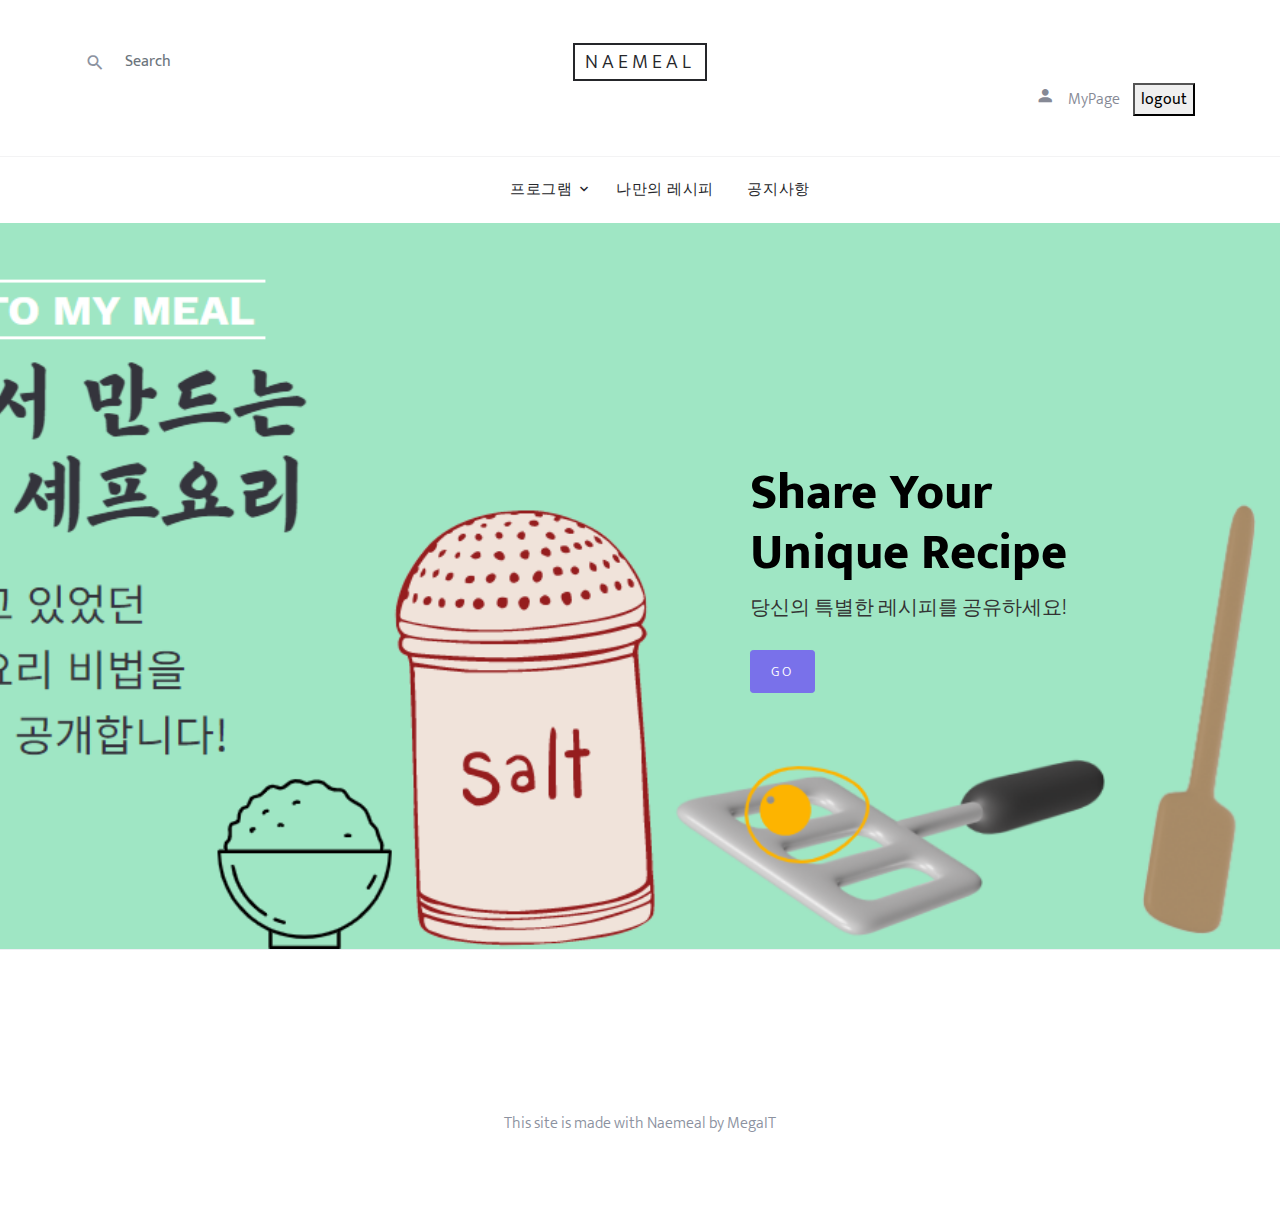
<file: index.html>
<!DOCTYPE html>
<html lang="en">
<head>
  <title>프로젝트 내밀 [My Meal]</title>
  <meta charset="utf-8" />
  <meta
      name="viewport"
      content="width=device-width, initial-scale=1, shrink-to-fit=no"
  />

  <link
      rel="stylesheet"
      href="https://fonts.googleapis.com/css?family=Mukta:300,400,700"
  />
  <link rel="stylesheet" href="fonts/icomoon/style.css" />

  <link rel="stylesheet" href="css/bootstrap.min.css" />
  <link rel="stylesheet" href="css/magnific-popup.css" />
  <link rel="stylesheet" href="css/jquery-ui.css" />
  <link rel="stylesheet" href="css/owl.carousel.min.css" />
  <link rel="stylesheet" href="css/owl.theme.default.min.css" />

  <link rel="stylesheet" href="./css/aos.css" />

  <link rel="stylesheet" href="./css/style.css" />
</head>
<body>
<div class="site-wrap">
  <header class="site-navbar" role="banner">
    <div class="site-navbar-top">
      <div class="container">
        <div class="row align-items-center">
          <div
              class="col-6 col-md-4 order-2 order-md-1 site-search-icon text-left"
          >
            <form action="" class="site-block-top-search">
              <span class="icon icon-search2"></span>
              <input
                  type="text"
                  class="form-control border-0"
                  placeholder="Search"
              />
            </form>
          </div>

          <div
              class="col-12 mb-3 mb-md-0 col-md-4 order-1 order-md-2 text-center"
          >
            <div class="site-logo">
              <a href="index.html" class="js-logo-clone">NaeMeal</a>
            </div>
          </div>

          <div class="col-6 col-md-12 order-3 order-md-3 text-right">
            <div class="site-top-icons">
              <ul>
                <li>
                  <a><span id="loginUser"></span></a>
                </li>
                <li>
                  <a href="/login.html"
                  ><span class="icon icon-person"></span
                  ></a>
                </li>
                <li>
                  <a href="/mypage.html"><span>MyPage</span></a>
                </li>
                <li class="d-inline-block d-md-none ml-md-0">
                  <a href="#" class="site-menu-toggle js-menu-toggle"
                  ><span class="icon-menu"></span
                  ></a>
                </li>
                <button type="button" class="submit" onclick="signout()">
                  logout
                </button>
              </ul>
            </div>
          </div>
        </div>
      </div>
    </div>
    <nav
        class="site-navigation text-right text-md-center"
        role="navigation"
    >
      <div class="container">
        <ul class="site-menu js-clone-nav d-none d-md-block">
          <li class="has-children">
            <a href="about.html">프로그램</a>
            <ul class="dropdown">
              <li>
                <a href="cookProgramPost_menu1.html">요리 프로그램</a>
              </li>
            </ul>
          </li>
          <li><a href="myRecipe.html">나만의 레시피</a></li>
          <li><a href="notice.html">공지사항</a></li>
        </ul>
      </div>
    </nav>
  </header>

  <div
      class="site-blocks-cover"
      style="background-image: url(images/내밀9.png)"
      data-aos="fade"
  >
    <div class="container">
      <div
          class="row align-items-start align-items-md-center justify-content-end"
      >
        <div class="col-md-5 text-center text-md-left pt-5 pt-md-0">
          <h1 class="mb-2">Share Your <br />Unique Recipe</h1>
          <div class="intro-text text-center text-md-left">
            <p class="mb-4">당신의 특별한 레시피를 공유하세요!</p>
            <p>
              <a href="myRecipe.html" class="btn btn-sm btn-primary">Go</a>
            </p>
          </div>
        </div>
      </div>
    </div>
  </div>
  <footer class="site-footer border-top">
    <div class="container">
      <div class="row pt-5 mt-5 text-center">
        <div class="col-md-12">
          <p>This site is made with Naemeal by MegaIT</p>
        </div>
      </div>
    </div>
  </footer>
</div>

<script src="js/jquery-3.3.1.min.js"></script>
<script src="js/jquery-ui.js"></script>
<script src="js/popper.min.js"></script>
<script src="js/bootstrap.min.js"></script>
<script src="js/owl.carousel.min.js"></script>
<script src="js/jquery.magnific-popup.min.js"></script>
<script src="js/aos.js"></script>

<script src="js/main.js"></script>
</body>
</html>
</file>
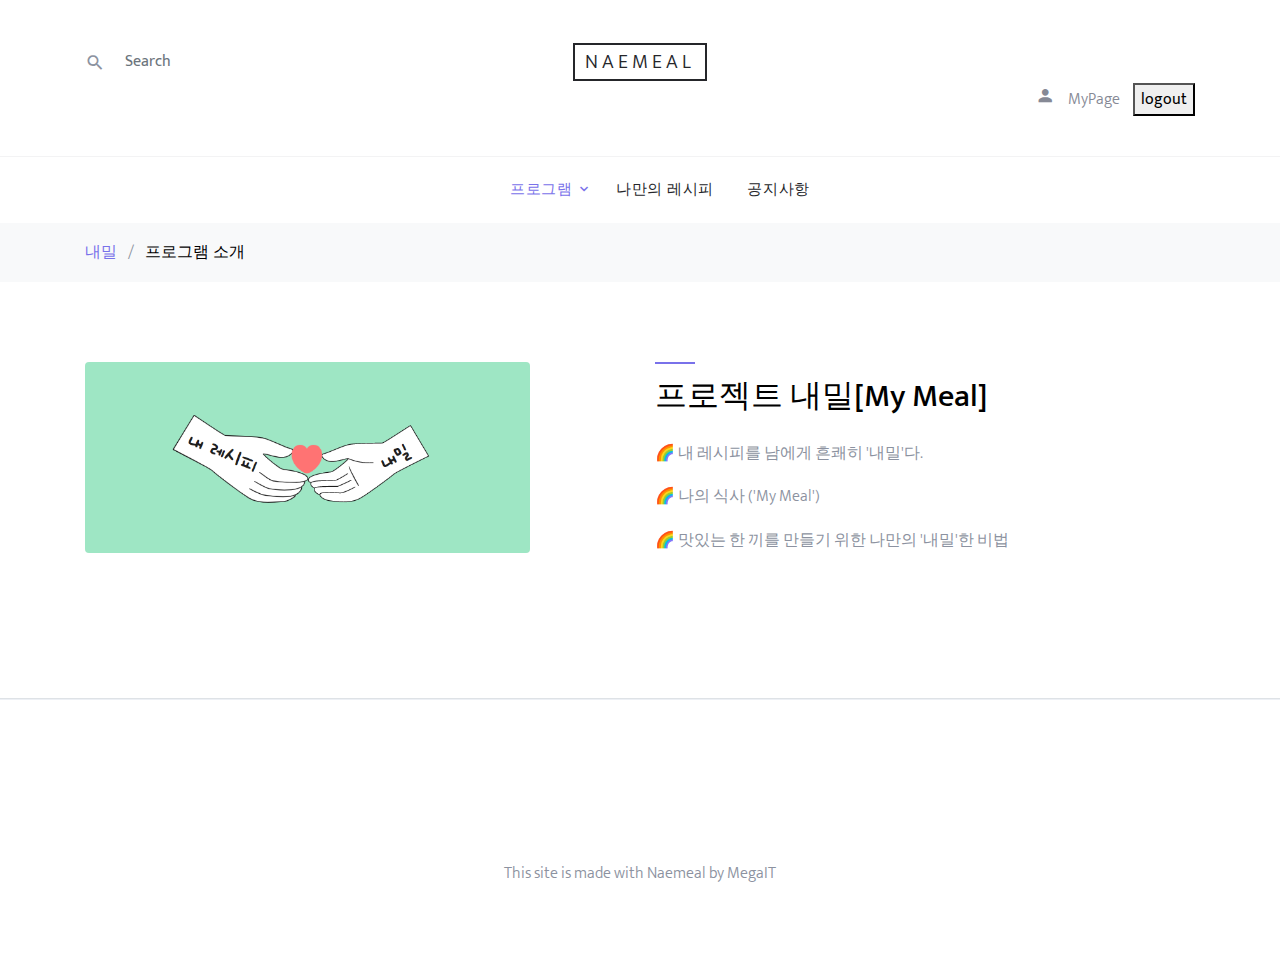
<file: about.html>
<!DOCTYPE html>
<html lang="en">
<head>
  <title>프로젝트 내밀 - 프로그램</title>
  <meta charset="utf-8">
  <meta name="viewport" content="width=device-width, initial-scale=1, shrink-to-fit=no">

  <link rel="stylesheet" href="https://fonts.googleapis.com/css?family=Mukta:300,400,700">
  <link rel="stylesheet" href="fonts/icomoon/style.css">

  <link rel="stylesheet" href="css/bootstrap.min.css">
  <link rel="stylesheet" href="css/magnific-popup.css">
  <link rel="stylesheet" href="css/jquery-ui.css">
  <link rel="stylesheet" href="css/owl.carousel.min.css">
  <link rel="stylesheet" href="css/owl.theme.default.min.css">


  <link rel="stylesheet" href="css/aos.css">

  <link rel="stylesheet" href="css/style.css">

</head>
<body>

<div class="site-wrap">
  <header class="site-navbar" role="banner">
    <div class="site-navbar-top">
      <div class="container">
        <div class="row align-items-center">

          <div class="col-6 col-md-4 order-2 order-md-1 site-search-icon text-left">
            <form action="" class="site-block-top-search">
              <span class="icon icon-search2"></span>
              <input type="text" class="form-control border-0" placeholder="Search">
            </form>
          </div>

          <div class="col-12 mb-3 mb-md-0 col-md-4 order-1 order-md-2 text-center">
            <div class="site-logo">
              <a href="index.html" class="js-logo-clone">NaeMeal</a>
            </div>
          </div>

          <div class="col-6 col-md-12 order-3 order-md-3 text-right">
            <div class="site-top-icons">
              <ul>
                <li><a><span id="loginUser"></span></a></li>
                <li><a href="/login.html"><span class="icon icon-person"></span></a></li>
                </li>
                <li><a href="/mypage.html"><span>MyPage</span></a></li>
                <li class="d-inline-block d-md-none ml-md-0"><a href="#"
                                                                class="site-menu-toggle js-menu-toggle"><span
                    class="icon-menu"></span></a></li>
                <button type="button" class="submit" onclick="signout()">logout</button>
              </ul>
            </div>
          </div>

        </div>
      </div>
    </div>
    <nav class="site-navigation text-right text-md-center" role="navigation">
      <div class="container">
        <ul class="site-menu js-clone-nav d-none d-md-block">
          <li class="has-children active">
            <a href="about.html">프로그램</a>
            <ul class="dropdown">
              <li><a href="cookProgramPost_menu1.html">요리 프로그램</a></li>
            </ul>
          </li>
          <li><a href="myRecipe.html">나만의 레시피</a></li>
          <li><a href="notice.html">공지사항</a></li>
        </ul>
      </div>
    </nav>
  </header>

  <div class="bg-light py-3">
    <div class="container">
      <div class="row">
        <div class="col-md-12 mb-0"><a href="index.html">내밀</a> <span class="mx-2 mb-0">/</span>
          <strong class="text-black">프로그램 소개</strong></div>
      </div>
    </div>
  </div>

  <div class="site-section border-bottom" data-aos="fade">
    <div class="container">
      <div class="row mb-5">
        <div class="col-md-5">
          <div class="block-16">
            <figure>
              <img
                  src="images/내밀 로고 배너이미지.png"
                  alt="Image placeholder" class="img-fluid rounded">
            </figure>
          </div>
        </div>
        <div class="col-md-1"></div>
        <div class="col-md-6">


          <div class="site-section-heading pt-3 mb-4">
            <h2 class="text-black">프로젝트 내밀[My Meal]</h2>
          </div>
          <p>🌈 내 레시피를 남에게 흔쾌히 '내밀'다.</p>
          <p>🌈 나의 식사 ('My Meal')</p>
          <p>🌈 맛있는 한 끼를 만들기 위한 나만의 '내밀'한 비법</p>

        </div>
      </div>
    </div>
  </div>


</div>

<script src="js/jquery-3.3.1.min.js"></script>
<script src="js/jquery-ui.js"></script>
<script src="js/popper.min.js"></script>
<script src="js/bootstrap.min.js"></script>
<script src="js/owl.carousel.min.js"></script>
<script src="js/jquery.magnific-popup.min.js"></script>
<script src="js/aos.js"></script>

<script src="js/main.js"></script>

</body>

<footer class="site-footer border-top">
  <div class="container">
    <div class="row pt-5 mt-5 text-center">
      <div class="col-md-12">
        <p>
          This site is made with Naemeal by MegaIT
        </p>
      </div>
    </div>
  </div>
</footer>
</html>
</file>
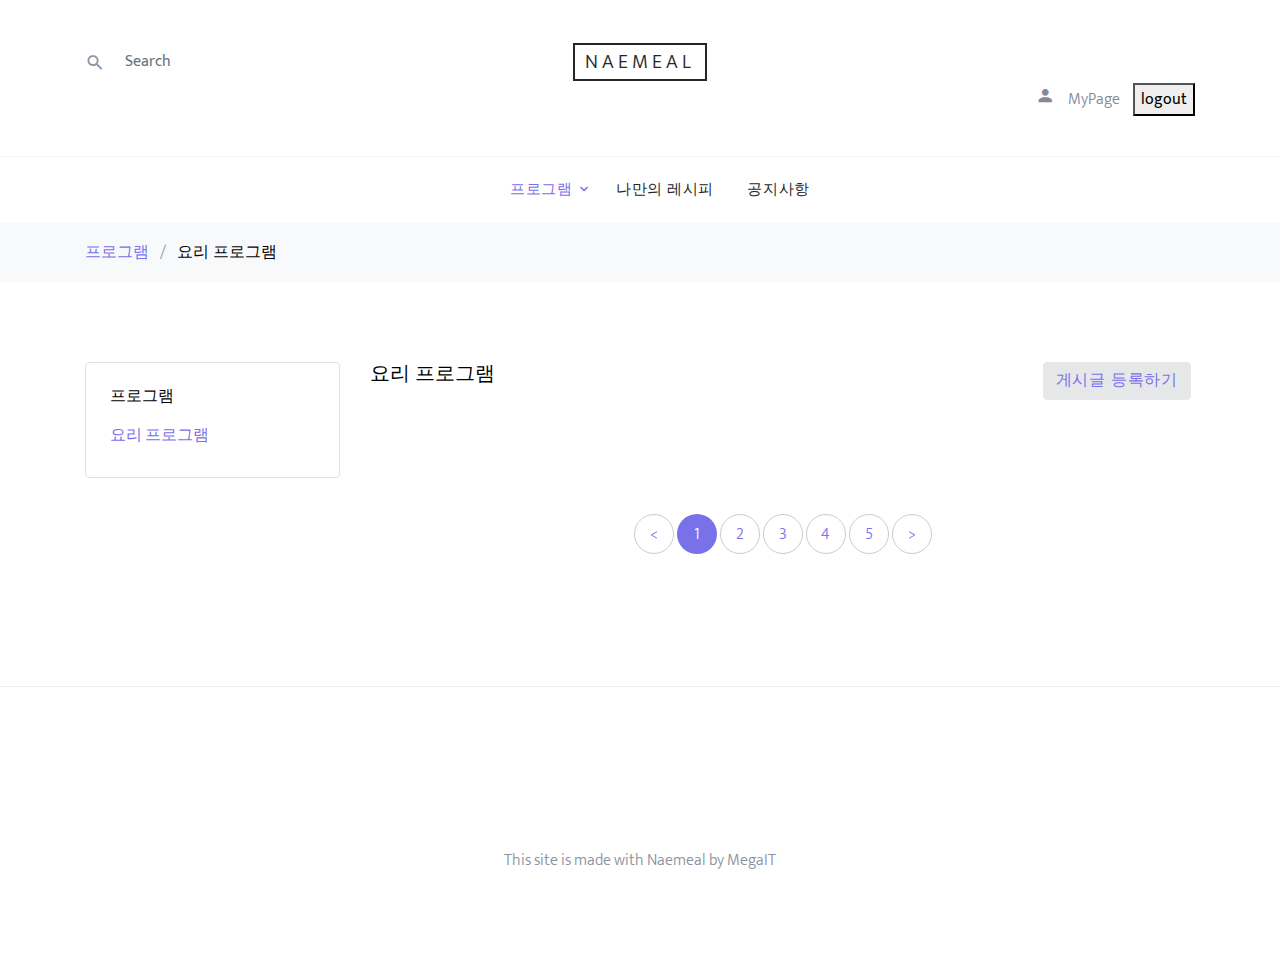
<file: cookProgramPost_menu1.html>
<!DOCTYPE html>
<html lang="en">

<head>
  <title>프로젝트 내밀 - 요리 프로그램</title>
  <meta charset="utf-8">
  <meta name="viewport" content="width=device-width, initial-scale=1, shrink-to-fit=no">

  <link rel="stylesheet" href="https://fonts.googleapis.com/css?family=Mukta:300,400,700">
  <link rel="stylesheet" href="fonts/icomoon/style.css">

  <link rel="stylesheet" href="css/bootstrap.min.css">
  <link rel="stylesheet" href="css/magnific-popup.css">
  <link rel="stylesheet" href="css/jquery-ui.css">
  <link rel="stylesheet" href="css/owl.carousel.min.css">
  <link rel="stylesheet" href="css/owl.theme.default.min.css">


  <link rel="stylesheet" href="css/aos.css">

  <link rel="stylesheet" href="css/style.css">

</head>

<body>

<div class="site-wrap">
  <header class="site-navbar" role="banner">
    <div class="site-navbar-top">
      <div class="container">
        <div class="row align-items-center">

          <div class="col-6 col-md-4 order-2 order-md-1 site-search-icon text-left">
            <form action="" class="site-block-top-search">
              <span class="icon icon-search2"></span>
              <input type="text" class="form-control border-0" placeholder="Search">
            </form>
          </div>

          <div class="col-12 mb-3 mb-md-0 col-md-4 order-1 order-md-2 text-center">
            <div class="site-logo">
              <a href="index.html" class="js-logo-clone">NaeMeal</a>
            </div>
          </div>

          <div class="col-6 col-md-12 order-3 order-md-3 text-right">
            <div class="site-top-icons">
              <ul>
                <li><a><span id="loginUser"></span></a></li>
                <li><a href="/login.html"><span class="icon icon-person"></span></a></li>
                <li><a href="/mypage.html"><span>MyPage</span></a></li>
                <li class="d-inline-block d-md-none ml-md-0"><a href="#"
                                                                class="site-menu-toggle js-menu-toggle"><span
                    class="icon-menu"></span></a></li>
                <button type="button" class="submit" onclick="signout()">logout</button>
              </ul>
            </div>
          </div>

        </div>
      </div>
    </div>
    <nav class="site-navigation text-right text-md-center" role="navigation">
      <div class="container">
        <ul class="site-menu js-clone-nav d-none d-md-block">
          <li class="has-children active">
            <a href="about.html">프로그램</a>
            <ul class="dropdown">
              <li><a href="cookProgramPost_menu1.html">요리 프로그램</a></li>
            </ul>
          </li>
          <li><a href="myRecipe.html">나만의 레시피</a></li>
          <li><a href="notice.html">공지사항</a></li>
        </ul>
      </div>
    </nav>
  </header>

  <div class="bg-light py-3">
    <div class="container">
      <div class="row">
        <div class="col-md-12 mb-0"><a href="about.html">프로그램</a> <span class="mx-2 mb-0">/</span>
          <strong
              class="text-black">요리 프로그램</strong></div>
      </div>
    </div>
  </div>

  <div class="site-section">
    <div class="container">

      <div class="row mb-5">
        <div class="col-md-9 order-2">

          <div class="row">
            <div class="col-md-12 mb-5">
              <div class="float-md-left mb-4">
                <h2 class="text-black h5">요리 프로그램</h2>
              </div>
              <div class="d-flex">
                <div class="dropdown mr-1 ml-md-auto">
                  <button type="button" class="btn btn-secondary" aria-haspopup="true"
                          aria-expanded="false">
                    <a href="cookProgramPostCreate.html">게시글 등록하기</a>
                  </button>
                </div>
                <div class="btn-group">


                </div>
              </div>
            </div>
          </div>
          <div class="row" data-aos="fade-up">
            <div class="col-md-12 text-center">
              <div class="row mb-5" id="card_box">
              </div>
              <div class="site-block-27">
                <ul>
                  <li><a href="#">&lt;</a></li>
                  <li class="active"><span>1</span></li>
                  <li><a href="#">2</a></li>
                  <li><a href="#">3</a></li>
                  <li><a href="#">4</a></li>
                  <li><a href="#">5</a></li>
                  <li><a href="#">&gt;</a></li>
                </ul>
              </div>
            </div>
          </div>
        </div>
        <div class="col-md-3 order-1 mb-5 mb-md-0">
          <div class="border p-4 rounded mb-4">
            <h3 class="mb-3 h6 text-uppercase text-black d-block">프로그램</h3>
            <ul class="list-unstyled mb-0">
              <li class="mb-1"><a href="cookProgramPost_menu1.html"
                                  class="d-flex"><span>요리 프로그램</span> <span
                  class="text-black ml-auto"></span></a></li>
            </ul>
          </div>
        </div>
      </div>
    </div>
  </div>
</div>


</div>

<script src="js/jquery-3.3.1.min.js"></script>
<script src="js/jquery-ui.js"></script>
<script src="js/popper.min.js"></script>
<script src="js/bootstrap.min.js"></script>
<script src="js/owl.carousel.min.js"></script>
<script src="js/jquery.magnific-popup.min.js"></script>
<script src="js/aos.js"></script>

<script src="js/main.js"></script>

<!-- 전체 조회 -->
<script>
  $(window.document).ready(function () {
    workPostList();
  })

  function workPostList() {
    $.ajax({
      type: "GET",
      url: "https://api.naemeal.store/cookProgram",
      data: {},
      headers: {
        "Authorization": localStorage.getItem('accessToken')
      },
      success: function (response) {
        const arr = (response['data'])
        for (let i = 0; i < arr.length; i++) {
          const obj = arr[i];
          const image = obj["image"]
          const id = obj["postId"]
          const title = obj["title"]
          const area = obj["area"]
          const postStatus = obj["postStatus"] === "TRUE"
          const tempHtml = `
            <div class="col-sm-6 col-lg-4 mb-4" data-aos="fade-up">
                <div class="block-4 text-center border">
                  <figure class="block-4-image">
                    <a onclick="window.location.href='/cookProgramPost-single.html?id=${id}'"><img src="${image}" style="height: 200px;" alt="Image placeholder" class="img-fluid"></a>
                  </figure>
                  <div class="block-4-text p-4">
                    <h3><a onclick="window.location.href='/cookProgramPost-single.html?id=${id}'">${title}</a></h3>
                    <p class="mb-0">${area}</p>
                    <p class="text-primary font-weight-bold">${postStatus ? "모집 중" : "모집 완료"}</p>
                  </div>
                </div>
              </div>
            `
          $("#card_box").append(tempHtml)

        }
      },
    })
  }

</script>

</body>
<footer class="site-footer border-top">
  <div class="container">
    <div class="row pt-5 mt-5 text-center">
      <div class="col-md-12">
        <p>
          This site is made with Naemeal by MegaIT
        </p>
      </div>
    </div>
  </div>
</footer>
</html>
</file>
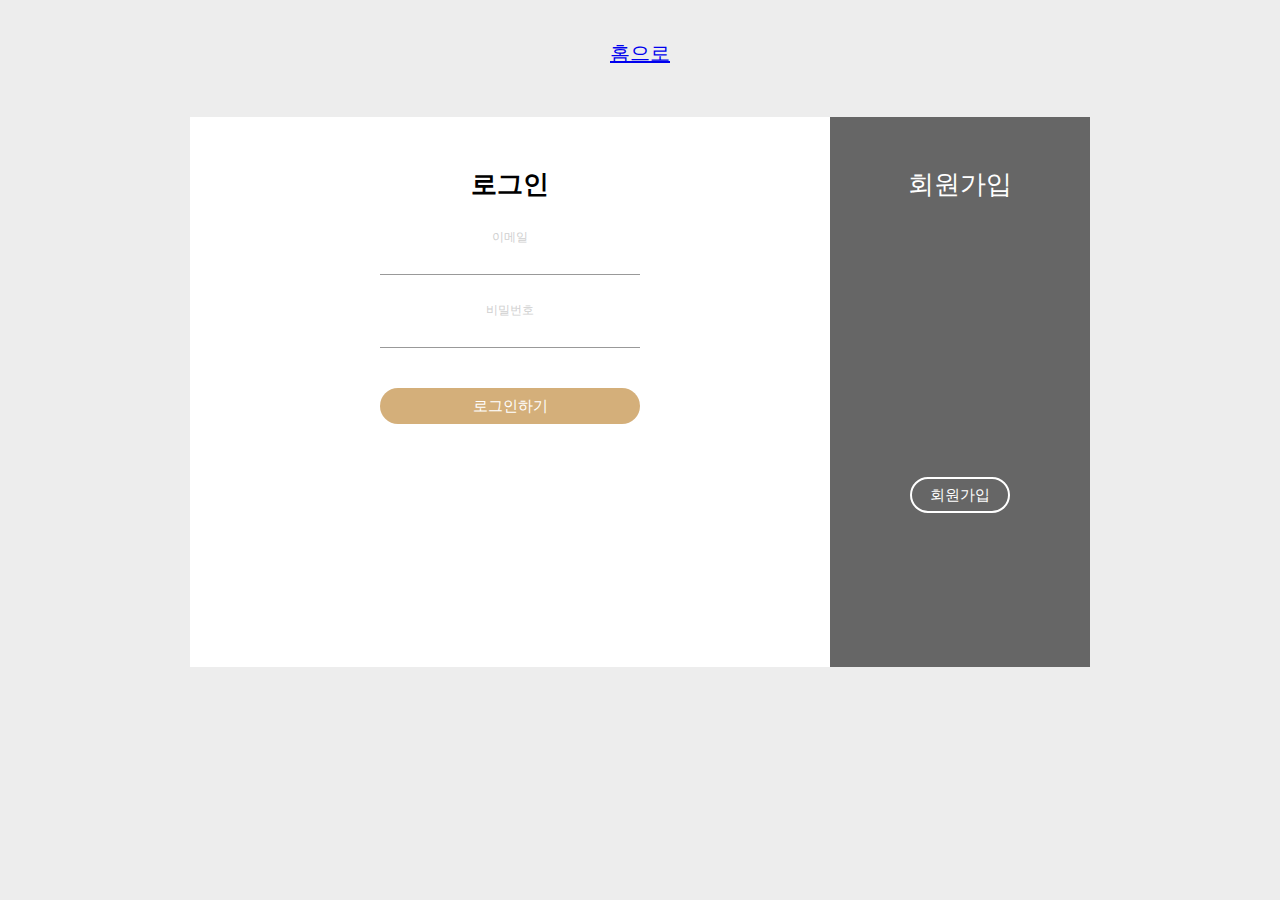
<file: login.html>
<!DOCTYPE html>
<html lang="en">
<head>
  <meta charset="UTF-8" />
  <meta http-equiv="X-UA-Compatible" content="IE=edge" />
  <meta name="viewport" content="width=device-width, initial-scale=1.0" />
  <title>로그인 / 회원가입</title>
  <link rel="stylesheet" type="text/css" href="./css/login.css" />
</head>
<a
    href="https://dribbble.com/shots/3306190-Login-Registration-form"
    target="_blank"
    class="icon-link"
>
</a>
<body>
<div class="col-12 mb-3 mb-md-0 col-md-4 order-1 order-md-2 text-center">
  <div class="site-logo">
    <p class="tip"><a href="index.html" class="js-logo-clone">홈으로</a></p>
  </div>
</div>

<div class="cont">
  <div class="form sign-in">
    <h2>로그인</h2>
    <label>
      <span>이메일</span>
      <input id="login_id" type="email" />
    </label>
    <label>
      <span>비밀번호</span>
      <input id="login_password" type="password" />
    </label>
    <button type="button" class="submit" onclick="login()">
      로그인하기
    </button>
  </div>
  <div class="sub-cont">
    <div class="img">
      <div class="img__text m--up">
        <h2>회원가입</h2>
      </div>
      <div class="img__text m--in">
        <h2>로그인</h2>
      </div>
      <div class="img__btn">
        <span class="m--up">회원가입</span>
        <span class="m--in">로그인</span>
      </div>
    </div>
    <div class="form sign-up">
      <h2>회원가입</h2>
      <label>
        <span>이메일</span>
        <input id="signUp_id" type="email" />
      </label>
      <label>
        <span>닉네임</span>
        <input id="nickname" type="text" />
      </label>
      <label>
        <span>비밀번호</span>
        <input id="signUp_password" type="password" />
      </label>
      <label>
        <span>관리자 토큰</span>
        <input id="adminToken" type="text" />
      </label>
      <button type="button" class="submit" onclick="signup()">
        회원가입하기
      </button>
    </div>
  </div>
</div>
<script src="./js/jquery-3.3.1.min.js"></script>
<script src="./js/jquery-ui.js"></script>
<script>
  document
  .querySelector(".img__btn")
  .addEventListener("click", function () {
    document.querySelector(".cont").classList.toggle("s--signup");
  });

  function signup() {
    const dataObj = {
      userId: $("#signUp_id").val(),
      password: $("#signUp_password").val(),
      nickname: $("#nickname").val(),
    };
    if ($("#adminToken").val() !== "") {
      dataObj.adminToken = $("#adminToken").val();
    }
    const settings = {
      url: "https://api.naemeal.store/users/signup",
      method: "POST",
      timeout: 0,
      headers: {
        "Content-Type": "application/json",
      },
      data: JSON.stringify(dataObj),
    };
    $.ajax(settings).done(function (response) {
      console.log(response);
      alert("회원가입이 완료되었습니다.");
      document.querySelector(".cont").classList.toggle("s--signup");
    });
  }

  function login() {
    const settings = {
      url: "https://api.naemeal.store/users/signin",
      method: "POST",
      timeout: 0,
      headers: {
        "Content-Type": "application/json",
      },
      data: JSON.stringify({
        userId: $("#login_id").val(),
        password: $("#login_password").val(),
      }),
    };
    $.ajax(settings)
    .done(function (response, status, xhr) {
      console.log(response);
      console.log(xhr.getResponseHeader("Authorization"));
      localStorage.setItem(
          "accessToken",
          xhr.getResponseHeader("Authorization")
      );
      alert("로그인이 완료되었습니다.");
      window.location = "/index.html";
    })
    .fail(function (response) {
      if (response.responseJSON.statusCode == 400) {
        alert("아이디와 비밀번호가 일치하지 않습니다.");
      } else {
        alert("서버에 문제가 발생하였습니다.");
      }
    });
  }
</script>
</body>
</html>
</file>
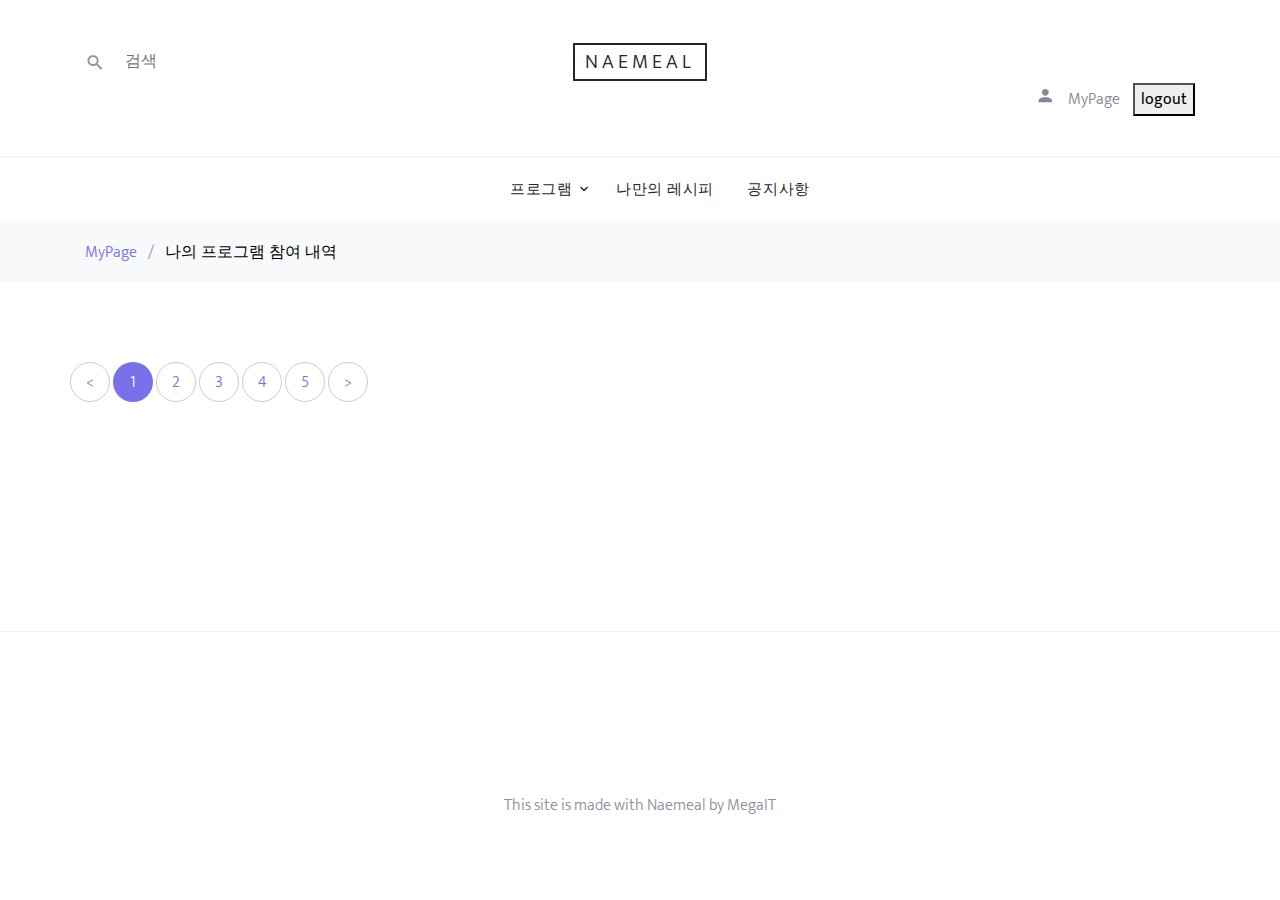
<file: myCookProgramList.html>
<!DOCTYPE html>
<html lang="en">
<head>
  <title>프로젝트 내밀 - 마이페이지</title>
  <meta charset="utf-8">
  <meta name="viewport" content="width=device-width, initial-scale=1, shrink-to-fit=no">

  <link rel="stylesheet" href="https://fonts.googleapis.com/css?family=Mukta:300,400,700">
  <link rel="stylesheet" href="fonts/icomoon/style.css">

  <link rel="stylesheet" href="css/bootstrap.min.css">
  <link rel="stylesheet" href="css/magnific-popup.css">
  <link rel="stylesheet" href="css/jquery-ui.css">
  <link rel="stylesheet" href="css/owl.carousel.min.css">
  <link rel="stylesheet" href="css/owl.theme.default.min.css">

  <link rel="stylesheet" href="css/aos.css">
  <link rel="stylesheet" href="css/style.css">

</head>
<body>

<div class="site-wrap">
  <header class="site-navbar" role="banner">
    <div class="site-navbar-top">
      <div class="container">
        <div class="row align-items-center">

          <div class="col-6 col-md-4 order-2 order-md-1 site-search-icon text-left">
            <form action="" class="site-block-top-search">
              <span class="icon icon-search2"></span>
              <input type="text" class="form-control border-0" placeholder="검색">
            </form>
          </div>

          <div class="col-12 mb-3 mb-md-0 col-md-4 order-1 order-md-2 text-center">
            <div class="site-logo">
              <a href="index.html" class="js-logo-clone">NaeMeal</a>
            </div>
          </div>

          <div class="col-6 col-md-12 order-3 order-md-3 text-right">
            <div class="site-top-icons">
              <ul>
                <li><a><span id="loginUser"></span></a></li>
                <li><a href="/login.html"><span class="icon icon-person"></span></a></li>
                <li><a href="/mypage.html"><span>MyPage</span></a></li>
                <li class="d-inline-block d-md-none ml-md-0"><a href="#"
                                                                class="site-menu-toggle js-menu-toggle"><span
                    class="icon-menu"></span></a></li>
                <button type="button" class="submit" onclick="signout()">logout</button>
              </ul>
            </div>
          </div>

        </div>
      </div>
    </div>
    <nav class="site-navigation text-right text-md-center" role="navigation">
      <div class="container">
        <ul class="site-menu js-clone-nav d-none d-md-block">
          <li class="has-children">
            <a href="about.html">프로그램</a>
            <ul class="dropdown">
              <li><a href="cookProgramPost_menu1.html">요리 프로그램</a></li>
            </ul>
          </li>
          <li><a href="myRecipe.html">나만의 레시피</a></li>
          <li><a href="notice.html">공지사항</a></li>
        </ul>
      </div>
    </nav>
  </header>

  <div class="bg-light py-3">
    <div class="container">
      <div class="row">
        <div class="col-md-12 mb-0"><a href="index.html">MyPage</a> <span class="mx-2 mb-0">/</span>
          <strong class="text-black">나의 프로그램 참여 내역</strong></div>
      </div>
    </div>
  </div>

  <div class="site-section">
    <div class="container">

      <div class="row mb-5">
        <div class="col-md-9 order-2">

          <div class="row">
            <div class="col-md-12 mb-5">

              <div class="d-flex">
                <div class="dropdown mr-1 ml-md-auto">
                </div>
                <div class="btn-group">

                </div>
              </div>
            </div>
          </div>
          <div class="row mb-5" id="card_box">

          </div>
        </div>
        <div class="row" data-aos="fade-up">
          <div class="col-md-12 text-center">
            <div class="site-block-27">
              <ul>
                <li><a href="#">&lt;</a></li>
                <li class="active"><span>1</span></li>
                <li><a href="#">2</a></li>
                <li><a href="#">3</a></li>
                <li><a href="#">4</a></li>
                <li><a href="#">5</a></li>
                <li><a href="#">&gt;</a></li>
              </ul>
            </div>
          </div>
        </div>
      </div>
    </div>


  </div>
</div>

<script src="js/jquery-3.3.1.min.js"></script>
<script src="js/jquery-ui.js"></script>
<script src="js/popper.min.js"></script>
<script src="js/bootstrap.min.js"></script>
<script src="js/owl.carousel.min.js"></script>
<script src="js/jquery.magnific-popup.min.js"></script>
<script src="js/aos.js"></script>

<script src="js/main.js"></script>

<!-- 나의 봉사활동 리스트 조회 -->
<script>
  $(window.document).ready(function () {
    myCookProgramList();

  })

  function myVolunteerWorkList() {
    $.ajax({
      type: "GET",
      url: "https://api.naemeal.store/enrollments/my",
      data: {},
      headers: {
        "Authorization": localStorage.getItem('accessToken')
      },
      success: function (response) {
        const arr = (response['data'])
        for (let i = 0; i < arr.length; i++) {
          const obj = arr[i];
          const id = obj["postId"]
          const title = obj["title"]
          const area = obj["area"]
          const postStatus = obj["postStatus"] === "TRUE"
          const tempHtml = `
            <div class="col-sm-6 col-lg-4 mb-4" data-aos="fade-up">
                <div class="block-4 text-center border">
                  <figure class="block-4-image">
                    <a onclick="window.location.href='/cookProgramPost-single.html?id=${id}'"><img src="https://vrthumb.imagetoday.co.kr/2020/05/06/tid353t000069.jpg" alt="Image placeholder" class="img-fluid"></a>
                  </figure>
                  <div class="block-4-text p-4">
                    <h3><a onclick="window.location.href='/cookProgramPost-single.html?id=${id}'">${title}</a></h3>
                    <p class="mb-0">${area}</p>
                    <p class="text-primary font-weight-bold">${postStatus ? "모집 중" : "참여 완료"}</p>
                  </div>
                </div>
              </div>
            `
          $("#card_box").append(tempHtml)
        }
      },
    })
  }
</script>
</body>
<footer class="site-footer border-top">
  <div class="container">
    <div class="row pt-5 mt-5 text-center">
      <div class="col-md-12">
        <p>
          This site is made with Naemeal by MegaIT
        </p>
      </div>
    </div>
  </div>
</footer>
</html>
</file>
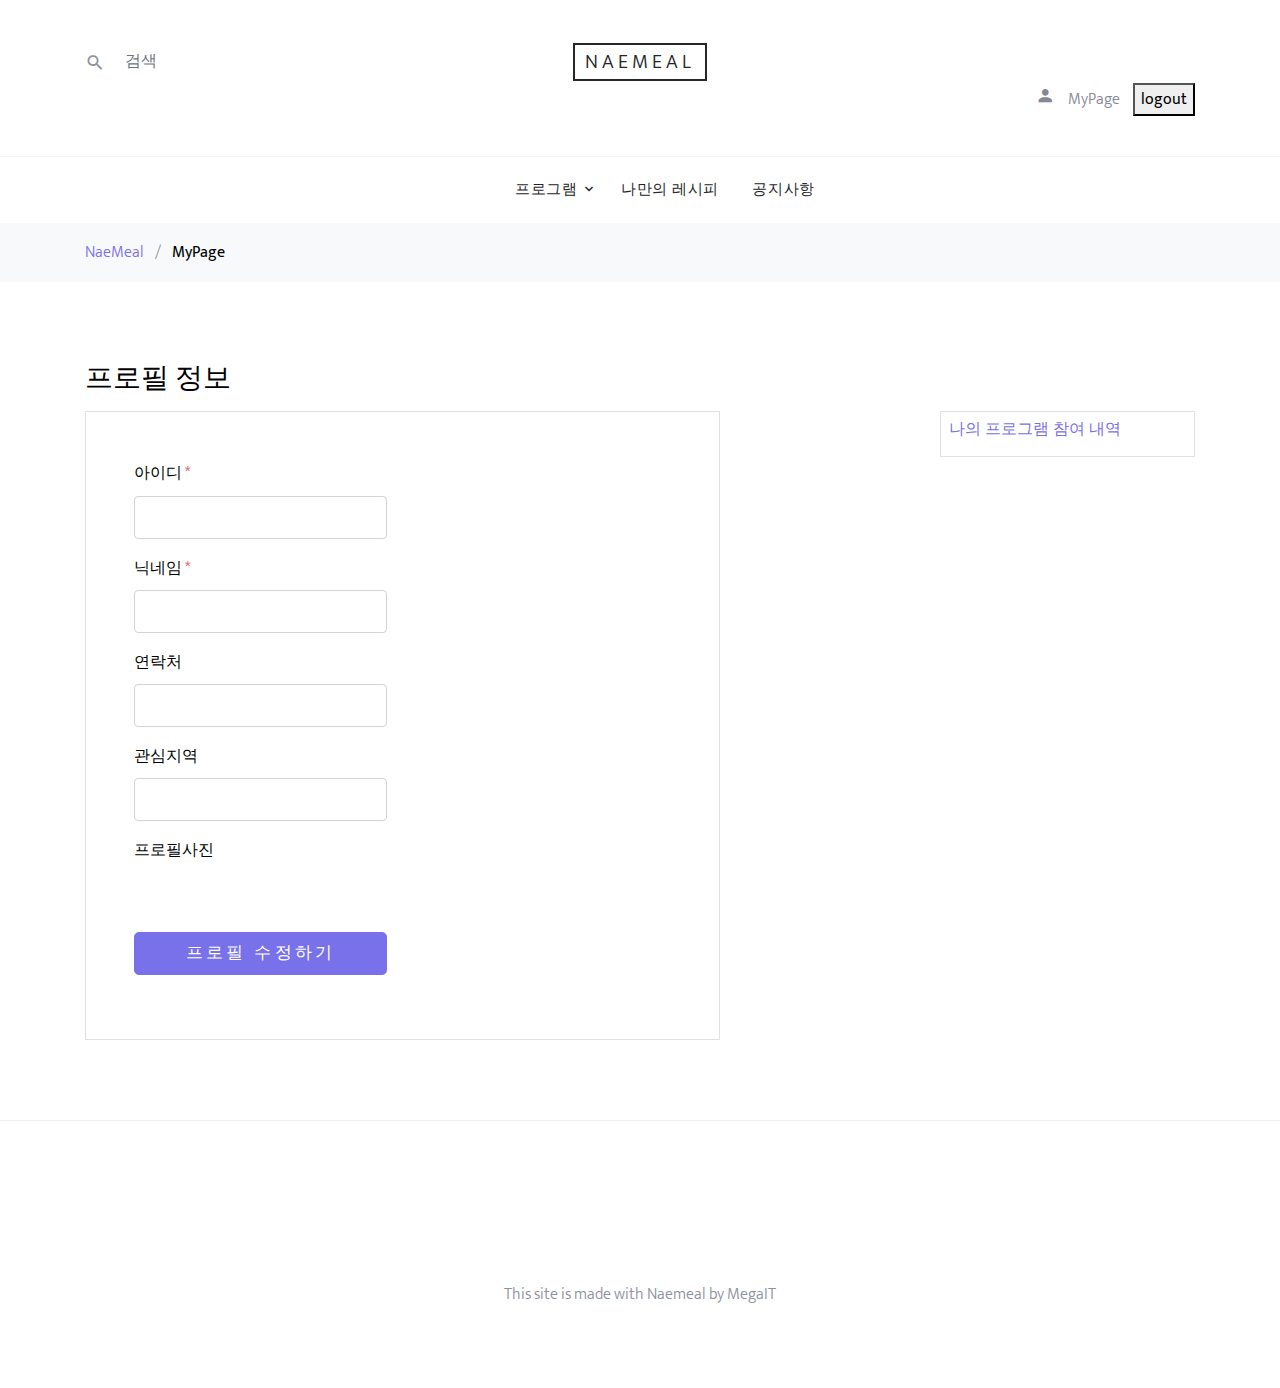
<file: mypage.html>
<!DOCTYPE html>
<html lang="en">
<head>
  <title>Profile</title>
  <meta charset="utf-8">
  <meta name="viewport" content="width=device-width, initial-scale=1, shrink-to-fit=no">

  <link rel="stylesheet" href="https://fonts.googleapis.com/css?family=Mukta:300,400,700">
  <link rel="stylesheet" href="fonts/icomoon/style.css">

  <link rel="stylesheet" href="css/bootstrap.min.css">
  <link rel="stylesheet" href="css/magnific-popup.css">
  <link rel="stylesheet" href="css/jquery-ui.css">
  <link rel="stylesheet" href="css/owl.carousel.min.css">
  <link rel="stylesheet" href="css/owl.theme.default.min.css">


  <link rel="stylesheet" href="css/aos.css">

  <link rel="stylesheet" href="css/style.css">

</head>
<body>

<div class="site-wrap">
  <header class="site-navbar" role="banner">
    <div class="site-navbar-top">
      <div class="container">
        <div class="row align-items-center">

          <div class="col-6 col-md-4 order-2 order-md-1 site-search-icon text-left">
            <form action="" class="site-block-top-search">
              <span class="icon icon-search2"></span>
              <input type="text" class="form-control border-0" placeholder="검색">
            </form>
          </div>

          <div class="col-12 mb-3 mb-md-0 col-md-4 order-1 order-md-2 text-center">
            <div class="site-logo">
              <a href="index.html" class="js-logo-clone">NaeMeal</a>
            </div>
          </div>

          <div class="col-6 col-md-12 order-3 order-md-3 text-right">
            <div class="site-top-icons">
              <ul>
                <li><a><span id="loginUser"></span></a></li>
                <li><a href="/login.html"><span class="icon icon-person"></span></a></li>
                <li><a href="/mypage.html"><span>MyPage</span></a></li>
                <li class="d-inline-block d-md-none ml-md-0"><a href="#"
                                                                class="site-menu-toggle js-menu-toggle"><span
                    class="icon-menu"></span></a></li>
                <button type="button" class="submit" onclick="signout()">logout</button>
              </ul>
            </div>
          </div>

        </div>
      </div>
    </div>
    <nav class="site-navigation text-right text-md-center" role="navigation">
      <div class="container">
        <ul class="site-menu js-clone-nav d-none d-md-block">
          <li class="has-children">
          <li class="has-children">
            <a href="about.html">프로그램</a>
            <ul class="dropdown">
              <li><a href="cookProgramPost_menu1.html">요리 프로그램</a></li>
            </ul>
          </li>
          <li><a href="myRecipe.html">나만의 레시피</a></li>
          <li><a href="notice.html">공지사항</a></li>
        </ul>
    </nav>
  </header>

  <div class="bg-light py-3">
    <div class="container">
      <div class="row">
        <div class="col-md-12 mb-0"><a href="index.html">NaeMeal</a> <span
            class="mx-2 mb-0">/</span> <strong class="text-black">MyPage</strong></div>
      </div>
    </div>
  </div>

  <div class="site-section">
    <div class="container">
      <div class="row">
        <div class="col-md-12">
          <h2 class="h3 mb-3 text-black">프로필 정보</h2>
        </div>
        <div class="col-md-7">

          <form action="#" method="post">

            <div class="p-3 p-lg-5 border">
              <div class="form-group row">
                <div class="col-md-6">
                  <label for="c_email" class="text-black">아이디 <span
                      class="text-danger">*</span></label>
                  <div class="form-control" id="c_fname" name="c_fname"><span id="userId"></span>
                  </div>
                </div>
              </div>
              <div class="form-group row">
                <div class="col-md-6">
                  <label for="c_email" class="text-black">닉네임 <span
                      class="text-danger">*</span></label>
                  <div class="form-control" id="c_fname" name="c_fname"><span id="nickname"></span>
                  </div>
                </div>
              </div>
              <div class="form-group row">
                <div class="col-md-6">
                  <label for="c_email" class="text-black">연락처</label>
                  <div class="form-control" id="c_fname" name="c_fname"><span id="tel"></span></div>
                </div>
              </div>
              <div class="form-group row">
                <div class="col-md-6">
                  <label for="c_subject" class="text-black">관심지역</label>
                  <div class="form-control" id="c_fname" name="c_fname"><span
                      id="interestArea"></span></div>
                </div>
              </div>

              <div class="form-group row">
                <div class="col-md-6">
                  <label for="c_message" class="text-black">프로필사진</label>
                  <figure class="block-4-image">
                    <img id="image" style="width: 250px;">
                  </figure>
                </div>
              </div>
              <div class="form-group row">
                <div class="col-lg-6">
                  <a href="profileUpdate.html" class="btn btn-primary btn-lg btn-block">프로필 수정하기</a>
                </div>
              </div>
            </div>
          </form>

        </div>
        <div class="col-md-3 ml-auto">
          <div class="p-2 border mb-2">
            <a href="myCookProgramList.html" class="d-block text-primary h6 text-uppercase">나의 프로그램
              참여 내역</a>
          </div>

        </div>
      </div>
    </div>
  </div>

</div>

<script src="js/jquery-3.3.1.min.js"></script>
<script src="js/jquery-ui.js"></script>
<script src="js/popper.min.js"></script>
<script src="js/bootstrap.min.js"></script>
<script src="js/owl.carousel.min.js"></script>
<script src="js/jquery.magnific-popup.min.js"></script>
<script src="js/aos.js"></script>

<script src="js/main.js"></script>

<script>
  $(window.document).ready(function () {
    userprofile();
  })

  function userprofile() {
    $.ajax({
      type: "GET",
      url: "https://api.naemeal.store/profiles/my",
      data: {},
      headers: {
        "Authorization": localStorage.getItem('accessToken')
      },
      success: function (response) {
        const e = (response['data'])
        $('#userId').text(e['userId'])
        $('#nickname').text(e['nickname'])
        $('#tel').text(e['tel'])
        $('#interestArea').text(e['interestArea'])
        $('#image').attr("src", e['image'])
        console.log(response)
      },
    })
  }
</script>
</body>
<footer class="site-footer border-top">
  <div class="container">
    <div class="row pt-5 mt-5 text-center">
      <div class="col-md-12">
        <p>
          This site is made with Naemeal by MegaIT
        </p>
      </div>
    </div>
  </div>
</footer>
</html>
</file>
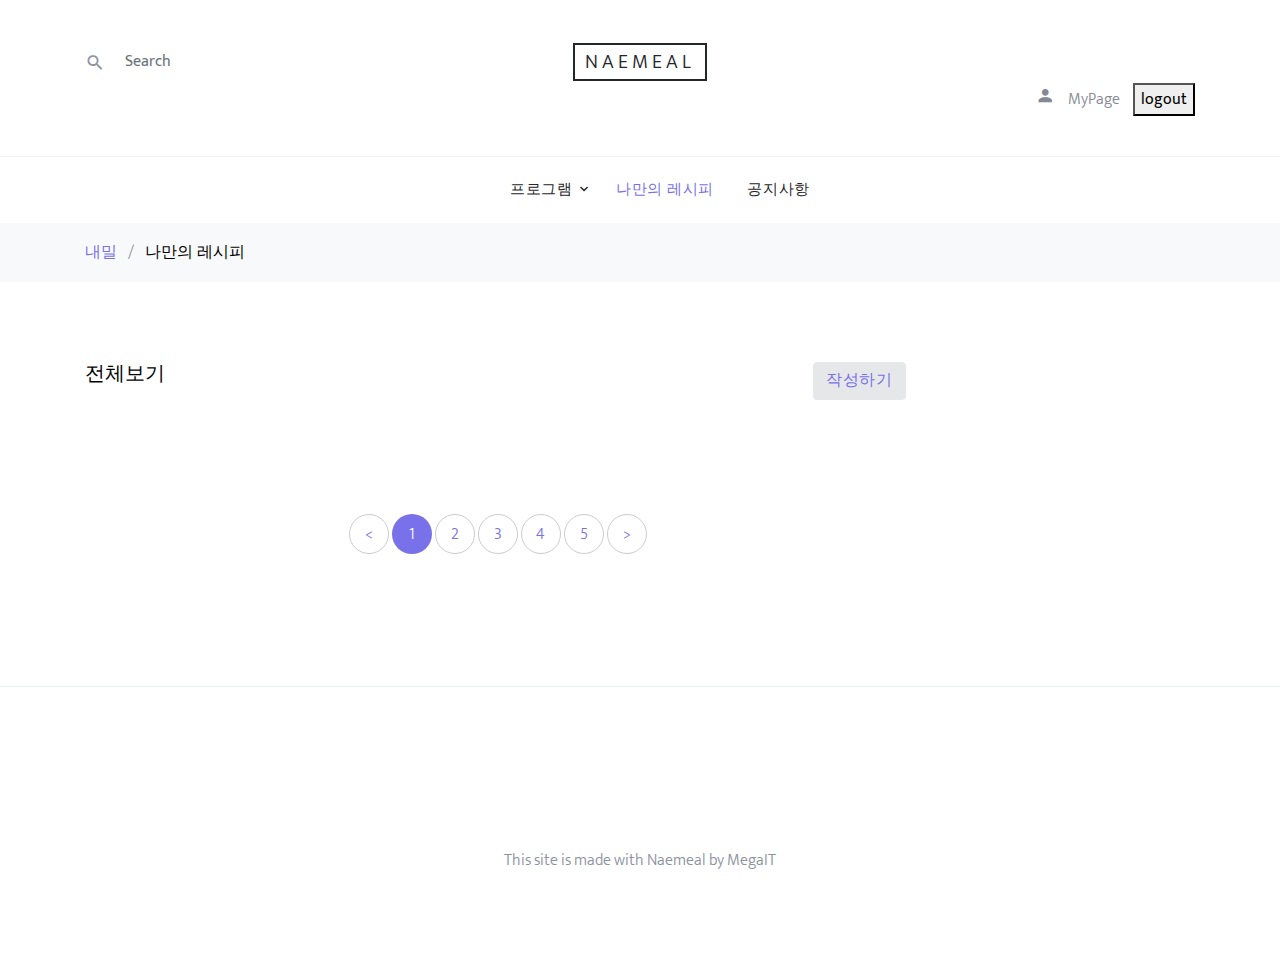
<file: myRecipe.html>
<!DOCTYPE html>
<html lang="en">
<head>
  <title>프로젝트 내밀 - 내 레시피</title>
  <meta charset="utf-8">
  <meta name="viewport" content="width=device-width, initial-scale=1, shrink-to-fit=no">

  <link rel="stylesheet" href="https://fonts.googleapis.com/css?family=Mukta:300,400,700">
  <link rel="stylesheet" href="fonts/icomoon/style.css">

  <link rel="stylesheet" href="css/bootstrap.min.css">
  <link rel="stylesheet" href="css/magnific-popup.css">
  <link rel="stylesheet" href="css/jquery-ui.css">
  <link rel="stylesheet" href="css/owl.carousel.min.css">
  <link rel="stylesheet" href="css/owl.theme.default.min.css">


  <link rel="stylesheet" href="css/aos.css">

  <link rel="stylesheet" href="css/style.css">

</head>
<body>

<div class="site-wrap">
  <header class="site-navbar" role="banner">
    <div class="site-navbar-top">
      <div class="container">
        <div class="row align-items-center">
          <div class="col-6 col-md-4 order-2 order-md-1 site-search-icon text-left">
            <form action="" class="site-block-top-search">
              <span class="icon icon-search2"></span>
              <input type="text" class="form-control border-0" placeholder="Search">
            </form>
          </div>
          <div class="col-12 mb-3 mb-md-0 col-md-4 order-1 order-md-2 text-center">
            <div class="site-logo">
              <a href="index.html" class="js-logo-clone">NaeMeal</a>
            </div>
          </div>
          <div class="col-6 col-md-12 order-3 order-md-3 text-right">
            <div class="site-top-icons">
              <ul>
                <li><a><span id="loginUser"></span></a></li>
                <li><a href="/login.html"><span class="icon icon-person"></span></a></li>
                <li><a href="/mypage.html"><span>MyPage</span></a></li>
                <li class="d-inline-block d-md-none ml-md-0"><a href="#" class="site-menu-toggle js-menu-toggle"><span class="icon-menu"></span></a></li>
                <button type="button" class="submit" onclick="signout()">logout</button>
              </ul>
            </div>
          </div>

        </div>
      </div>
    </div>
    <nav class="site-navigation text-right text-md-center" role="navigation">
      <div class="container">
        <ul class="site-menu js-clone-nav d-none d-md-block">

          <li class="has-children">
            <a href="about.html">프로그램</a>
            <ul class="dropdown">
              <li><a href="cookProgramPost_menu1.html">요리 프로그램</a></li>
            </ul>
          </li>
          <li class="active"><a href="myRecipe.html">나만의 레시피</a></li>
          <li><a href="notice.html">공지사항</a></li>
        </ul>
      </div>
    </nav>
  </header>

  <div class="bg-light py-3">
    <div class="container">
      <div class="row">
        <div class="col-md-12 mb-0"><a href="index.html">내밀</a> <span class="mx-2 mb-0">/</span>
          <strong class="text-black">나만의 레시피</strong></div>
      </div>
    </div>
  </div>

  <div class="site-section">
    <div class="container">

      <div class="row mb-5">
        <div class="col-md-9 order-2">

          <div class="row">
            <div class="col-md-12 mb-5">
              <div class="float-md-left mb-4"><h2 class="text-black h5">전체보기</h2></div>
              <div class="d-flex">
                <div class="dropdown mr-1 ml-md-auto">
                  <button type="button" class="btn btn-secondary btn" id="dropdownMenuOffset"
                          aria-haspopup="true" aria-expanded="false">
                    <a href="recipe_create.html">작성하기</a></button>
                </div>
                <div class="btn-group">
                </div>
              </div>
            </div>
          </div>
          <div class="row mb-5" id="recipeList">
          </div>
          <div class="row" data-aos="fade-up">
            <div class="col-md-12 text-center">
              <div class="site-block-27">
                <ul>
                  <li><a href="#">&lt;</a></li>
                  <li class="active"><span>1</span></li>
                  <li><a href="#">2</a></li>
                  <li><a href="#">3</a></li>
                  <li><a href="#">4</a></li>
                  <li><a href="#">5</a></li>
                  <li><a href="#">&gt;</a></li>
                </ul>
              </div>
            </div>
          </div>
        </div>
      </div>
    </div>
  </div>
</div>
</div>


<script src="js/jquery-3.3.1.min.js"></script>
<script src="js/jquery-ui.js"></script>
<script src="js/popper.min.js"></script>
<script src="js/bootstrap.min.js"></script>
<script src="js/owl.carousel.min.js"></script>
<script src="js/jquery.magnific-popup.min.js"></script>
<script src="js/aos.js"></script>

<script src="js/main.js"></script>

<!-- 전체 조회  -->
<script>
  $(window.document).ready(function () {
    RecipeList();
  })

  function RecipeList() {
    const settings = {
      "url": "https://api.naemeal.store/posts",
      "method": "GET",
      "timeout": 0,
      "headers": {
        "Authorization": localStorage.getItem('accessToken')
      },
    };

    $.ajax(settings).done(function (response) {
      const obj = response['data'];
      for (let i = 0; i < obj.length; i++) {
        const e = obj[i]; // [i] 배열을 순서대로 불러오는 것
        const image = e['image'];
        const title = e['title'];
        const content = e['content'];
        const id = e['postId'];
        const temp_html = `
              <div class="col-sm-6 col-lg-4 mb-4" data-aos="fade-up">
                <div class="block-4 text-center border">
                  <figure class="block-4-image">
                    <a onclick="window.location.href='/recipe-single.html?id=${id}'"><img src="${image}" style="height: 200px; alt="Image placeholder" class="img-fluid"></a>
                  </figure>
                  <div class="block-4-text p-4">
                    <h3><a onclick="window.location.href='/recipe-single.html?id=${id}'">${title}</a></h3>
                    <p class="mb-0">${content}</p>
                  </div>
                </div>
              `
        $('#recipeList').append(temp_html)
      }
    });
  }
</script>

</body>

<footer class="site-footer border-top">
  <div class="container">
    <div class="row pt-5 mt-5 text-center">
      <div class="col-md-12">
        <p>
          This site is made with Naemeal by MegaIT
        </p>
      </div>
    </div>
  </div>
</footer>
</html>
</file>
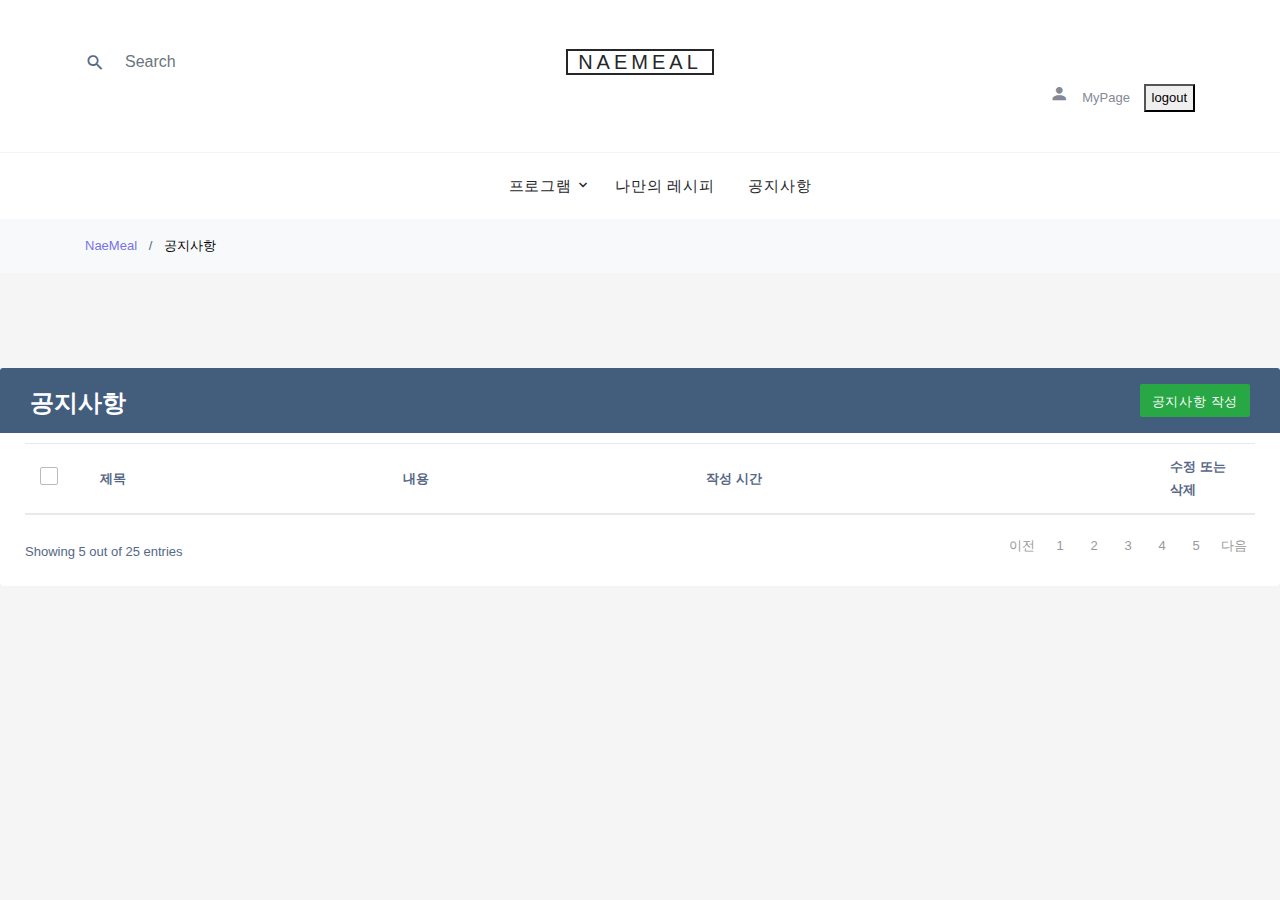
<file: notice.html>
<!DOCTYPE html>
<html lang="en">
<head>
  <title>공지사항</title>
  <meta charset="utf-8">
  <meta name="viewport" content="width=device-width, initial-scale=1, shrink-to-fit=no">

  <link rel="stylesheet" href="https://fonts.googleapis.com/css?family=Mukta:300,400,700">
  <link rel="stylesheet" href="fonts/icomoon/style.css">

  <link rel="stylesheet" href="css/bootstrap.min.css">
  <link rel="stylesheet" href="css/magnific-popup.css">
  <link rel="stylesheet" href="css/jquery-ui.css">
  <link rel="stylesheet" href="css/owl.carousel.min.css">
  <link rel="stylesheet" href="css/owl.theme.default.min.css">
  <script src="https://code.jquery.com/jquery-3.3.1.js"
          integrity="sha256-2Kok7MbOyxpgUVvAk/HJ2jigOSYS2auK4Pfzbm7uH60="
          crossorigin="anonymous"></script>


  <!-- <link rel="stylesheet" href="css/aos.css"> -->

  <link rel="stylesheet" href="../css/notice.css">

</head>
<body>

<div class="site-wrap">
  <header class="site-navbar" role="banner">
    <div class="site-navbar-top">
      <div class="container">
        <div class="row align-items-center">

          <div class="col-6 col-md-4 order-2 order-md-1 site-search-icon text-left">
            <form action="" class="site-block-top-search">
              <span class="icon icon-search2"></span>
              <input type="text" class="form-control border-0" placeholder="Search">
            </form>
          </div>

          <div class="col-12 mb-3 mb-md-0 col-md-4 order-1 order-md-2 text-center">
            <div class="site-logo">
              <a href="index.html" class="js-logo-clone">NaeMeal</a>
            </div>
          </div>

          <div class="col-6 col-md-12 order-3 order-md-3 text-right">
            <div class="site-top-icons">
              <ul>
                <li><a><span id="loginUser"></span></a></li>
                <li><a href="/login.html"><span class="icon icon-person"></span></a></li>
                <li><a href="/mypage.html"><span>MyPage</span></a></li>
                <li class="d-inline-block d-md-none ml-md-0"><a href="#"
                                                                class="site-menu-toggle js-menu-toggle"><span
                    class="icon-menu"></span></a></li>
                <button type="button" class="submit" onclick="signout()">logout</button>
              </ul>
            </div>
          </div>

        </div>
      </div>
    </div>
    <nav class="site-navigation text-right text-md-center" role="navigation">
      <div class="container">
        <ul class="site-menu js-clone-nav d-none d-md-block">
          <li class="has-children">
            <a href="about.html">프로그램</a>
            <ul class="dropdown">
              <li><a href="cookProgramPost_menu1.html">요리 프로그램</a></li>
            </ul>
          </li>
          <li><a href="myRecipe.html">나만의 레시피</a></li>
          <li><a href="notice.html">공지사항</a></li>
        </ul>
      </div>
    </nav>
  </header>

  <div class="bg-light py-3">
    <div class="container">
      <div class="row">
        <div class="col-md-12 mb-0"><a href="index.html">NaeMeal</a> <span
            class="mx-2 mb-0">/</span> <strong class="text-black">공지사항</strong></div>
      </div>
    </div>
  </div>
  <div class="site-section">
    <div class="container-xl">
      <div class="table-responsive">
        <div class="table-wrapper">
          <div class="table-title">
            <div class="row">
              <div class="col-sm-6">
                <h2><b>공지사항</b></h2>
              </div>
              <div class="col-sm-6">
                <a href="#addEmployeeModal" class="btn btn-success" data-toggle="modal"><span>공지사항 작성</span></a>

              </div>
            </div>
          </div>
          <table class="table table-striped table-hover">
            <thead>

            <tr>

              <th>
                      <span class="custom-checkbox">
                        <input type="checkbox" id="selectAll">
                        <label for="selectAll"></label>
                      </span>
              </th>
              <th>제목</th>
              <th>내용</th>
              <th>작성 시간</th>
              <th>수정 또는 삭제</th>
            </tr>
            </thead>
            <tbody id="notice_body">


            </tbody>
          </table>
          <div class="clearfix">
            <div class="hint-text">Showing <b>5</b> out of <b>25</b> entries</div>
            <ul class="pagination">
              <li class="page-item disabled"><a href="#">이전</a></li>
              <li class="page-item" active><a href="#" class="page-link">1</a></li>
              <li class="page-item"><a href="#" class="page-link">2</a></li>
              <li class="page-item "><a href="#" class="page-link">3</a></li>
              <li class="page-item"><a href="#" class="page-link">4</a></li>
              <li class="page-item"><a href="#" class="page-link">5</a></li>
              <li class="page-item"><a href="#" class="page-link">다음</a></li>
            </ul>
          </div>
        </div>
      </div>
    </div>
    <!-- Edit Modal HTML    작성하기      -->
    <div id="addEmployeeModal" class="modal fade">
      <div class="modal-dialog">
        <div class="modal-content">
          <form>
            <div class="modal-header">
              <h4 class="modal-title">공지사항 작성</h4>
              <button type="button" class="close" data-dismiss="modal" aria-hidden="true">&times;
              </button>
            </div>
            <div class="modal-body">
              <div class="form-group">
                <label>제목</label>
                <input type="text" class="form-control" required id="post_title">
              </div>
              <div class="form-group">
                <label>내용</label>
                <input type="text" class="form-control" required id="post_content">
              </div>


            </div>
            <div class="modal-footer">
              <input type="button" class="btn btn-default" data-dismiss="modal" value="Cancel">
              <input type="submit" class="btn btn-success" value="Add" onclick="post_notice()">
            </div>
          </form>
        </div>
      </div>
    </div>
    <!-- Edit Modal HTML  수정하기  -->
    <div id="editEmployeeModal" class="modal fade">
      <div class="modal-dialog">
        <div class="modal-content">
          <form>
            <div class="modal-header">
              <h4 class="modal-title">공지 수정하기</h4>
              <button type="button" class="close" data-dismiss="modal" aria-hidden="true">&times;
              </button>
            </div>
            <div class="modal-body">
              <div class="form-group">
                <label>제목</label>
                <input type="text" class="form-control" required id="patch_title">
              </div>
              <div class="form-group">
                <label>내용</label>
                <input type="text" class="form-control" required id="patch_content">
              </div>


            </div>
            <div class="modal-footer">
              <input type="button" class="btn btn-default" data-dismiss="modal" value="Cancel">
              <input type="submit" class="btn btn-info" value="Save" onclick="patch_notice()">
            </div>
          </form>
        </div>
      </div>
    </div>
    <!-- Delete Modal HTML -->
    <div id="deleteEmployeeModal" class="modal fade">
      <div class="modal-dialog">
        <div class="modal-content">
          <form>
            <div class="modal-header">
              <h4 class="modal-title">공지 삭제하기</h4>
              <button type="button" class="close" data-dismiss="modal" aria-hidden="true">&times;
              </button>
            </div>
            <div class="modal-body">
              <p>정말로 삭제하시겠습니까?</p>
              <p class="text-warning"><small>실행 한 후에는 되돌릴 수 없는 작업입니다.</small></p>
            </div>
            <div class="modal-footer">
              <input type="button" class="btn btn-default" data-dismiss="modal" value="Cancel">
              <input type="submit" class="btn btn-danger" value="Delete" onclick="delete_notice()">
            </div>
          </form>
        </div>
      </div>
    </div>

    <!-- 모달 -->
    <div id="notice_Modal" class="modal fade">
      <div class="modal-dialog">
        <div class="modal-content">
          <form>
            <div class="modal-header">
              <h4 class="modal-title">공지사항</h4>
              <button type="button" class="close" data-dismiss="modal" aria-hidden="true">&times;
              </button>
            </div>
            <div class="modal-body">
              <div class="form-group">
                <label>제목 :</label>
                <span id="notice_title"></span>
              </div>
              <div class="form-group">
                <label>내용 :</label>
                <span id="notice_content"></span>
              </div>
            </div>
            <div class="modal-footer">
              <input type="button" class="btn btn-default" data-dismiss="modal" value="Close">
            </div>
          </form>
        </div>
      </div>
    </div>


  </div>

</div>


</div>

<script src="js/jquery-3.3.1.min.js"></script>
<script src="js/jquery-ui.js"></script>
<script src="js/popper.min.js"></script>
<script src="js/bootstrap.min.js"></script>
<script src="js/owl.carousel.min.js"></script>
<script src="js/jquery.magnific-popup.min.js"></script>
<script src="js/aos.js"></script>
<script>
  $(document).ready(function () {
    // Activate tooltip
    $('[data-toggle="tooltip"]').tooltip();

    // Select/Deselect checkboxes
    const checkbox = $('table tbody input[type="checkbox"]');
    $("#selectAll").click(function () {
      if (this.checked) {
        checkbox.each(function () {
          this.checked = true;
        });
      } else {
        checkbox.each(function () {
          this.checked = false;
        });
      }
    });
    checkbox.click(function () {
      if (!this.checked) {
        $("#selectAll").prop("checked", false);
      }
    });
  });
</script>

<script src="js/main.js"></script>
<!-- 공지사항 불러오기   -->
<script>
  $(window.document).ready(function () {
    loadNoticeList();
  })

  function loadNoticeList() {
    const settings = {
      "url": "https://api.naemeal.store/admin/notices",
      "method": "GET",
      "timeout": 0,
      "headers": {
        "Authorization": localStorage.getItem('accessToken')
      },
    };

    $.ajax(settings).done(function (response) {
      console.log(response['data'])
      const obj = response['data'];
      for (let i = 0; i < obj.length; i++) {
        const e = obj[i];
        const title = e['title'];
        const content = e['content'];
        const noticeId = e['noticeId'];

        const notice_date = new Date(e["createdAt"])
        const year = notice_date.getFullYear();
        const month = notice_date.getMonth() + 1;
        const date = notice_date.getDate();
        const hour = notice_date.getHours() + 9;
        const min = notice_date.getMinutes();
        const temp_html = `
      <tr>
  <td>
    <span class="custom-checkbox">
      <input type="checkbox" id="checkbox3" name="options[]" value="1">
      <label for="checkbox3"></label>
    </span>
  </td>
  <td><a href="#" data-notice-id="${noticeId}" data-toggle="modal" data-target="#notice_Modal">${title}</a></td>
<td><a href="#" data-notice-id="${noticeId}" data-toggle="modal" data-target="#notice_Modal">${content}</a></td>

  <td>${year}/${month}/${date}/${hour}:${min}</td>

  <td>
    <a href="#editEmployeeModal" class="edit" notice-id="${noticeId}"  data-toggle="modal"><i class="material-icons" data-toggle="tooltip" title="Edit">수정</i></a>
    <a href="#deleteEmployeeModal" class="delete" notice-id="${noticeId}"  data-toggle="modal"><i class="material-icons" data-toggle="tooltip" title="Delete">삭제</i></a>
  </td>
</tr>

      `
        $('#notice_body').append(temp_html)

      }

    });
  }

  // 공지사항 작성하기
  function post_notice() {
    const settings = {
      "url": "https://api.naemeal.store/admin/notices",
      "method": "POST",
      "timeout": 0,
      "headers": {
        "Authorization": localStorage.getItem('accessToken'),
        "Content-Type": "application/json"
      },
      "data": JSON.stringify({
        "title": $('#post_title').val(),
        "content": $('#post_content').val()
      }),
    };

    $.ajax(settings).done(function (response) {
      console.log(response);
    });
  }

  var currentNoticeId;
  // 공지사항 수정하기
  $(document).on('click', '.edit', function () {
    currentNoticeId = $(this).attr('notice-id');
  });

  function patch_notice() {
    console.log(currentNoticeId);
    const settings = {
      "url": "https://api.naemeal.store/admin/notices/" + currentNoticeId,
      "method": "PATCH",
      "timeout": 0,
      "headers": {
        "Authorization": localStorage.getItem('accessToken'),
        "Content-Type": "application/json"
      },
      "data": JSON.stringify({
        "title": $('#patch_title').val(),
        "content": $('#patch_content').val()
      }),
    };

    $.ajax(settings).done(function (response) {
      console.log(response);
    });
  }

  //// 공지사항 삭제

  $(document).on('click', '.delete', function () {
    currentNoticeId = $(this).attr('notice-id');

    const settings = {
      "url": "https://api.naemeal.store/admin/notices/" + currentNoticeId,
      "method": "DELETE",
      "timeout": 0,
      "headers": {
        "Authorization": localStorage.getItem('accessToken'),
        "Content-Type": "application/json"
      },
      "data": JSON.stringify({})
    };

    $.ajax(settings).done(function (response) {
      console.log(response);
    });
  });

  ///공지사항 선택조회
  $(document).on('click', 'a[data-notice-id]', function () {
    const currentNoticeId = $(this).data('notice-id');

    // 공지사항 내용 조회
    $.ajax({
      type: "GET",
      url: "https://api.naemeal.store/admin/notices/" + currentNoticeId,
      headers: {
        "Authorization": localStorage.getItem('accessToken'),
        "Content-Type": "application/json"
      },
      success: function (response) {
        console.log(response)
        const {title, content} = response.data;
        // 모달창의 제목과 내용에 값을 넣어줍니다.
        $('#notice_Modal .modal-body #notice_title').text(title);
        $('#notice_Modal .modal-body #notice_content').text(content);

        // 모달창을 보여줍니다.
        $('#notice_Modal').modal('show');
      }
    });
  });

</script>
</body>
</html>
</file>
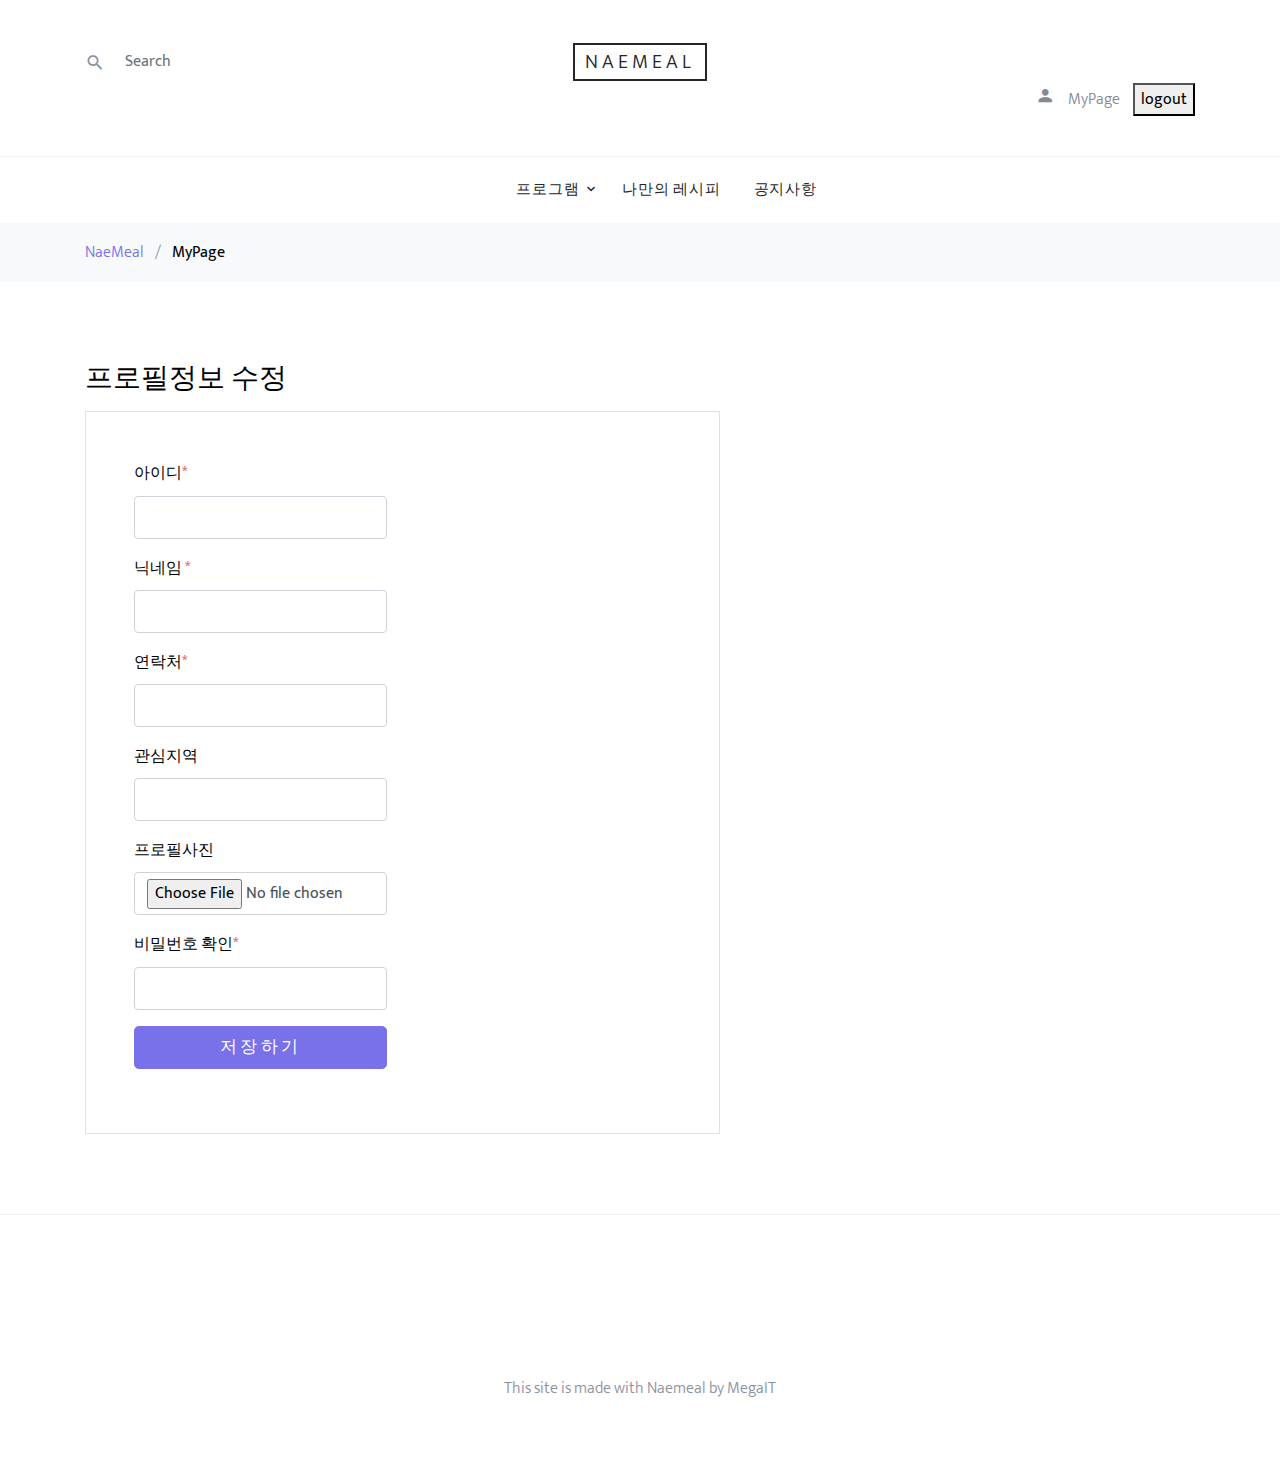
<file: profileUpdate.html>
<!DOCTYPE html>
<html lang="en" xmlns:th="https://www.thymeleaf.org">
<head>
  <meta name="_csrf" th:content="${_csrf.token}">
  <meta name="_csrf_header" th:content="${_csrf.headerName}">
  <title>Profile</title>
  <meta charset="utf-8">
  <meta name="viewport" content="width=device-width, initial-scale=1, shrink-to-fit=no">

  <link rel="stylesheet" href="https://fonts.googleapis.com/css?family=Mukta:300,400,700">
  <link rel="stylesheet" href="fonts/icomoon/style.css">

  <link rel="stylesheet" href="css/bootstrap.min.css">
  <link rel="stylesheet" href="css/magnific-popup.css">
  <link rel="stylesheet" href="css/jquery-ui.css">
  <link rel="stylesheet" href="css/owl.carousel.min.css">
  <link rel="stylesheet" href="css/owl.theme.default.min.css">

  <script src="https://sdk.amazonaws.com/js/aws-sdk-2.891.0.min.js"></script>


  <link rel="stylesheet" href="./css/aos.css">

  <link rel="stylesheet" href="./css/style.css">

</head>
<body>

<div class="site-wrap">
  <header class="site-navbar" role="banner">
    <div class="site-navbar-top">
      <div class="container">
        <div class="row align-items-center">

          <div class="col-6 col-md-4 order-2 order-md-1 site-search-icon text-left">
            <form action="" class="site-block-top-search">
              <span class="icon icon-search2"></span>
              <input type="text" class="form-control border-0" placeholder="Search">
            </form>
          </div>

          <div class="col-12 mb-3 mb-md-0 col-md-4 order-1 order-md-2 text-center">
            <div class="site-logo">
              <a href="index.html" class="js-logo-clone">NaeMeal</a>
            </div>
          </div>

          <div class="col-6 col-md-12 order-3 order-md-3 text-right">
            <div class="site-top-icons">
              <ul>
                <li><a><span id="loginUser"></span></a></li>
                <li><a href="/login.html"><span class="icon icon-person"></span></a></li>
                <li><a href="/mypage.html"><span>MyPage</span></a></li>
                <li class="d-inline-block d-md-none ml-md-0"><a href="#"
                                                                class="site-menu-toggle js-menu-toggle"><span
                    class="icon-menu"></span></a></li>
                <button type="button" class="submit" onclick="signout()">logout</button>
              </ul>
            </div>
          </div>

        </div>
      </div>
    </div>
    <nav class="site-navigation text-right text-md-center" role="navigation">
      <div class="container">
        <ul class="site-menu js-clone-nav d-none d-md-block">
          <li class="has-children">
          </li>
          <li class="has-children">
            <a href="about.html">프로그램</a>
            <ul class="dropdown">
              <li><a href="cookProgramPost_menu1.html">요리 프로그램</a></li>
            </ul>
          </li>
          <li><a href="myRecipe.html">나만의 레시피</a></li>
          <li><a href="notice.html">공지사항</a></li>
        </ul>
      </div>
    </nav>
  </header>

  <div class="bg-light py-3">
    <div class="container">
      <div class="row">
        <div class="col-md-12 mb-0"><a href="index.html">NaeMeal</a> <span
            class="mx-2 mb-0">/</span> <strong class="text-black">MyPage</strong></div>
      </div>
    </div>
  </div>

  <div class="site-section">
    <div class="container">
      <div class="row">
        <div class="col-md-12">
          <h2 class="h3 mb-3 text-black">프로필정보 수정</h2>
        </div>
        <div class="col-md-7">

          <form enctype="multipart/form-data" id="form">

            <div class="p-3 p-lg-5 border">
              <div class="form-group row">
                <div class="col-md-6">
                  <label for="c_frame" class="text-black">아이디<span
                      class="text-danger">*</span></label>
                  <div class="form-control" id="c_fname" name="c_fname"><span id="userId"></span>
                  </div>
                </div>
              </div>
              <div class="form-group row">
                <div class="col-md-6">
                  <label for="c_frame" class="text-black">닉네임 <span
                      class="text-danger">*</span></label>
                  <input type="text" class="form-control" required id="nickname">
                </div>
              </div>
              <div class="form-group row">
                <div class="col-md-6">
                  <label for="c_frame" class="text-black">연락처<span
                      class="text-danger">*</span></label>
                  <input type="text" class="form-control" id="tel">
                </div>
              </div>
              <div class="form-group row">
                <div class="col-md-6">
                  <label for="c_frame" class="text-black">관심지역</label>
                  <input type="text" class="form-control" id="interestArea">
                </div>
              </div>

              <div class="form-group row">
                <div class="col-md-6">
                  <label for="c_frame" class="text-black">프로필사진</label>
                  <input type="file" class="form-control" id="fileInput" name="fileInput">
                </div>
              </div>
              <div class="form-group row">
                <div class="col-md-6">
                  <label for="c_frame" class="text-black">비밀번호 확인<span class="text-danger">*</span></label>
                  <input type="password" class="form-control" id="password">
                </div>
              </div>
              <div class="form-group row">
                <div class="col-lg-6">
                  <input type="button" class="btn btn-primary btn-lg btn-block"
                         onclick="update_profile()" value="저장하기">
                </div>
              </div>
            </div>
          </form>
        </div>
      </div>
    </div>
  </div>
</div>

<script src="js/jquery-3.3.1.min.js"></script>
<script src="js/jquery-ui.js"></script>
<script src="js/popper.min.js"></script>
<script src="js/bootstrap.min.js"></script>
<script src="js/owl.carousel.min.js"></script>
<script src="js/jquery.magnific-popup.min.js"></script>
<script src="js/aos.js"></script>

<script src="js/main.js"></script>

<script>

  $(window.document).ready(function () {
    userprofile();
  })

  function userprofile() {
    $.ajax({
      type: "GET",
      url: "https://api.naemeal.store/profiles/my",
      data: {},
      headers: {
        "Authorization": localStorage.getItem('accessToken')
      },
      success: function (response) {
        const e = (response['data'])
        $('#userId').text(e['userId'])
        $('#nickname').text(e['nickname'])
        $('#tel').text(e['tel'])
        $('#interestArea').text(e['interestArea'])
        $('#image').text(e['image'])
      },
    })
  }

  function update_profile() {

    const data = {
      nickname: $('#nickname').val(),
      tel: $('#tel').val(),
      interestArea: $('#interestArea').val(),
      password: $('#password').val()
    };
    let form = new FormData();
    form.append("file", fileInput.files[0], $("#fileInput").val());
    form.append('requestDto', new Blob([JSON.stringify(data)], {type: "application/json"}));

    const settings = {

      "url": "https://api.naemeal.store/profiles/my",
      "method": "PATCH",
      "timeout": 0,
      "headers": {
        "Authorization": localStorage.getItem('accessToken')
      },
      "processData": false,
      "mimeType": "multipart/form-data",
      "contentType": false,
      "data": form
    };

    $.ajax(settings).done(function (data) {
          console.log(data);
          window.location.href = '/mypage.html'
        }
    );
  }

</script>
</body>

<footer class="site-footer border-top">
  <div class="container">
    <div class="row pt-5 mt-5 text-center">
      <div class="col-md-12">
        <p>
          This site is made with Naemeal by MegaIT
        </p>
      </div>
    </div>
  </div>
</footer>
</html>
</file>
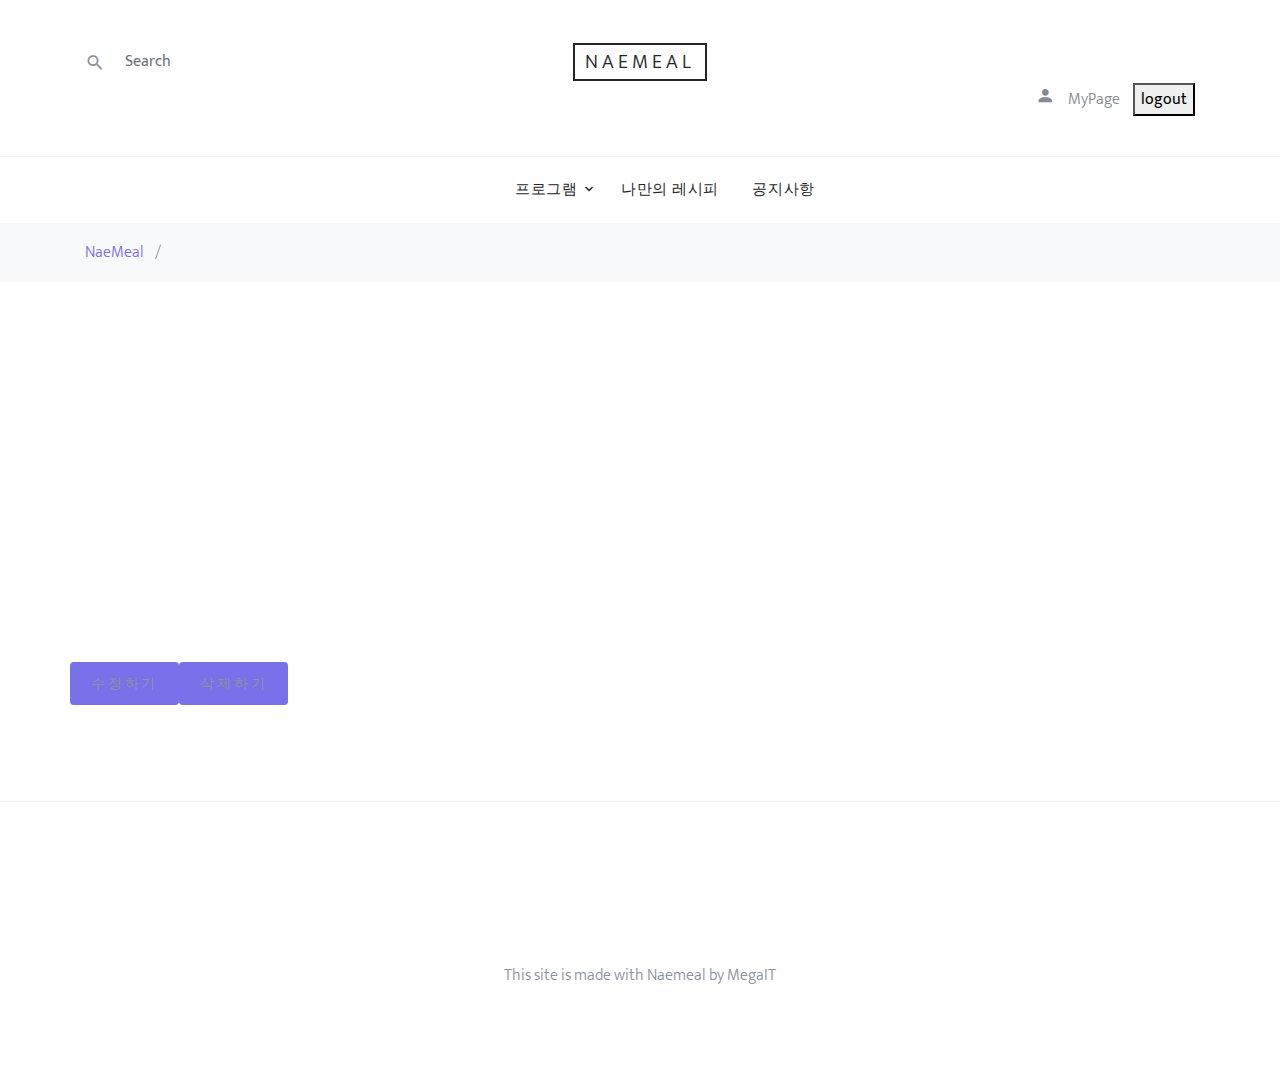
<file: recipe-single.html>
<!DOCTYPE html>
<html lang="en">

<head>
  <title>나만의 레시피</title>
  <meta charset="utf-8">
  <meta name="viewport" content="width=device-width, initial-scale=1, shrink-to-fit=no">

  <link rel="stylesheet" href="https://fonts.googleapis.com/css?family=Mukta:300,400,700">
  <link rel="stylesheet" href="fonts/icomoon/style.css">

  <link rel="stylesheet" href="css/bootstrap.min.css">
  <link rel="stylesheet" href="css/magnific-popup.css">
  <link rel="stylesheet" href="css/jquery-ui.css">
  <link rel="stylesheet" href="css/owl.carousel.min.css">
  <link rel="stylesheet" href="css/owl.theme.default.min.css">


  <link rel="stylesheet" href="css/aos.css">

  <link rel="stylesheet" href="css/style.css">

</head>

<body>

<div class="site-wrap">
  <header class="site-navbar" role="banner">
    <div class="site-navbar-top">
      <div class="container">
        <div class="row align-items-center">

          <div class="col-6 col-md-4 order-2 order-md-1 site-search-icon text-left">
            <form action="" class="site-block-top-search">
              <span class="icon icon-search2"></span>
              <input type="text" class="form-control border-0" placeholder="Search">
            </form>
          </div>

          <div class="col-12 mb-3 mb-md-0 col-md-4 order-1 order-md-2 text-center">
            <div class="site-logo">
              <a href="index.html" class="js-logo-clone">NaeMeal</a>
            </div>
          </div>

          <div class="col-6 col-md-12 order-3 order-md-3 text-right">
            <div class="site-top-icons">
              <ul>
                <li><a><span id="loginUser"></span></a></li>
                <li><a href="/login.html"><span class="icon icon-person"></span></a></li>
                <li><a href="/mypage.html"><span>MyPage</span></a></li>
                <li class="d-inline-block d-md-none ml-md-0"><a href="#" class="site-menu-toggle js-menu-toggle"><span
                    class="icon-menu"></span></a></li>
                <button type="button" class="submit" onclick="signout()">logout</button>
              </ul>
            </div>
          </div>
        </div>
      </div>
    </div>
    <nav class="site-navigation text-right text-md-center" role="navigation">
      <div class="container">
        <ul class="site-menu js-clone-nav d-none d-md-block">
          <li class="has-children active">
          <li class="has-children">
            <a href="about.html">프로그램</a>
            <ul class="dropdown">
              <li><a href="cookProgramPost_menu1.html">요리 프로그램</a></li>
            </ul>
          </li>
          <li><a href="myRecipe.html">나만의 레시피</a></li>
          <li><a href="notice.html">공지사항</a></li>
        </ul>
      </div>
    </nav>
  </header>

  <div class="bg-light py-3">
    <div class="container">
      <div class="row">
        <div class="col-md-12 mb-0"><a href="index.html">NaeMeal</a> <span class="mx-2 mb-0">/</span> <strong
            class="text-black"><span id="title"></span></strong></div>
      </div>
    </div>
  </div>

  <div class="site-section">
    <div class="container">
      <div class="row" id="getRecipe">
        <div class="col-md-6">
          <div>
            <img id="image" style="height: 300px;">
          </div>
        </div>
        <div class="col-md-6">
          <div id="title">
            <h2 class="text-black"></h2>
          </div>
          <div id="content">
            <p></p>
          </div>
        </div>
        <br/>

        <p><a onclick="updatePage()" class="buy-now btn btn-sm btn-primary">수정하기</a></p>
        <p><a onclick="deleteRecipe()" class="buy-now btn btn-sm btn-primary">삭제하기</a></p>


      </div>
    </div>
  </div>
</div>


</div>

<script src="js/jquery-3.3.1.min.js"></script>
<script src="js/jquery-ui.js"></script>
<script src="js/popper.min.js"></script>
<script src="js/bootstrap.min.js"></script>
<script src="js/owl.carousel.min.js"></script>
<script src="js/jquery.magnific-popup.min.js"></script>
<script src="js/aos.js"></script>

<script src="js/main.js"></script>

<script>
  $(window.document).ready(function () {
    getRecipe();
  })

  function getRecipe() {
    const id = document.location.href.split("=")[1];
    $.ajax({
      type: "GET",
      url: "https://api.naemeal.store/posts/" + id,
      data: {},
      headers: {
        "Authorization": localStorage.getItem('accessToken')
      },
      success: function (response) {
        const e = (response.data)
        console.log(e)
        $('#title').text(e['title'])
        $('#content').text(e['content'])
        $('#image').attr("src", e['image'])
        console.log(response)
      },
    })
  }
  function updatePage() {
    const id = document.location.href.split("=")[1]
    window.location.href = 'recipe_create.html?id=' + id

  }

  function deleteRecipe() {
    const id = document.location.href.split("=")[1];
    var settings = {
      "url": "https://api.naemeal.store/posts/" + id,
      "method": "DELETE",
      "timeout": 0,
      "headers": {
        "Authorization": localStorage.getItem('accessToken')
      },
    };
    $.ajax(settings).done(function (response) {
      console.log(response);
      alert('레시피를 삭제하였습니다.')
      window.location.replace('/myRecipe.html');
    });
  }
</script>

</body>
<footer class="site-footer border-top">
  <div class="container">
    <div class="row pt-5 mt-5 text-center">
      <div class="col-md-12">
        <p>
          This site is made with Naemeal by MegaIT
        </p>
      </div>
    </div>
  </div>
</footer>
</html>
</file>
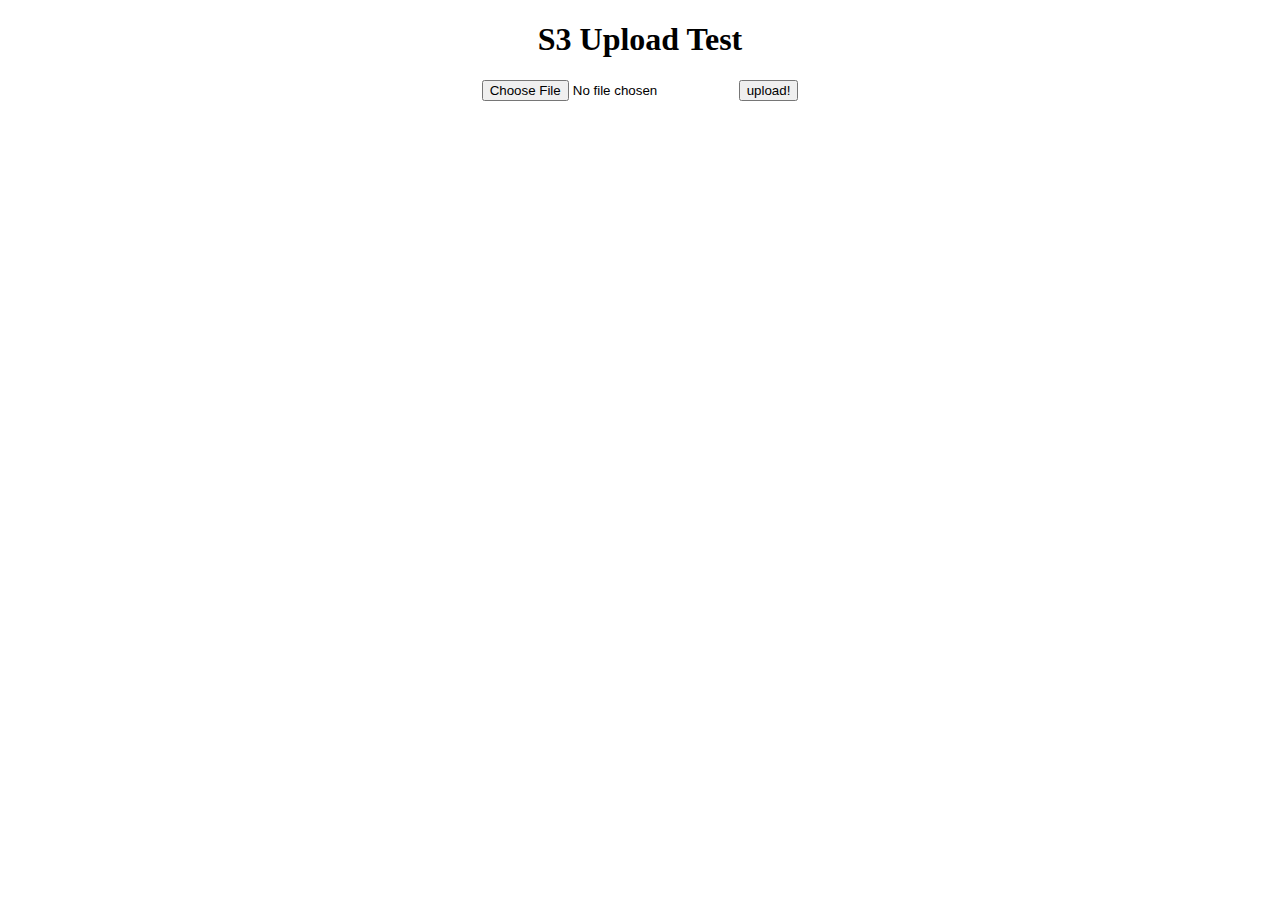
<file: upload.html>
<!DOCTYPE html>
<html lang="en">
<head>
  <meta charset="UTF-8">
  <meta http-equiv="X-UA-Compatible" content="IE=edge">
  <meta name="viewport" content="width=device-width, initial-scale=1.0">
  <script src="https://sdk.amazonaws.com/js/aws-sdk-2.891.0.min.js"></script>
  <title>S3 Upload Test</title>
</head>
<body style="text-align: center;">
<h1>S3 Upload Test</h1>
<input type="file" accept="image/*" id="file"/>
<button type="button" onClick="uploadImg()">upload!</button>
<br/> <br/>
<div id="imgDiv"></div>
</body>
<script>
  uploadImage = () => {
    AWS.config.update({
      region: 'ap-northeast-2',
      credentials: new AWS.CognitoIdentityCredentials({
        IdentityPoolId: 'ap-northeast-2:9c02c6ba-4fac-4043-95ca-743a6da9e4e7'
      })
    })

    let files = document.getElementById('file').files;
    let file = files[0];
    let fileName = file.name;

    let upload = new AWS.S3.ManagedUpload({
      params: {
        Bucket: 'volunteering-project',
        Key: fileName,
        Body: file
      }
    })

    const promise = upload.promise();
    promise.then(
        (data) => {
          document.getElementById('imgDiv').innerHTML = `
                    <img src=${data.Location} style="width:300px; height:300px; border:1px solid black;">
                `;
        },
        (err) => {
          console.log('err >', err)
        }
    )
  }
</script>
</html>
</file>
<file: fonts/icomoon/style.css>
@font-face {
  font-family: 'icomoon';
  src:  url('fonts/icomoon.eot?10si43');
  src:  url('fonts/icomoon.eot?10si43#iefix') format('embedded-opentype'),
    url('fonts/icomoon.ttf?10si43') format('truetype'),
    url('fonts/icomoon.woff?10si43') format('woff'),
    url('fonts/icomoon.svg?10si43#icomoon') format('svg');
  font-weight: normal;
  font-style: normal;
}

[class^="icon-"], [class*=" icon-"] {
  /* use !important to prevent issues with browser extensions that change fonts */
  font-family: 'icomoon' !important;
  speak: none;
  font-style: normal;
  font-weight: normal;
  font-variant: normal;
  text-transform: none;
  line-height: 1;

  /* Better Font Rendering =========== */
  -webkit-font-smoothing: antialiased;
  -moz-osx-font-smoothing: grayscale;
}

.icon-asterisk:before {
  content: "\f069";
}
.icon-plus:before {
  content: "\f067";
}
.icon-question:before {
  content: "\f128";
}
.icon-minus:before {
  content: "\f068";
}
.icon-glass:before {
  content: "\f000";
}
.icon-music:before {
  content: "\f001";
}
.icon-search:before {
  content: "\f002";
}
.icon-envelope-o:before {
  content: "\f003";
}
.icon-heart:before {
  content: "\f004";
}
.icon-star:before {
  content: "\f005";
}
.icon-star-o:before {
  content: "\f006";
}
.icon-user:before {
  content: "\f007";
}
.icon-film:before {
  content: "\f008";
}
.icon-th-large:before {
  content: "\f009";
}
.icon-th:before {
  content: "\f00a";
}
.icon-th-list:before {
  content: "\f00b";
}
.icon-check:before {
  content: "\f00c";
}
.icon-close:before {
  content: "\f00d";
}
.icon-remove:before {
  content: "\f00d";
}
.icon-times:before {
  content: "\f00d";
}
.icon-search-plus:before {
  content: "\f00e";
}
.icon-search-minus:before {
  content: "\f010";
}
.icon-power-off:before {
  content: "\f011";
}
.icon-signal:before {
  content: "\f012";
}
.icon-cog:before {
  content: "\f013";
}
.icon-gear:before {
  content: "\f013";
}
.icon-trash-o:before {
  content: "\f014";
}
.icon-home:before {
  content: "\f015";
}
.icon-file-o:before {
  content: "\f016";
}
.icon-clock-o:before {
  content: "\f017";
}
.icon-road:before {
  content: "\f018";
}
.icon-download:before {
  content: "\f019";
}
.icon-arrow-circle-o-down:before {
  content: "\f01a";
}
.icon-arrow-circle-o-up:before {
  content: "\f01b";
}
.icon-inbox:before {
  content: "\f01c";
}
.icon-play-circle-o:before {
  content: "\f01d";
}
.icon-repeat:before {
  content: "\f01e";
}
.icon-rotate-right:before {
  content: "\f01e";
}
.icon-refresh:before {
  content: "\f021";
}
.icon-list-alt:before {
  content: "\f022";
}
.icon-lock:before {
  content: "\f023";
}
.icon-flag:before {
  content: "\f024";
}
.icon-headphones:before {
  content: "\f025";
}
.icon-volume-off:before {
  content: "\f026";
}
.icon-volume-down:before {
  content: "\f027";
}
.icon-volume-up:before {
  content: "\f028";
}
.icon-qrcode:before {
  content: "\f029";
}
.icon-barcode:before {
  content: "\f02a";
}
.icon-tag:before {
  content: "\f02b";
}
.icon-tags:before {
  content: "\f02c";
}
.icon-book:before {
  content: "\f02d";
}
.icon-bookmark:before {
  content: "\f02e";
}
.icon-print:before {
  content: "\f02f";
}
.icon-camera:before {
  content: "\f030";
}
.icon-font:before {
  content: "\f031";
}
.icon-bold:before {
  content: "\f032";
}
.icon-italic:before {
  content: "\f033";
}
.icon-text-height:before {
  content: "\f034";
}
.icon-text-width:before {
  content: "\f035";
}
.icon-align-left:before {
  content: "\f036";
}
.icon-align-center:before {
  content: "\f037";
}
.icon-align-right:before {
  content: "\f038";
}
.icon-align-justify:before {
  content: "\f039";
}
.icon-list:before {
  content: "\f03a";
}
.icon-dedent:before {
  content: "\f03b";
}
.icon-outdent:before {
  content: "\f03b";
}
.icon-indent:before {
  content: "\f03c";
}
.icon-video-camera:before {
  content: "\f03d";
}
.icon-image:before {
  content: "\f03e";
}
.icon-photo:before {
  content: "\f03e";
}
.icon-picture-o:before {
  content: "\f03e";
}
.icon-pencil:before {
  content: "\f040";
}
.icon-map-marker:before {
  content: "\f041";
}
.icon-adjust:before {
  content: "\f042";
}
.icon-tint:before {
  content: "\f043";
}
.icon-edit:before {
  content: "\f044";
}
.icon-pencil-square-o:before {
  content: "\f044";
}
.icon-share-square-o:before {
  content: "\f045";
}
.icon-check-square-o:before {
  content: "\f046";
}
.icon-arrows:before {
  content: "\f047";
}
.icon-step-backward:before {
  content: "\f048";
}
.icon-fast-backward:before {
  content: "\f049";
}
.icon-backward:before {
  content: "\f04a";
}
.icon-play:before {
  content: "\f04b";
}
.icon-pause:before {
  content: "\f04c";
}
.icon-stop:before {
  content: "\f04d";
}
.icon-forward:before {
  content: "\f04e";
}
.icon-fast-forward:before {
  content: "\f050";
}
.icon-step-forward:before {
  content: "\f051";
}
.icon-eject:before {
  content: "\f052";
}
.icon-chevron-left:before {
  content: "\f053";
}
.icon-chevron-right:before {
  content: "\f054";
}
.icon-plus-circle:before {
  content: "\f055";
}
.icon-minus-circle:before {
  content: "\f056";
}
.icon-times-circle:before {
  content: "\f057";
}
.icon-check-circle:before {
  content: "\f058";
}
.icon-question-circle:before {
  content: "\f059";
}
.icon-info-circle:before {
  content: "\f05a";
}
.icon-crosshairs:before {
  content: "\f05b";
}
.icon-times-circle-o:before {
  content: "\f05c";
}
.icon-check-circle-o:before {
  content: "\f05d";
}
.icon-ban:before {
  content: "\f05e";
}
.icon-arrow-left:before {
  content: "\f060";
}
.icon-arrow-right:before {
  content: "\f061";
}
.icon-arrow-up:before {
  content: "\f062";
}
.icon-arrow-down:before {
  content: "\f063";
}
.icon-mail-forward:before {
  content: "\f064";
}
.icon-share:before {
  content: "\f064";
}
.icon-expand:before {
  content: "\f065";
}
.icon-compress:before {
  content: "\f066";
}
.icon-exclamation-circle:before {
  content: "\f06a";
}
.icon-gift:before {
  content: "\f06b";
}
.icon-leaf:before {
  content: "\f06c";
}
.icon-fire:before {
  content: "\f06d";
}
.icon-eye:before {
  content: "\f06e";
}
.icon-eye-slash:before {
  content: "\f070";
}
.icon-exclamation-triangle:before {
  content: "\f071";
}
.icon-warning:before {
  content: "\f071";
}
.icon-plane:before {
  content: "\f072";
}
.icon-calendar:before {
  content: "\f073";
}
.icon-random:before {
  content: "\f074";
}
.icon-comment:before {
  content: "\f075";
}
.icon-magnet:before {
  content: "\f076";
}
.icon-chevron-up:before {
  content: "\f077";
}
.icon-chevron-down:before {
  content: "\f078";
}
.icon-retweet:before {
  content: "\f079";
}
.icon-shopping-cart:before {
  content: "\f07a";
}
.icon-folder:before {
  content: "\f07b";
}
.icon-folder-open:before {
  content: "\f07c";
}
.icon-arrows-v:before {
  content: "\f07d";
}
.icon-arrows-h:before {
  content: "\f07e";
}
.icon-bar-chart:before {
  content: "\f080";
}
.icon-bar-chart-o:before {
  content: "\f080";
}
.icon-twitter-square:before {
  content: "\f081";
}
.icon-facebook-square:before {
  content: "\f082";
}
.icon-camera-retro:before {
  content: "\f083";
}
.icon-key:before {
  content: "\f084";
}
.icon-cogs:before {
  content: "\f085";
}
.icon-gears:before {
  content: "\f085";
}
.icon-comments:before {
  content: "\f086";
}
.icon-thumbs-o-up:before {
  content: "\f087";
}
.icon-thumbs-o-down:before {
  content: "\f088";
}
.icon-star-half:before {
  content: "\f089";
}
.icon-heart-o:before {
  content: "\f08a";
}
.icon-sign-out:before {
  content: "\f08b";
}
.icon-linkedin-square:before {
  content: "\f08c";
}
.icon-thumb-tack:before {
  content: "\f08d";
}
.icon-external-link:before {
  content: "\f08e";
}
.icon-sign-in:before {
  content: "\f090";
}
.icon-trophy:before {
  content: "\f091";
}
.icon-github-square:before {
  content: "\f092";
}
.icon-upload:before {
  content: "\f093";
}
.icon-lemon-o:before {
  content: "\f094";
}
.icon-phone:before {
  content: "\f095";
}
.icon-square-o:before {
  content: "\f096";
}
.icon-bookmark-o:before {
  content: "\f097";
}
.icon-phone-square:before {
  content: "\f098";
}
.icon-twitter:before {
  content: "\f099";
}
.icon-facebook:before {
  content: "\f09a";
}
.icon-facebook-f:before {
  content: "\f09a";
}
.icon-github:before {
  content: "\f09b";
}
.icon-unlock:before {
  content: "\f09c";
}
.icon-credit-card:before {
  content: "\f09d";
}
.icon-feed:before {
  content: "\f09e";
}
.icon-rss:before {
  content: "\f09e";
}
.icon-hdd-o:before {
  content: "\f0a0";
}
.icon-bullhorn:before {
  content: "\f0a1";
}
.icon-bell-o:before {
  content: "\f0a2";
}
.icon-certificate:before {
  content: "\f0a3";
}
.icon-hand-o-right:before {
  content: "\f0a4";
}
.icon-hand-o-left:before {
  content: "\f0a5";
}
.icon-hand-o-up:before {
  content: "\f0a6";
}
.icon-hand-o-down:before {
  content: "\f0a7";
}
.icon-arrow-circle-left:before {
  content: "\f0a8";
}
.icon-arrow-circle-right:before {
  content: "\f0a9";
}
.icon-arrow-circle-up:before {
  content: "\f0aa";
}
.icon-arrow-circle-down:before {
  content: "\f0ab";
}
.icon-globe:before {
  content: "\f0ac";
}
.icon-wrench:before {
  content: "\f0ad";
}
.icon-tasks:before {
  content: "\f0ae";
}
.icon-filter:before {
  content: "\f0b0";
}
.icon-briefcase:before {
  content: "\f0b1";
}
.icon-arrows-alt:before {
  content: "\f0b2";
}
.icon-group:before {
  content: "\f0c0";
}
.icon-users:before {
  content: "\f0c0";
}
.icon-chain:before {
  content: "\f0c1";
}
.icon-link:before {
  content: "\f0c1";
}
.icon-cloud:before {
  content: "\f0c2";
}
.icon-flask:before {
  content: "\f0c3";
}
.icon-cut:before {
  content: "\f0c4";
}
.icon-scissors:before {
  content: "\f0c4";
}
.icon-copy:before {
  content: "\f0c5";
}
.icon-files-o:before {
  content: "\f0c5";
}
.icon-paperclip:before {
  content: "\f0c6";
}
.icon-floppy-o:before {
  content: "\f0c7";
}
.icon-save:before {
  content: "\f0c7";
}
.icon-square:before {
  content: "\f0c8";
}
.icon-bars:before {
  content: "\f0c9";
}
.icon-navicon:before {
  content: "\f0c9";
}
.icon-reorder:before {
  content: "\f0c9";
}
.icon-list-ul:before {
  content: "\f0ca";
}
.icon-list-ol:before {
  content: "\f0cb";
}
.icon-strikethrough:before {
  content: "\f0cc";
}
.icon-underline:before {
  content: "\f0cd";
}
.icon-table:before {
  content: "\f0ce";
}
.icon-magic:before {
  content: "\f0d0";
}
.icon-truck:before {
  content: "\f0d1";
}
.icon-pinterest:before {
  content: "\f0d2";
}
.icon-pinterest-square:before {
  content: "\f0d3";
}
.icon-google-plus-square:before {
  content: "\f0d4";
}
.icon-google-plus:before {
  content: "\f0d5";
}
.icon-money:before {
  content: "\f0d6";
}
.icon-caret-down:before {
  content: "\f0d7";
}
.icon-caret-up:before {
  content: "\f0d8";
}
.icon-caret-left:before {
  content: "\f0d9";
}
.icon-caret-right:before {
  content: "\f0da";
}
.icon-columns:before {
  content: "\f0db";
}
.icon-sort:before {
  content: "\f0dc";
}
.icon-unsorted:before {
  content: "\f0dc";
}
.icon-sort-desc:before {
  content: "\f0dd";
}
.icon-sort-down:before {
  content: "\f0dd";
}
.icon-sort-asc:before {
  content: "\f0de";
}
.icon-sort-up:before {
  content: "\f0de";
}
.icon-envelope:before {
  content: "\f0e0";
}
.icon-linkedin:before {
  content: "\f0e1";
}
.icon-rotate-left:before {
  content: "\f0e2";
}
.icon-undo:before {
  content: "\f0e2";
}
.icon-gavel:before {
  content: "\f0e3";
}
.icon-legal:before {
  content: "\f0e3";
}
.icon-dashboard:before {
  content: "\f0e4";
}
.icon-tachometer:before {
  content: "\f0e4";
}
.icon-comment-o:before {
  content: "\f0e5";
}
.icon-comments-o:before {
  content: "\f0e6";
}
.icon-bolt:before {
  content: "\f0e7";
}
.icon-flash:before {
  content: "\f0e7";
}
.icon-sitemap:before {
  content: "\f0e8";
}
.icon-umbrella:before {
  content: "\f0e9";
}
.icon-clipboard:before {
  content: "\f0ea";
}
.icon-paste:before {
  content: "\f0ea";
}
.icon-lightbulb-o:before {
  content: "\f0eb";
}
.icon-exchange:before {
  content: "\f0ec";
}
.icon-cloud-download:before {
  content: "\f0ed";
}
.icon-cloud-upload:before {
  content: "\f0ee";
}
.icon-user-md:before {
  content: "\f0f0";
}
.icon-stethoscope:before {
  content: "\f0f1";
}
.icon-suitcase:before {
  content: "\f0f2";
}
.icon-bell:before {
  content: "\f0f3";
}
.icon-coffee:before {
  content: "\f0f4";
}
.icon-cutlery:before {
  content: "\f0f5";
}
.icon-file-text-o:before {
  content: "\f0f6";
}
.icon-building-o:before {
  content: "\f0f7";
}
.icon-hospital-o:before {
  content: "\f0f8";
}
.icon-ambulance:before {
  content: "\f0f9";
}
.icon-medkit:before {
  content: "\f0fa";
}
.icon-fighter-jet:before {
  content: "\f0fb";
}
.icon-beer:before {
  content: "\f0fc";
}
.icon-h-square:before {
  content: "\f0fd";
}
.icon-plus-square:before {
  content: "\f0fe";
}
.icon-angle-double-left:before {
  content: "\f100";
}
.icon-angle-double-right:before {
  content: "\f101";
}
.icon-angle-double-up:before {
  content: "\f102";
}
.icon-angle-double-down:before {
  content: "\f103";
}
.icon-angle-left:before {
  content: "\f104";
}
.icon-angle-right:before {
  content: "\f105";
}
.icon-angle-up:before {
  content: "\f106";
}
.icon-angle-down:before {
  content: "\f107";
}
.icon-desktop:before {
  content: "\f108";
}
.icon-laptop:before {
  content: "\f109";
}
.icon-tablet:before {
  content: "\f10a";
}
.icon-mobile:before {
  content: "\f10b";
}
.icon-mobile-phone:before {
  content: "\f10b";
}
.icon-circle-o:before {
  content: "\f10c";
}
.icon-quote-left:before {
  content: "\f10d";
}
.icon-quote-right:before {
  content: "\f10e";
}
.icon-spinner:before {
  content: "\f110";
}
.icon-circle:before {
  content: "\f111";
}
.icon-mail-reply:before {
  content: "\f112";
}
.icon-reply:before {
  content: "\f112";
}
.icon-github-alt:before {
  content: "\f113";
}
.icon-folder-o:before {
  content: "\f114";
}
.icon-folder-open-o:before {
  content: "\f115";
}
.icon-smile-o:before {
  content: "\f118";
}
.icon-frown-o:before {
  content: "\f119";
}
.icon-meh-o:before {
  content: "\f11a";
}
.icon-gamepad:before {
  content: "\f11b";
}
.icon-keyboard-o:before {
  content: "\f11c";
}
.icon-flag-o:before {
  content: "\f11d";
}
.icon-flag-checkered:before {
  content: "\f11e";
}
.icon-terminal:before {
  content: "\f120";
}
.icon-code:before {
  content: "\f121";
}
.icon-mail-reply-all:before {
  content: "\f122";
}
.icon-reply-all:before {
  content: "\f122";
}
.icon-star-half-empty:before {
  content: "\f123";
}
.icon-star-half-full:before {
  content: "\f123";
}
.icon-star-half-o:before {
  content: "\f123";
}
.icon-location-arrow:before {
  content: "\f124";
}
.icon-crop:before {
  content: "\f125";
}
.icon-code-fork:before {
  content: "\f126";
}
.icon-chain-broken:before {
  content: "\f127";
}
.icon-unlink:before {
  content: "\f127";
}
.icon-info:before {
  content: "\f129";
}
.icon-exclamation:before {
  content: "\f12a";
}
.icon-superscript:before {
  content: "\f12b";
}
.icon-subscript:before {
  content: "\f12c";
}
.icon-eraser:before {
  content: "\f12d";
}
.icon-puzzle-piece:before {
  content: "\f12e";
}
.icon-microphone:before {
  content: "\f130";
}
.icon-microphone-slash:before {
  content: "\f131";
}
.icon-shield:before {
  content: "\f132";
}
.icon-calendar-o:before {
  content: "\f133";
}
.icon-fire-extinguisher:before {
  content: "\f134";
}
.icon-rocket:before {
  content: "\f135";
}
.icon-maxcdn:before {
  content: "\f136";
}
.icon-chevron-circle-left:before {
  content: "\f137";
}
.icon-chevron-circle-right:before {
  content: "\f138";
}
.icon-chevron-circle-up:before {
  content: "\f139";
}
.icon-chevron-circle-down:before {
  content: "\f13a";
}
.icon-html5:before {
  content: "\f13b";
}
.icon-css3:before {
  content: "\f13c";
}
.icon-anchor:before {
  content: "\f13d";
}
.icon-unlock-alt:before {
  content: "\f13e";
}
.icon-bullseye:before {
  content: "\f140";
}
.icon-ellipsis-h:before {
  content: "\f141";
}
.icon-ellipsis-v:before {
  content: "\f142";
}
.icon-rss-square:before {
  content: "\f143";
}
.icon-play-circle:before {
  content: "\f144";
}
.icon-ticket:before {
  content: "\f145";
}
.icon-minus-square:before {
  content: "\f146";
}
.icon-minus-square-o:before {
  content: "\f147";
}
.icon-level-up:before {
  content: "\f148";
}
.icon-level-down:before {
  content: "\f149";
}
.icon-check-square:before {
  content: "\f14a";
}
.icon-pencil-square:before {
  content: "\f14b";
}
.icon-external-link-square:before {
  content: "\f14c";
}
.icon-share-square:before {
  content: "\f14d";
}
.icon-compass:before {
  content: "\f14e";
}
.icon-caret-square-o-down:before {
  content: "\f150";
}
.icon-toggle-down:before {
  content: "\f150";
}
.icon-caret-square-o-up:before {
  content: "\f151";
}
.icon-toggle-up:before {
  content: "\f151";
}
.icon-caret-square-o-right:before {
  content: "\f152";
}
.icon-toggle-right:before {
  content: "\f152";
}
.icon-eur:before {
  content: "\f153";
}
.icon-euro:before {
  content: "\f153";
}
.icon-gbp:before {
  content: "\f154";
}
.icon-dollar:before {
  content: "\f155";
}
.icon-usd:before {
  content: "\f155";
}
.icon-inr:before {
  content: "\f156";
}
.icon-rupee:before {
  content: "\f156";
}
.icon-cny:before {
  content: "\f157";
}
.icon-jpy:before {
  content: "\f157";
}
.icon-rmb:before {
  content: "\f157";
}
.icon-yen:before {
  content: "\f157";
}
.icon-rouble:before {
  content: "\f158";
}
.icon-rub:before {
  content: "\f158";
}
.icon-ruble:before {
  content: "\f158";
}
.icon-krw:before {
  content: "\f159";
}
.icon-won:before {
  content: "\f159";
}
.icon-bitcoin:before {
  content: "\f15a";
}
.icon-btc:before {
  content: "\f15a";
}
.icon-file:before {
  content: "\f15b";
}
.icon-file-text:before {
  content: "\f15c";
}
.icon-sort-alpha-asc:before {
  content: "\f15d";
}
.icon-sort-alpha-desc:before {
  content: "\f15e";
}
.icon-sort-amount-asc:before {
  content: "\f160";
}
.icon-sort-amount-desc:before {
  content: "\f161";
}
.icon-sort-numeric-asc:before {
  content: "\f162";
}
.icon-sort-numeric-desc:before {
  content: "\f163";
}
.icon-thumbs-up:before {
  content: "\f164";
}
.icon-thumbs-down:before {
  content: "\f165";
}
.icon-youtube-square:before {
  content: "\f166";
}
.icon-youtube:before {
  content: "\f167";
}
.icon-xing:before {
  content: "\f168";
}
.icon-xing-square:before {
  content: "\f169";
}
.icon-youtube-play:before {
  content: "\f16a";
}
.icon-dropbox:before {
  content: "\f16b";
}
.icon-stack-overflow:before {
  content: "\f16c";
}
.icon-instagram:before {
  content: "\f16d";
}
.icon-flickr:before {
  content: "\f16e";
}
.icon-adn:before {
  content: "\f170";
}
.icon-bitbucket:before {
  content: "\f171";
}
.icon-bitbucket-square:before {
  content: "\f172";
}
.icon-tumblr:before {
  content: "\f173";
}
.icon-tumblr-square:before {
  content: "\f174";
}
.icon-long-arrow-down:before {
  content: "\f175";
}
.icon-long-arrow-up:before {
  content: "\f176";
}
.icon-long-arrow-left:before {
  content: "\f177";
}
.icon-long-arrow-right:before {
  content: "\f178";
}
.icon-apple:before {
  content: "\f179";
}
.icon-windows:before {
  content: "\f17a";
}
.icon-android:before {
  content: "\f17b";
}
.icon-linux:before {
  content: "\f17c";
}
.icon-dribbble:before {
  content: "\f17d";
}
.icon-skype:before {
  content: "\f17e";
}
.icon-foursquare:before {
  content: "\f180";
}
.icon-trello:before {
  content: "\f181";
}
.icon-female:before {
  content: "\f182";
}
.icon-male:before {
  content: "\f183";
}
.icon-gittip:before {
  content: "\f184";
}
.icon-gratipay:before {
  content: "\f184";
}
.icon-sun-o:before {
  content: "\f185";
}
.icon-moon-o:before {
  content: "\f186";
}
.icon-archive:before {
  content: "\f187";
}
.icon-bug:before {
  content: "\f188";
}
.icon-vk:before {
  content: "\f189";
}
.icon-weibo:before {
  content: "\f18a";
}
.icon-renren:before {
  content: "\f18b";
}
.icon-pagelines:before {
  content: "\f18c";
}
.icon-stack-exchange:before {
  content: "\f18d";
}
.icon-arrow-circle-o-right:before {
  content: "\f18e";
}
.icon-arrow-circle-o-left:before {
  content: "\f190";
}
.icon-caret-square-o-left:before {
  content: "\f191";
}
.icon-toggle-left:before {
  content: "\f191";
}
.icon-dot-circle-o:before {
  content: "\f192";
}
.icon-wheelchair:before {
  content: "\f193";
}
.icon-vimeo-square:before {
  content: "\f194";
}
.icon-try:before {
  content: "\f195";
}
.icon-turkish-lira:before {
  content: "\f195";
}
.icon-plus-square-o:before {
  content: "\f196";
}
.icon-space-shuttle:before {
  content: "\f197";
}
.icon-slack:before {
  content: "\f198";
}
.icon-envelope-square:before {
  content: "\f199";
}
.icon-wordpress:before {
  content: "\f19a";
}
.icon-openid:before {
  content: "\f19b";
}
.icon-bank:before {
  content: "\f19c";
}
.icon-institution:before {
  content: "\f19c";
}
.icon-university:before {
  content: "\f19c";
}
.icon-graduation-cap:before {
  content: "\f19d";
}
.icon-mortar-board:before {
  content: "\f19d";
}
.icon-yahoo:before {
  content: "\f19e";
}
.icon-google:before {
  content: "\f1a0";
}
.icon-reddit:before {
  content: "\f1a1";
}
.icon-reddit-square:before {
  content: "\f1a2";
}
.icon-stumbleupon-circle:before {
  content: "\f1a3";
}
.icon-stumbleupon:before {
  content: "\f1a4";
}
.icon-delicious:before {
  content: "\f1a5";
}
.icon-digg:before {
  content: "\f1a6";
}
.icon-pied-piper-pp:before {
  content: "\f1a7";
}
.icon-pied-piper-alt:before {
  content: "\f1a8";
}
.icon-drupal:before {
  content: "\f1a9";
}
.icon-joomla:before {
  content: "\f1aa";
}
.icon-language:before {
  content: "\f1ab";
}
.icon-fax:before {
  content: "\f1ac";
}
.icon-building:before {
  content: "\f1ad";
}
.icon-child:before {
  content: "\f1ae";
}
.icon-paw:before {
  content: "\f1b0";
}
.icon-spoon:before {
  content: "\f1b1";
}
.icon-cube:before {
  content: "\f1b2";
}
.icon-cubes:before {
  content: "\f1b3";
}
.icon-behance:before {
  content: "\f1b4";
}
.icon-behance-square:before {
  content: "\f1b5";
}
.icon-steam:before {
  content: "\f1b6";
}
.icon-steam-square:before {
  content: "\f1b7";
}
.icon-recycle:before {
  content: "\f1b8";
}
.icon-automobile:before {
  content: "\f1b9";
}
.icon-car:before {
  content: "\f1b9";
}
.icon-cab:before {
  content: "\f1ba";
}
.icon-taxi:before {
  content: "\f1ba";
}
.icon-tree:before {
  content: "\f1bb";
}
.icon-spotify:before {
  content: "\f1bc";
}
.icon-deviantart:before {
  content: "\f1bd";
}
.icon-soundcloud:before {
  content: "\f1be";
}
.icon-database:before {
  content: "\f1c0";
}
.icon-file-pdf-o:before {
  content: "\f1c1";
}
.icon-file-word-o:before {
  content: "\f1c2";
}
.icon-file-excel-o:before {
  content: "\f1c3";
}
.icon-file-powerpoint-o:before {
  content: "\f1c4";
}
.icon-file-image-o:before {
  content: "\f1c5";
}
.icon-file-photo-o:before {
  content: "\f1c5";
}
.icon-file-picture-o:before {
  content: "\f1c5";
}
.icon-file-archive-o:before {
  content: "\f1c6";
}
.icon-file-zip-o:before {
  content: "\f1c6";
}
.icon-file-audio-o:before {
  content: "\f1c7";
}
.icon-file-sound-o:before {
  content: "\f1c7";
}
.icon-file-movie-o:before {
  content: "\f1c8";
}
.icon-file-video-o:before {
  content: "\f1c8";
}
.icon-file-code-o:before {
  content: "\f1c9";
}
.icon-vine:before {
  content: "\f1ca";
}
.icon-codepen:before {
  content: "\f1cb";
}
.icon-jsfiddle:before {
  content: "\f1cc";
}
.icon-life-bouy:before {
  content: "\f1cd";
}
.icon-life-buoy:before {
  content: "\f1cd";
}
.icon-life-ring:before {
  content: "\f1cd";
}
.icon-life-saver:before {
  content: "\f1cd";
}
.icon-support:before {
  content: "\f1cd";
}
.icon-circle-o-notch:before {
  content: "\f1ce";
}
.icon-ra:before {
  content: "\f1d0";
}
.icon-rebel:before {
  content: "\f1d0";
}
.icon-resistance:before {
  content: "\f1d0";
}
.icon-empire:before {
  content: "\f1d1";
}
.icon-ge:before {
  content: "\f1d1";
}
.icon-git-square:before {
  content: "\f1d2";
}
.icon-git:before {
  content: "\f1d3";
}
.icon-hacker-news:before {
  content: "\f1d4";
}
.icon-y-combinator-square:before {
  content: "\f1d4";
}
.icon-yc-square:before {
  content: "\f1d4";
}
.icon-tencent-weibo:before {
  content: "\f1d5";
}
.icon-qq:before {
  content: "\f1d6";
}
.icon-wechat:before {
  content: "\f1d7";
}
.icon-weixin:before {
  content: "\f1d7";
}
.icon-paper-plane:before {
  content: "\f1d8";
}
.icon-send:before {
  content: "\f1d8";
}
.icon-paper-plane-o:before {
  content: "\f1d9";
}
.icon-send-o:before {
  content: "\f1d9";
}
.icon-history:before {
  content: "\f1da";
}
.icon-circle-thin:before {
  content: "\f1db";
}
.icon-header:before {
  content: "\f1dc";
}
.icon-paragraph:before {
  content: "\f1dd";
}
.icon-sliders:before {
  content: "\f1de";
}
.icon-share-alt:before {
  content: "\f1e0";
}
.icon-share-alt-square:before {
  content: "\f1e1";
}
.icon-bomb:before {
  content: "\f1e2";
}
.icon-futbol-o:before {
  content: "\f1e3";
}
.icon-soccer-ball-o:before {
  content: "\f1e3";
}
.icon-tty:before {
  content: "\f1e4";
}
.icon-binoculars:before {
  content: "\f1e5";
}
.icon-plug:before {
  content: "\f1e6";
}
.icon-slideshare:before {
  content: "\f1e7";
}
.icon-twitch:before {
  content: "\f1e8";
}
.icon-yelp:before {
  content: "\f1e9";
}
.icon-newspaper-o:before {
  content: "\f1ea";
}
.icon-wifi:before {
  content: "\f1eb";
}
.icon-calculator:before {
  content: "\f1ec";
}
.icon-paypal:before {
  content: "\f1ed";
}
.icon-google-wallet:before {
  content: "\f1ee";
}
.icon-cc-visa:before {
  content: "\f1f0";
}
.icon-cc-mastercard:before {
  content: "\f1f1";
}
.icon-cc-discover:before {
  content: "\f1f2";
}
.icon-cc-amex:before {
  content: "\f1f3";
}
.icon-cc-paypal:before {
  content: "\f1f4";
}
.icon-cc-stripe:before {
  content: "\f1f5";
}
.icon-bell-slash:before {
  content: "\f1f6";
}
.icon-bell-slash-o:before {
  content: "\f1f7";
}
.icon-trash:before {
  content: "\f1f8";
}
.icon-copyright:before {
  content: "\f1f9";
}
.icon-at:before {
  content: "\f1fa";
}
.icon-eyedropper:before {
  content: "\f1fb";
}
.icon-paint-brush:before {
  content: "\f1fc";
}
.icon-birthday-cake:before {
  content: "\f1fd";
}
.icon-area-chart:before {
  content: "\f1fe";
}
.icon-pie-chart:before {
  content: "\f200";
}
.icon-line-chart:before {
  content: "\f201";
}
.icon-lastfm:before {
  content: "\f202";
}
.icon-lastfm-square:before {
  content: "\f203";
}
.icon-toggle-off:before {
  content: "\f204";
}
.icon-toggle-on:before {
  content: "\f205";
}
.icon-bicycle:before {
  content: "\f206";
}
.icon-bus:before {
  content: "\f207";
}
.icon-ioxhost:before {
  content: "\f208";
}
.icon-angellist:before {
  content: "\f209";
}
.icon-cc:before {
  content: "\f20a";
}
.icon-ils:before {
  content: "\f20b";
}
.icon-shekel:before {
  content: "\f20b";
}
.icon-sheqel:before {
  content: "\f20b";
}
.icon-meanpath:before {
  content: "\f20c";
}
.icon-buysellads:before {
  content: "\f20d";
}
.icon-connectdevelop:before {
  content: "\f20e";
}
.icon-dashcube:before {
  content: "\f210";
}
.icon-forumbee:before {
  content: "\f211";
}
.icon-leanpub:before {
  content: "\f212";
}
.icon-sellsy:before {
  content: "\f213";
}
.icon-shirtsinbulk:before {
  content: "\f214";
}
.icon-simplybuilt:before {
  content: "\f215";
}
.icon-skyatlas:before {
  content: "\f216";
}
.icon-cart-plus:before {
  content: "\f217";
}
.icon-cart-arrow-down:before {
  content: "\f218";
}
.icon-diamond:before {
  content: "\f219";
}
.icon-ship:before {
  content: "\f21a";
}
.icon-user-secret:before {
  content: "\f21b";
}
.icon-motorcycle:before {
  content: "\f21c";
}
.icon-street-view:before {
  content: "\f21d";
}
.icon-heartbeat:before {
  content: "\f21e";
}
.icon-venus:before {
  content: "\f221";
}
.icon-mars:before {
  content: "\f222";
}
.icon-mercury:before {
  content: "\f223";
}
.icon-intersex:before {
  content: "\f224";
}
.icon-transgender:before {
  content: "\f224";
}
.icon-transgender-alt:before {
  content: "\f225";
}
.icon-venus-double:before {
  content: "\f226";
}
.icon-mars-double:before {
  content: "\f227";
}
.icon-venus-mars:before {
  content: "\f228";
}
.icon-mars-stroke:before {
  content: "\f229";
}
.icon-mars-stroke-v:before {
  content: "\f22a";
}
.icon-mars-stroke-h:before {
  content: "\f22b";
}
.icon-neuter:before {
  content: "\f22c";
}
.icon-genderless:before {
  content: "\f22d";
}
.icon-facebook-official:before {
  content: "\f230";
}
.icon-pinterest-p:before {
  content: "\f231";
}
.icon-whatsapp:before {
  content: "\f232";
}
.icon-server:before {
  content: "\f233";
}
.icon-user-plus:before {
  content: "\f234";
}
.icon-user-times:before {
  content: "\f235";
}
.icon-bed:before {
  content: "\f236";
}
.icon-hotel:before {
  content: "\f236";
}
.icon-viacoin:before {
  content: "\f237";
}
.icon-train:before {
  content: "\f238";
}
.icon-subway:before {
  content: "\f239";
}
.icon-medium:before {
  content: "\f23a";
}
.icon-y-combinator:before {
  content: "\f23b";
}
.icon-yc:before {
  content: "\f23b";
}
.icon-optin-monster:before {
  content: "\f23c";
}
.icon-opencart:before {
  content: "\f23d";
}
.icon-expeditedssl:before {
  content: "\f23e";
}
.icon-battery:before {
  content: "\f240";
}
.icon-battery-4:before {
  content: "\f240";
}
.icon-battery-full:before {
  content: "\f240";
}
.icon-battery-3:before {
  content: "\f241";
}
.icon-battery-three-quarters:before {
  content: "\f241";
}
.icon-battery-2:before {
  content: "\f242";
}
.icon-battery-half:before {
  content: "\f242";
}
.icon-battery-1:before {
  content: "\f243";
}
.icon-battery-quarter:before {
  content: "\f243";
}
.icon-battery-0:before {
  content: "\f244";
}
.icon-battery-empty:before {
  content: "\f244";
}
.icon-mouse-pointer:before {
  content: "\f245";
}
.icon-i-cursor:before {
  content: "\f246";
}
.icon-object-group:before {
  content: "\f247";
}
.icon-object-ungroup:before {
  content: "\f248";
}
.icon-sticky-note:before {
  content: "\f249";
}
.icon-sticky-note-o:before {
  content: "\f24a";
}
.icon-cc-jcb:before {
  content: "\f24b";
}
.icon-cc-diners-club:before {
  content: "\f24c";
}
.icon-clone:before {
  content: "\f24d";
}
.icon-balance-scale:before {
  content: "\f24e";
}
.icon-hourglass-o:before {
  content: "\f250";
}
.icon-hourglass-1:before {
  content: "\f251";
}
.icon-hourglass-start:before {
  content: "\f251";
}
.icon-hourglass-2:before {
  content: "\f252";
}
.icon-hourglass-half:before {
  content: "\f252";
}
.icon-hourglass-3:before {
  content: "\f253";
}
.icon-hourglass-end:before {
  content: "\f253";
}
.icon-hourglass:before {
  content: "\f254";
}
.icon-hand-grab-o:before {
  content: "\f255";
}
.icon-hand-rock-o:before {
  content: "\f255";
}
.icon-hand-paper-o:before {
  content: "\f256";
}
.icon-hand-stop-o:before {
  content: "\f256";
}
.icon-hand-scissors-o:before {
  content: "\f257";
}
.icon-hand-lizard-o:before {
  content: "\f258";
}
.icon-hand-spock-o:before {
  content: "\f259";
}
.icon-hand-pointer-o:before {
  content: "\f25a";
}
.icon-hand-peace-o:before {
  content: "\f25b";
}
.icon-trademark:before {
  content: "\f25c";
}
.icon-registered:before {
  content: "\f25d";
}
.icon-creative-commons:before {
  content: "\f25e";
}
.icon-gg:before {
  content: "\f260";
}
.icon-gg-circle:before {
  content: "\f261";
}
.icon-tripadvisor:before {
  content: "\f262";
}
.icon-odnoklassniki:before {
  content: "\f263";
}
.icon-odnoklassniki-square:before {
  content: "\f264";
}
.icon-get-pocket:before {
  content: "\f265";
}
.icon-wikipedia-w:before {
  content: "\f266";
}
.icon-safari:before {
  content: "\f267";
}
.icon-chrome:before {
  content: "\f268";
}
.icon-firefox:before {
  content: "\f269";
}
.icon-opera:before {
  content: "\f26a";
}
.icon-internet-explorer:before {
  content: "\f26b";
}
.icon-television:before {
  content: "\f26c";
}
.icon-tv:before {
  content: "\f26c";
}
.icon-contao:before {
  content: "\f26d";
}
.icon-500px:before {
  content: "\f26e";
}
.icon-amazon:before {
  content: "\f270";
}
.icon-calendar-plus-o:before {
  content: "\f271";
}
.icon-calendar-minus-o:before {
  content: "\f272";
}
.icon-calendar-times-o:before {
  content: "\f273";
}
.icon-calendar-check-o:before {
  content: "\f274";
}
.icon-industry:before {
  content: "\f275";
}
.icon-map-pin:before {
  content: "\f276";
}
.icon-map-signs:before {
  content: "\f277";
}
.icon-map-o:before {
  content: "\f278";
}
.icon-map:before {
  content: "\f279";
}
.icon-commenting:before {
  content: "\f27a";
}
.icon-commenting-o:before {
  content: "\f27b";
}
.icon-houzz:before {
  content: "\f27c";
}
.icon-vimeo:before {
  content: "\f27d";
}
.icon-black-tie:before {
  content: "\f27e";
}
.icon-fonticons:before {
  content: "\f280";
}
.icon-reddit-alien:before {
  content: "\f281";
}
.icon-edge:before {
  content: "\f282";
}
.icon-credit-card-alt:before {
  content: "\f283";
}
.icon-codiepie:before {
  content: "\f284";
}
.icon-modx:before {
  content: "\f285";
}
.icon-fort-awesome:before {
  content: "\f286";
}
.icon-usb:before {
  content: "\f287";
}
.icon-product-hunt:before {
  content: "\f288";
}
.icon-mixcloud:before {
  content: "\f289";
}
.icon-scribd:before {
  content: "\f28a";
}
.icon-pause-circle:before {
  content: "\f28b";
}
.icon-pause-circle-o:before {
  content: "\f28c";
}
.icon-stop-circle:before {
  content: "\f28d";
}
.icon-stop-circle-o:before {
  content: "\f28e";
}
.icon-shopping-bag:before {
  content: "\f290";
}
.icon-shopping-basket:before {
  content: "\f291";
}
.icon-hashtag:before {
  content: "\f292";
}
.icon-bluetooth:before {
  content: "\f293";
}
.icon-bluetooth-b:before {
  content: "\f294";
}
.icon-percent:before {
  content: "\f295";
}
.icon-gitlab:before {
  content: "\f296";
}
.icon-wpbeginner:before {
  content: "\f297";
}
.icon-wpforms:before {
  content: "\f298";
}
.icon-envira:before {
  content: "\f299";
}
.icon-universal-access:before {
  content: "\f29a";
}
.icon-wheelchair-alt:before {
  content: "\f29b";
}
.icon-question-circle-o:before {
  content: "\f29c";
}
.icon-blind:before {
  content: "\f29d";
}
.icon-audio-description:before {
  content: "\f29e";
}
.icon-volume-control-phone:before {
  content: "\f2a0";
}
.icon-braille:before {
  content: "\f2a1";
}
.icon-assistive-listening-systems:before {
  content: "\f2a2";
}
.icon-american-sign-language-interpreting:before {
  content: "\f2a3";
}
.icon-asl-interpreting:before {
  content: "\f2a3";
}
.icon-deaf:before {
  content: "\f2a4";
}
.icon-deafness:before {
  content: "\f2a4";
}
.icon-hard-of-hearing:before {
  content: "\f2a4";
}
.icon-glide:before {
  content: "\f2a5";
}
.icon-glide-g:before {
  content: "\f2a6";
}
.icon-sign-language:before {
  content: "\f2a7";
}
.icon-signing:before {
  content: "\f2a7";
}
.icon-low-vision:before {
  content: "\f2a8";
}
.icon-viadeo:before {
  content: "\f2a9";
}
.icon-viadeo-square:before {
  content: "\f2aa";
}
.icon-snapchat:before {
  content: "\f2ab";
}
.icon-snapchat-ghost:before {
  content: "\f2ac";
}
.icon-snapchat-square:before {
  content: "\f2ad";
}
.icon-pied-piper:before {
  content: "\f2ae";
}
.icon-first-order:before {
  content: "\f2b0";
}
.icon-yoast:before {
  content: "\f2b1";
}
.icon-themeisle:before {
  content: "\f2b2";
}
.icon-google-plus-circle:before {
  content: "\f2b3";
}
.icon-google-plus-official:before {
  content: "\f2b3";
}
.icon-fa:before {
  content: "\f2b4";
}
.icon-font-awesome:before {
  content: "\f2b4";
}
.icon-handshake-o:before {
  content: "\f2b5";
}
.icon-envelope-open:before {
  content: "\f2b6";
}
.icon-envelope-open-o:before {
  content: "\f2b7";
}
.icon-linode:before {
  content: "\f2b8";
}
.icon-address-book:before {
  content: "\f2b9";
}
.icon-address-book-o:before {
  content: "\f2ba";
}
.icon-address-card:before {
  content: "\f2bb";
}
.icon-vcard:before {
  content: "\f2bb";
}
.icon-address-card-o:before {
  content: "\f2bc";
}
.icon-vcard-o:before {
  content: "\f2bc";
}
.icon-user-circle:before {
  content: "\f2bd";
}
.icon-user-circle-o:before {
  content: "\f2be";
}
.icon-user-o:before {
  content: "\f2c0";
}
.icon-id-badge:before {
  content: "\f2c1";
}
.icon-drivers-license:before {
  content: "\f2c2";
}
.icon-id-card:before {
  content: "\f2c2";
}
.icon-drivers-license-o:before {
  content: "\f2c3";
}
.icon-id-card-o:before {
  content: "\f2c3";
}
.icon-quora:before {
  content: "\f2c4";
}
.icon-free-code-camp:before {
  content: "\f2c5";
}
.icon-telegram:before {
  content: "\f2c6";
}
.icon-thermometer:before {
  content: "\f2c7";
}
.icon-thermometer-4:before {
  content: "\f2c7";
}
.icon-thermometer-full:before {
  content: "\f2c7";
}
.icon-thermometer-3:before {
  content: "\f2c8";
}
.icon-thermometer-three-quarters:before {
  content: "\f2c8";
}
.icon-thermometer-2:before {
  content: "\f2c9";
}
.icon-thermometer-half:before {
  content: "\f2c9";
}
.icon-thermometer-1:before {
  content: "\f2ca";
}
.icon-thermometer-quarter:before {
  content: "\f2ca";
}
.icon-thermometer-0:before {
  content: "\f2cb";
}
.icon-thermometer-empty:before {
  content: "\f2cb";
}
.icon-shower:before {
  content: "\f2cc";
}
.icon-bath:before {
  content: "\f2cd";
}
.icon-bathtub:before {
  content: "\f2cd";
}
.icon-s15:before {
  content: "\f2cd";
}
.icon-podcast:before {
  content: "\f2ce";
}
.icon-window-maximize:before {
  content: "\f2d0";
}
.icon-window-minimize:before {
  content: "\f2d1";
}
.icon-window-restore:before {
  content: "\f2d2";
}
.icon-times-rectangle:before {
  content: "\f2d3";
}
.icon-window-close:before {
  content: "\f2d3";
}
.icon-times-rectangle-o:before {
  content: "\f2d4";
}
.icon-window-close-o:before {
  content: "\f2d4";
}
.icon-bandcamp:before {
  content: "\f2d5";
}
.icon-grav:before {
  content: "\f2d6";
}
.icon-etsy:before {
  content: "\f2d7";
}
.icon-imdb:before {
  content: "\f2d8";
}
.icon-ravelry:before {
  content: "\f2d9";
}
.icon-eercast:before {
  content: "\f2da";
}
.icon-microchip:before {
  content: "\f2db";
}
.icon-snowflake-o:before {
  content: "\f2dc";
}
.icon-superpowers:before {
  content: "\f2dd";
}
.icon-wpexplorer:before {
  content: "\f2de";
}
.icon-meetup:before {
  content: "\f2e0";
}
.icon-3d_rotation:before {
  content: "\e84d";
}
.icon-ac_unit:before {
  content: "\eb3b";
}
.icon-alarm:before {
  content: "\e855";
}
.icon-access_alarms:before {
  content: "\e191";
}
.icon-schedule:before {
  content: "\e8b5";
}
.icon-accessibility:before {
  content: "\e84e";
}
.icon-accessible:before {
  content: "\e914";
}
.icon-account_balance:before {
  content: "\e84f";
}
.icon-account_balance_wallet:before {
  content: "\e850";
}
.icon-account_box:before {
  content: "\e851";
}
.icon-account_circle:before {
  content: "\e853";
}
.icon-adb:before {
  content: "\e60e";
}
.icon-add:before {
  content: "\e145";
}
.icon-add_a_photo:before {
  content: "\e439";
}
.icon-alarm_add:before {
  content: "\e856";
}
.icon-add_alert:before {
  content: "\e003";
}
.icon-add_box:before {
  content: "\e146";
}
.icon-add_circle:before {
  content: "\e147";
}
.icon-control_point:before {
  content: "\e3ba";
}
.icon-add_location:before {
  content: "\e567";
}
.icon-add_shopping_cart:before {
  content: "\e854";
}
.icon-queue:before {
  content: "\e03c";
}
.icon-add_to_queue:before {
  content: "\e05c";
}
.icon-adjust2:before {
  content: "\e39e";
}
.icon-airline_seat_flat:before {
  content: "\e630";
}
.icon-airline_seat_flat_angled:before {
  content: "\e631";
}
.icon-airline_seat_individual_suite:before {
  content: "\e632";
}
.icon-airline_seat_legroom_extra:before {
  content: "\e633";
}
.icon-airline_seat_legroom_normal:before {
  content: "\e634";
}
.icon-airline_seat_legroom_reduced:before {
  content: "\e635";
}
.icon-airline_seat_recline_extra:before {
  content: "\e636";
}
.icon-airline_seat_recline_normal:before {
  content: "\e637";
}
.icon-flight:before {
  content: "\e539";
}
.icon-airplanemode_inactive:before {
  content: "\e194";
}
.icon-airplay:before {
  content: "\e055";
}
.icon-airport_shuttle:before {
  content: "\eb3c";
}
.icon-alarm_off:before {
  content: "\e857";
}
.icon-alarm_on:before {
  content: "\e858";
}
.icon-album:before {
  content: "\e019";
}
.icon-all_inclusive:before {
  content: "\eb3d";
}
.icon-all_out:before {
  content: "\e90b";
}
.icon-android2:before {
  content: "\e859";
}
.icon-announcement:before {
  content: "\e85a";
}
.icon-apps:before {
  content: "\e5c3";
}
.icon-archive2:before {
  content: "\e149";
}
.icon-arrow_back:before {
  content: "\e5c4";
}
.icon-arrow_downward:before {
  content: "\e5db";
}
.icon-arrow_drop_down:before {
  content: "\e5c5";
}
.icon-arrow_drop_down_circle:before {
  content: "\e5c6";
}
.icon-arrow_drop_up:before {
  content: "\e5c7";
}
.icon-arrow_forward:before {
  content: "\e5c8";
}
.icon-arrow_upward:before {
  content: "\e5d8";
}
.icon-art_track:before {
  content: "\e060";
}
.icon-aspect_ratio:before {
  content: "\e85b";
}
.icon-poll:before {
  content: "\e801";
}
.icon-assignment:before {
  content: "\e85d";
}
.icon-assignment_ind:before {
  content: "\e85e";
}
.icon-assignment_late:before {
  content: "\e85f";
}
.icon-assignment_return:before {
  content: "\e860";
}
.icon-assignment_returned:before {
  content: "\e861";
}
.icon-assignment_turned_in:before {
  content: "\e862";
}
.icon-assistant:before {
  content: "\e39f";
}
.icon-flag2:before {
  content: "\e153";
}
.icon-attach_file:before {
  content: "\e226";
}
.icon-attach_money:before {
  content: "\e227";
}
.icon-attachment:before {
  content: "\e2bc";
}
.icon-audiotrack:before {
  content: "\e3a1";
}
.icon-autorenew:before {
  content: "\e863";
}
.icon-av_timer:before {
  content: "\e01b";
}
.icon-backspace:before {
  content: "\e14a";
}
.icon-cloud_upload:before {
  content: "\e2c3";
}
.icon-battery_alert:before {
  content: "\e19c";
}
.icon-battery_charging_full:before {
  content: "\e1a3";
}
.icon-battery_std:before {
  content: "\e1a5";
}
.icon-battery_unknown:before {
  content: "\e1a6";
}
.icon-beach_access:before {
  content: "\eb3e";
}
.icon-beenhere:before {
  content: "\e52d";
}
.icon-block:before {
  content: "\e14b";
}
.icon-bluetooth2:before {
  content: "\e1a7";
}
.icon-bluetooth_searching:before {
  content: "\e1aa";
}
.icon-bluetooth_connected:before {
  content: "\e1a8";
}
.icon-bluetooth_disabled:before {
  content: "\e1a9";
}
.icon-blur_circular:before {
  content: "\e3a2";
}
.icon-blur_linear:before {
  content: "\e3a3";
}
.icon-blur_off:before {
  content: "\e3a4";
}
.icon-blur_on:before {
  content: "\e3a5";
}
.icon-class:before {
  content: "\e86e";
}
.icon-turned_in:before {
  content: "\e8e6";
}
.icon-turned_in_not:before {
  content: "\e8e7";
}
.icon-border_all:before {
  content: "\e228";
}
.icon-border_bottom:before {
  content: "\e229";
}
.icon-border_clear:before {
  content: "\e22a";
}
.icon-border_color:before {
  content: "\e22b";
}
.icon-border_horizontal:before {
  content: "\e22c";
}
.icon-border_inner:before {
  content: "\e22d";
}
.icon-border_left:before {
  content: "\e22e";
}
.icon-border_outer:before {
  content: "\e22f";
}
.icon-border_right:before {
  content: "\e230";
}
.icon-border_style:before {
  content: "\e231";
}
.icon-border_top:before {
  content: "\e232";
}
.icon-border_vertical:before {
  content: "\e233";
}
.icon-branding_watermark:before {
  content: "\e06b";
}
.icon-brightness_1:before {
  content: "\e3a6";
}
.icon-brightness_2:before {
  content: "\e3a7";
}
.icon-brightness_3:before {
  content: "\e3a8";
}
.icon-brightness_4:before {
  content: "\e3a9";
}
.icon-brightness_low:before {
  content: "\e1ad";
}
.icon-brightness_medium:before {
  content: "\e1ae";
}
.icon-brightness_high:before {
  content: "\e1ac";
}
.icon-brightness_auto:before {
  content: "\e1ab";
}
.icon-broken_image:before {
  content: "\e3ad";
}
.icon-brush:before {
  content: "\e3ae";
}
.icon-bubble_chart:before {
  content: "\e6dd";
}
.icon-bug_report:before {
  content: "\e868";
}
.icon-build:before {
  content: "\e869";
}
.icon-burst_mode:before {
  content: "\e43c";
}
.icon-domain:before {
  content: "\e7ee";
}
.icon-business_center:before {
  content: "\eb3f";
}
.icon-cached:before {
  content: "\e86a";
}
.icon-cake:before {
  content: "\e7e9";
}
.icon-phone2:before {
  content: "\e0cd";
}
.icon-call_end:before {
  content: "\e0b1";
}
.icon-call_made:before {
  content: "\e0b2";
}
.icon-merge_type:before {
  content: "\e252";
}
.icon-call_missed:before {
  content: "\e0b4";
}
.icon-call_missed_outgoing:before {
  content: "\e0e4";
}
.icon-call_received:before {
  content: "\e0b5";
}
.icon-call_split:before {
  content: "\e0b6";
}
.icon-call_to_action:before {
  content: "\e06c";
}
.icon-camera2:before {
  content: "\e3af";
}
.icon-photo_camera:before {
  content: "\e412";
}
.icon-camera_enhance:before {
  content: "\e8fc";
}
.icon-camera_front:before {
  content: "\e3b1";
}
.icon-camera_rear:before {
  content: "\e3b2";
}
.icon-camera_roll:before {
  content: "\e3b3";
}
.icon-cancel:before {
  content: "\e5c9";
}
.icon-redeem:before {
  content: "\e8b1";
}
.icon-card_membership:before {
  content: "\e8f7";
}
.icon-card_travel:before {
  content: "\e8f8";
}
.icon-casino:before {
  content: "\eb40";
}
.icon-cast:before {
  content: "\e307";
}
.icon-cast_connected:before {
  content: "\e308";
}
.icon-center_focus_strong:before {
  content: "\e3b4";
}
.icon-center_focus_weak:before {
  content: "\e3b5";
}
.icon-change_history:before {
  content: "\e86b";
}
.icon-chat:before {
  content: "\e0b7";
}
.icon-chat_bubble:before {
  content: "\e0ca";
}
.icon-chat_bubble_outline:before {
  content: "\e0cb";
}
.icon-check2:before {
  content: "\e5ca";
}
.icon-check_box:before {
  content: "\e834";
}
.icon-check_box_outline_blank:before {
  content: "\e835";
}
.icon-check_circle:before {
  content: "\e86c";
}
.icon-navigate_before:before {
  content: "\e408";
}
.icon-navigate_next:before {
  content: "\e409";
}
.icon-child_care:before {
  content: "\eb41";
}
.icon-child_friendly:before {
  content: "\eb42";
}
.icon-chrome_reader_mode:before {
  content: "\e86d";
}
.icon-close2:before {
  content: "\e5cd";
}
.icon-clear_all:before {
  content: "\e0b8";
}
.icon-closed_caption:before {
  content: "\e01c";
}
.icon-wb_cloudy:before {
  content: "\e42d";
}
.icon-cloud_circle:before {
  content: "\e2be";
}
.icon-cloud_done:before {
  content: "\e2bf";
}
.icon-cloud_download:before {
  content: "\e2c0";
}
.icon-cloud_off:before {
  content: "\e2c1";
}
.icon-cloud_queue:before {
  content: "\e2c2";
}
.icon-code2:before {
  content: "\e86f";
}
.icon-photo_library:before {
  content: "\e413";
}
.icon-collections_bookmark:before {
  content: "\e431";
}
.icon-palette:before {
  content: "\e40a";
}
.icon-colorize:before {
  content: "\e3b8";
}
.icon-comment2:before {
  content: "\e0b9";
}
.icon-compare:before {
  content: "\e3b9";
}
.icon-compare_arrows:before {
  content: "\e915";
}
.icon-laptop2:before {
  content: "\e31e";
}
.icon-confirmation_number:before {
  content: "\e638";
}
.icon-contact_mail:before {
  content: "\e0d0";
}
.icon-contact_phone:before {
  content: "\e0cf";
}
.icon-contacts:before {
  content: "\e0ba";
}
.icon-content_copy:before {
  content: "\e14d";
}
.icon-content_cut:before {
  content: "\e14e";
}
.icon-content_paste:before {
  content: "\e14f";
}
.icon-control_point_duplicate:before {
  content: "\e3bb";
}
.icon-copyright2:before {
  content: "\e90c";
}
.icon-mode_edit:before {
  content: "\e254";
}
.icon-create_new_folder:before {
  content: "\e2cc";
}
.icon-payment:before {
  content: "\e8a1";
}
.icon-crop2:before {
  content: "\e3be";
}
.icon-crop_16_9:before {
  content: "\e3bc";
}
.icon-crop_3_2:before {
  content: "\e3bd";
}
.icon-crop_landscape:before {
  content: "\e3c3";
}
.icon-crop_7_5:before {
  content: "\e3c0";
}
.icon-crop_din:before {
  content: "\e3c1";
}
.icon-crop_free:before {
  content: "\e3c2";
}
.icon-crop_original:before {
  content: "\e3c4";
}
.icon-crop_portrait:before {
  content: "\e3c5";
}
.icon-crop_rotate:before {
  content: "\e437";
}
.icon-crop_square:before {
  content: "\e3c6";
}
.icon-dashboard2:before {
  content: "\e871";
}
.icon-data_usage:before {
  content: "\e1af";
}
.icon-date_range:before {
  content: "\e916";
}
.icon-dehaze:before {
  content: "\e3c7";
}
.icon-delete:before {
  content: "\e872";
}
.icon-delete_forever:before {
  content: "\e92b";
}
.icon-delete_sweep:before {
  content: "\e16c";
}
.icon-description:before {
  content: "\e873";
}
.icon-desktop_mac:before {
  content: "\e30b";
}
.icon-desktop_windows:before {
  content: "\e30c";
}
.icon-details:before {
  content: "\e3c8";
}
.icon-developer_board:before {
  content: "\e30d";
}
.icon-developer_mode:before {
  content: "\e1b0";
}
.icon-device_hub:before {
  content: "\e335";
}
.icon-phonelink:before {
  content: "\e326";
}
.icon-devices_other:before {
  content: "\e337";
}
.icon-dialer_sip:before {
  content: "\e0bb";
}
.icon-dialpad:before {
  content: "\e0bc";
}
.icon-directions:before {
  content: "\e52e";
}
.icon-directions_bike:before {
  content: "\e52f";
}
.icon-directions_boat:before {
  content: "\e532";
}
.icon-directions_bus:before {
  content: "\e530";
}
.icon-directions_car:before {
  content: "\e531";
}
.icon-directions_railway:before {
  content: "\e534";
}
.icon-directions_run:before {
  content: "\e566";
}
.icon-directions_transit:before {
  content: "\e535";
}
.icon-directions_walk:before {
  content: "\e536";
}
.icon-disc_full:before {
  content: "\e610";
}
.icon-dns:before {
  content: "\e875";
}
.icon-not_interested:before {
  content: "\e033";
}
.icon-do_not_disturb_alt:before {
  content: "\e611";
}
.icon-do_not_disturb_off:before {
  content: "\e643";
}
.icon-remove_circle:before {
  content: "\e15c";
}
.icon-dock:before {
  content: "\e30e";
}
.icon-done:before {
  content: "\e876";
}
.icon-done_all:before {
  content: "\e877";
}
.icon-donut_large:before {
  content: "\e917";
}
.icon-donut_small:before {
  content: "\e918";
}
.icon-drafts:before {
  content: "\e151";
}
.icon-drag_handle:before {
  content: "\e25d";
}
.icon-time_to_leave:before {
  content: "\e62c";
}
.icon-dvr:before {
  content: "\e1b2";
}
.icon-edit_location:before {
  content: "\e568";
}
.icon-eject2:before {
  content: "\e8fb";
}
.icon-markunread:before {
  content: "\e159";
}
.icon-enhanced_encryption:before {
  content: "\e63f";
}
.icon-equalizer:before {
  content: "\e01d";
}
.icon-error:before {
  content: "\e000";
}
.icon-error_outline:before {
  content: "\e001";
}
.icon-euro_symbol:before {
  content: "\e926";
}
.icon-ev_station:before {
  content: "\e56d";
}
.icon-insert_invitation:before {
  content: "\e24f";
}
.icon-event_available:before {
  content: "\e614";
}
.icon-event_busy:before {
  content: "\e615";
}
.icon-event_note:before {
  content: "\e616";
}
.icon-event_seat:before {
  content: "\e903";
}
.icon-exit_to_app:before {
  content: "\e879";
}
.icon-expand_less:before {
  content: "\e5ce";
}
.icon-expand_more:before {
  content: "\e5cf";
}
.icon-explicit:before {
  content: "\e01e";
}
.icon-explore:before {
  content: "\e87a";
}
.icon-exposure:before {
  content: "\e3ca";
}
.icon-exposure_neg_1:before {
  content: "\e3cb";
}
.icon-exposure_neg_2:before {
  content: "\e3cc";
}
.icon-exposure_plus_1:before {
  content: "\e3cd";
}
.icon-exposure_plus_2:before {
  content: "\e3ce";
}
.icon-exposure_zero:before {
  content: "\e3cf";
}
.icon-extension:before {
  content: "\e87b";
}
.icon-face:before {
  content: "\e87c";
}
.icon-fast_forward:before {
  content: "\e01f";
}
.icon-fast_rewind:before {
  content: "\e020";
}
.icon-favorite:before {
  content: "\e87d";
}
.icon-favorite_border:before {
  content: "\e87e";
}
.icon-featured_play_list:before {
  content: "\e06d";
}
.icon-featured_video:before {
  content: "\e06e";
}
.icon-sms_failed:before {
  content: "\e626";
}
.icon-fiber_dvr:before {
  content: "\e05d";
}
.icon-fiber_manual_record:before {
  content: "\e061";
}
.icon-fiber_new:before {
  content: "\e05e";
}
.icon-fiber_pin:before {
  content: "\e06a";
}
.icon-fiber_smart_record:before {
  content: "\e062";
}
.icon-get_app:before {
  content: "\e884";
}
.icon-file_upload:before {
  content: "\e2c6";
}
.icon-filter2:before {
  content: "\e3d3";
}
.icon-filter_1:before {
  content: "\e3d0";
}
.icon-filter_2:before {
  content: "\e3d1";
}
.icon-filter_3:before {
  content: "\e3d2";
}
.icon-filter_4:before {
  content: "\e3d4";
}
.icon-filter_5:before {
  content: "\e3d5";
}
.icon-filter_6:before {
  content: "\e3d6";
}
.icon-filter_7:before {
  content: "\e3d7";
}
.icon-filter_8:before {
  content: "\e3d8";
}
.icon-filter_9:before {
  content: "\e3d9";
}
.icon-filter_9_plus:before {
  content: "\e3da";
}
.icon-filter_b_and_w:before {
  content: "\e3db";
}
.icon-filter_center_focus:before {
  content: "\e3dc";
}
.icon-filter_drama:before {
  content: "\e3dd";
}
.icon-filter_frames:before {
  content: "\e3de";
}
.icon-terrain:before {
  content: "\e564";
}
.icon-filter_list:before {
  content: "\e152";
}
.icon-filter_none:before {
  content: "\e3e0";
}
.icon-filter_tilt_shift:before {
  content: "\e3e2";
}
.icon-filter_vintage:before {
  content: "\e3e3";
}
.icon-find_in_page:before {
  content: "\e880";
}
.icon-find_replace:before {
  content: "\e881";
}
.icon-fingerprint:before {
  content: "\e90d";
}
.icon-first_page:before {
  content: "\e5dc";
}
.icon-fitness_center:before {
  content: "\eb43";
}
.icon-flare:before {
  content: "\e3e4";
}
.icon-flash_auto:before {
  content: "\e3e5";
}
.icon-flash_off:before {
  content: "\e3e6";
}
.icon-flash_on:before {
  content: "\e3e7";
}
.icon-flight_land:before {
  content: "\e904";
}
.icon-flight_takeoff:before {
  content: "\e905";
}
.icon-flip:before {
  content: "\e3e8";
}
.icon-flip_to_back:before {
  content: "\e882";
}
.icon-flip_to_front:before {
  content: "\e883";
}
.icon-folder2:before {
  content: "\e2c7";
}
.icon-folder_open:before {
  content: "\e2c8";
}
.icon-folder_shared:before {
  content: "\e2c9";
}
.icon-folder_special:before {
  content: "\e617";
}
.icon-font_download:before {
  content: "\e167";
}
.icon-format_align_center:before {
  content: "\e234";
}
.icon-format_align_justify:before {
  content: "\e235";
}
.icon-format_align_left:before {
  content: "\e236";
}
.icon-format_align_right:before {
  content: "\e237";
}
.icon-format_bold:before {
  content: "\e238";
}
.icon-format_clear:before {
  content: "\e239";
}
.icon-format_color_fill:before {
  content: "\e23a";
}
.icon-format_color_reset:before {
  content: "\e23b";
}
.icon-format_color_text:before {
  content: "\e23c";
}
.icon-format_indent_decrease:before {
  content: "\e23d";
}
.icon-format_indent_increase:before {
  content: "\e23e";
}
.icon-format_italic:before {
  content: "\e23f";
}
.icon-format_line_spacing:before {
  content: "\e240";
}
.icon-format_list_bulleted:before {
  content: "\e241";
}
.icon-format_list_numbered:before {
  content: "\e242";
}
.icon-format_paint:before {
  content: "\e243";
}
.icon-format_quote:before {
  content: "\e244";
}
.icon-format_shapes:before {
  content: "\e25e";
}
.icon-format_size:before {
  content: "\e245";
}
.icon-format_strikethrough:before {
  content: "\e246";
}
.icon-format_textdirection_l_to_r:before {
  content: "\e247";
}
.icon-format_textdirection_r_to_l:before {
  content: "\e248";
}
.icon-format_underlined:before {
  content: "\e249";
}
.icon-question_answer:before {
  content: "\e8af";
}
.icon-forward2:before {
  content: "\e154";
}
.icon-forward_10:before {
  content: "\e056";
}
.icon-forward_30:before {
  content: "\e057";
}
.icon-forward_5:before {
  content: "\e058";
}
.icon-free_breakfast:before {
  content: "\eb44";
}
.icon-fullscreen:before {
  content: "\e5d0";
}
.icon-fullscreen_exit:before {
  content: "\e5d1";
}
.icon-functions:before {
  content: "\e24a";
}
.icon-g_translate:before {
  content: "\e927";
}
.icon-games:before {
  content: "\e021";
}
.icon-gavel2:before {
  content: "\e90e";
}
.icon-gesture:before {
  content: "\e155";
}
.icon-gif:before {
  content: "\e908";
}
.icon-goat:before {
  content: "\e900";
}
.icon-golf_course:before {
  content: "\eb45";
}
.icon-my_location:before {
  content: "\e55c";
}
.icon-location_searching:before {
  content: "\e1b7";
}
.icon-location_disabled:before {
  content: "\e1b6";
}
.icon-star2:before {
  content: "\e838";
}
.icon-gradient:before {
  content: "\e3e9";
}
.icon-grain:before {
  content: "\e3ea";
}
.icon-graphic_eq:before {
  content: "\e1b8";
}
.icon-grid_off:before {
  content: "\e3eb";
}
.icon-grid_on:before {
  content: "\e3ec";
}
.icon-people:before {
  content: "\e7fb";
}
.icon-group_add:before {
  content: "\e7f0";
}
.icon-group_work:before {
  content: "\e886";
}
.icon-hd:before {
  content: "\e052";
}
.icon-hdr_off:before {
  content: "\e3ed";
}
.icon-hdr_on:before {
  content: "\e3ee";
}
.icon-hdr_strong:before {
  content: "\e3f1";
}
.icon-hdr_weak:before {
  content: "\e3f2";
}
.icon-headset:before {
  content: "\e310";
}
.icon-headset_mic:before {
  content: "\e311";
}
.icon-healing:before {
  content: "\e3f3";
}
.icon-hearing:before {
  content: "\e023";
}
.icon-help:before {
  content: "\e887";
}
.icon-help_outline:before {
  content: "\e8fd";
}
.icon-high_quality:before {
  content: "\e024";
}
.icon-highlight:before {
  content: "\e25f";
}
.icon-highlight_off:before {
  content: "\e888";
}
.icon-restore:before {
  content: "\e8b3";
}
.icon-home2:before {
  content: "\e88a";
}
.icon-hot_tub:before {
  content: "\eb46";
}
.icon-local_hotel:before {
  content: "\e549";
}
.icon-hourglass_empty:before {
  content: "\e88b";
}
.icon-hourglass_full:before {
  content: "\e88c";
}
.icon-http:before {
  content: "\e902";
}
.icon-lock2:before {
  content: "\e897";
}
.icon-photo2:before {
  content: "\e410";
}
.icon-image_aspect_ratio:before {
  content: "\e3f5";
}
.icon-import_contacts:before {
  content: "\e0e0";
}
.icon-import_export:before {
  content: "\e0c3";
}
.icon-important_devices:before {
  content: "\e912";
}
.icon-inbox2:before {
  content: "\e156";
}
.icon-indeterminate_check_box:before {
  content: "\e909";
}
.icon-info2:before {
  content: "\e88e";
}
.icon-info_outline:before {
  content: "\e88f";
}
.icon-input:before {
  content: "\e890";
}
.icon-insert_comment:before {
  content: "\e24c";
}
.icon-insert_drive_file:before {
  content: "\e24d";
}
.icon-tag_faces:before {
  content: "\e420";
}
.icon-link2:before {
  content: "\e157";
}
.icon-invert_colors:before {
  content: "\e891";
}
.icon-invert_colors_off:before {
  content: "\e0c4";
}
.icon-iso:before {
  content: "\e3f6";
}
.icon-keyboard:before {
  content: "\e312";
}
.icon-keyboard_arrow_down:before {
  content: "\e313";
}
.icon-keyboard_arrow_left:before {
  content: "\e314";
}
.icon-keyboard_arrow_right:before {
  content: "\e315";
}
.icon-keyboard_arrow_up:before {
  content: "\e316";
}
.icon-keyboard_backspace:before {
  content: "\e317";
}
.icon-keyboard_capslock:before {
  content: "\e318";
}
.icon-keyboard_hide:before {
  content: "\e31a";
}
.icon-keyboard_return:before {
  content: "\e31b";
}
.icon-keyboard_tab:before {
  content: "\e31c";
}
.icon-keyboard_voice:before {
  content: "\e31d";
}
.icon-kitchen:before {
  content: "\eb47";
}
.icon-label:before {
  content: "\e892";
}
.icon-label_outline:before {
  content: "\e893";
}
.icon-language2:before {
  content: "\e894";
}
.icon-laptop_chromebook:before {
  content: "\e31f";
}
.icon-laptop_mac:before {
  content: "\e320";
}
.icon-laptop_windows:before {
  content: "\e321";
}
.icon-last_page:before {
  content: "\e5dd";
}
.icon-open_in_new:before {
  content: "\e89e";
}
.icon-layers:before {
  content: "\e53b";
}
.icon-layers_clear:before {
  content: "\e53c";
}
.icon-leak_add:before {
  content: "\e3f8";
}
.icon-leak_remove:before {
  content: "\e3f9";
}
.icon-lens:before {
  content: "\e3fa";
}
.icon-library_books:before {
  content: "\e02f";
}
.icon-library_music:before {
  content: "\e030";
}
.icon-lightbulb_outline:before {
  content: "\e90f";
}
.icon-line_style:before {
  content: "\e919";
}
.icon-line_weight:before {
  content: "\e91a";
}
.icon-linear_scale:before {
  content: "\e260";
}
.icon-linked_camera:before {
  content: "\e438";
}
.icon-list2:before {
  content: "\e896";
}
.icon-live_help:before {
  content: "\e0c6";
}
.icon-live_tv:before {
  content: "\e639";
}
.icon-local_play:before {
  content: "\e553";
}
.icon-local_airport:before {
  content: "\e53d";
}
.icon-local_atm:before {
  content: "\e53e";
}
.icon-local_bar:before {
  content: "\e540";
}
.icon-local_cafe:before {
  content: "\e541";
}
.icon-local_car_wash:before {
  content: "\e542";
}
.icon-local_convenience_store:before {
  content: "\e543";
}
.icon-restaurant_menu:before {
  content: "\e561";
}
.icon-local_drink:before {
  content: "\e544";
}
.icon-local_florist:before {
  content: "\e545";
}
.icon-local_gas_station:before {
  content: "\e546";
}
.icon-shopping_cart:before {
  content: "\e8cc";
}
.icon-local_hospital:before {
  content: "\e548";
}
.icon-local_laundry_service:before {
  content: "\e54a";
}
.icon-local_library:before {
  content: "\e54b";
}
.icon-local_mall:before {
  content: "\e54c";
}
.icon-theaters:before {
  content: "\e8da";
}
.icon-local_offer:before {
  content: "\e54e";
}
.icon-local_parking:before {
  content: "\e54f";
}
.icon-local_pharmacy:before {
  content: "\e550";
}
.icon-local_pizza:before {
  content: "\e552";
}
.icon-print2:before {
  content: "\e8ad";
}
.icon-local_shipping:before {
  content: "\e558";
}
.icon-local_taxi:before {
  content: "\e559";
}
.icon-location_city:before {
  content: "\e7f1";
}
.icon-location_off:before {
  content: "\e0c7";
}
.icon-room:before {
  content: "\e8b4";
}
.icon-lock_open:before {
  content: "\e898";
}
.icon-lock_outline:before {
  content: "\e899";
}
.icon-looks:before {
  content: "\e3fc";
}
.icon-looks_3:before {
  content: "\e3fb";
}
.icon-looks_4:before {
  content: "\e3fd";
}
.icon-looks_5:before {
  content: "\e3fe";
}
.icon-looks_6:before {
  content: "\e3ff";
}
.icon-looks_one:before {
  content: "\e400";
}
.icon-looks_two:before {
  content: "\e401";
}
.icon-sync:before {
  content: "\e627";
}
.icon-loupe:before {
  content: "\e402";
}
.icon-low_priority:before {
  content: "\e16d";
}
.icon-loyalty:before {
  content: "\e89a";
}
.icon-mail_outline:before {
  content: "\e0e1";
}
.icon-map2:before {
  content: "\e55b";
}
.icon-markunread_mailbox:before {
  content: "\e89b";
}
.icon-memory:before {
  content: "\e322";
}
.icon-menu:before {
  content: "\e5d2";
}
.icon-message:before {
  content: "\e0c9";
}
.icon-mic:before {
  content: "\e029";
}
.icon-mic_none:before {
  content: "\e02a";
}
.icon-mic_off:before {
  content: "\e02b";
}
.icon-mms:before {
  content: "\e618";
}
.icon-mode_comment:before {
  content: "\e253";
}
.icon-monetization_on:before {
  content: "\e263";
}
.icon-money_off:before {
  content: "\e25c";
}
.icon-monochrome_photos:before {
  content: "\e403";
}
.icon-mood_bad:before {
  content: "\e7f3";
}
.icon-more:before {
  content: "\e619";
}
.icon-more_horiz:before {
  content: "\e5d3";
}
.icon-more_vert:before {
  content: "\e5d4";
}
.icon-motorcycle2:before {
  content: "\e91b";
}
.icon-mouse:before {
  content: "\e323";
}
.icon-move_to_inbox:before {
  content: "\e168";
}
.icon-movie_creation:before {
  content: "\e404";
}
.icon-movie_filter:before {
  content: "\e43a";
}
.icon-multiline_chart:before {
  content: "\e6df";
}
.icon-music_note:before {
  content: "\e405";
}
.icon-music_video:before {
  content: "\e063";
}
.icon-nature:before {
  content: "\e406";
}
.icon-nature_people:before {
  content: "\e407";
}
.icon-navigation:before {
  content: "\e55d";
}
.icon-near_me:before {
  content: "\e569";
}
.icon-network_cell:before {
  content: "\e1b9";
}
.icon-network_check:before {
  content: "\e640";
}
.icon-network_locked:before {
  content: "\e61a";
}
.icon-network_wifi:before {
  content: "\e1ba";
}
.icon-new_releases:before {
  content: "\e031";
}
.icon-next_week:before {
  content: "\e16a";
}
.icon-nfc:before {
  content: "\e1bb";
}
.icon-no_encryption:before {
  content: "\e641";
}
.icon-signal_cellular_no_sim:before {
  content: "\e1ce";
}
.icon-note:before {
  content: "\e06f";
}
.icon-note_add:before {
  content: "\e89c";
}
.icon-notifications:before {
  content: "\e7f4";
}
.icon-notifications_active:before {
  content: "\e7f7";
}
.icon-notifications_none:before {
  content: "\e7f5";
}
.icon-notifications_off:before {
  content: "\e7f6";
}
.icon-notifications_paused:before {
  content: "\e7f8";
}
.icon-offline_pin:before {
  content: "\e90a";
}
.icon-ondemand_video:before {
  content: "\e63a";
}
.icon-opacity:before {
  content: "\e91c";
}
.icon-open_in_browser:before {
  content: "\e89d";
}
.icon-open_with:before {
  content: "\e89f";
}
.icon-pages:before {
  content: "\e7f9";
}
.icon-pageview:before {
  content: "\e8a0";
}
.icon-pan_tool:before {
  content: "\e925";
}
.icon-panorama:before {
  content: "\e40b";
}
.icon-radio_button_unchecked:before {
  content: "\e836";
}
.icon-panorama_horizontal:before {
  content: "\e40d";
}
.icon-panorama_vertical:before {
  content: "\e40e";
}
.icon-panorama_wide_angle:before {
  content: "\e40f";
}
.icon-party_mode:before {
  content: "\e7fa";
}
.icon-pause2:before {
  content: "\e034";
}
.icon-pause_circle_filled:before {
  content: "\e035";
}
.icon-pause_circle_outline:before {
  content: "\e036";
}
.icon-people_outline:before {
  content: "\e7fc";
}
.icon-perm_camera_mic:before {
  content: "\e8a2";
}
.icon-perm_contact_calendar:before {
  content: "\e8a3";
}
.icon-perm_data_setting:before {
  content: "\e8a4";
}
.icon-perm_device_information:before {
  content: "\e8a5";
}
.icon-person_outline:before {
  content: "\e7ff";
}
.icon-perm_media:before {
  content: "\e8a7";
}
.icon-perm_phone_msg:before {
  content: "\e8a8";
}
.icon-perm_scan_wifi:before {
  content: "\e8a9";
}
.icon-person:before {
  content: "\e7fd";
}
.icon-person_add:before {
  content: "\e7fe";
}
.icon-person_pin:before {
  content: "\e55a";
}
.icon-person_pin_circle:before {
  content: "\e56a";
}
.icon-personal_video:before {
  content: "\e63b";
}
.icon-pets:before {
  content: "\e91d";
}
.icon-phone_android:before {
  content: "\e324";
}
.icon-phone_bluetooth_speaker:before {
  content: "\e61b";
}
.icon-phone_forwarded:before {
  content: "\e61c";
}
.icon-phone_in_talk:before {
  content: "\e61d";
}
.icon-phone_iphone:before {
  content: "\e325";
}
.icon-phone_locked:before {
  content: "\e61e";
}
.icon-phone_missed:before {
  content: "\e61f";
}
.icon-phone_paused:before {
  content: "\e620";
}
.icon-phonelink_erase:before {
  content: "\e0db";
}
.icon-phonelink_lock:before {
  content: "\e0dc";
}
.icon-phonelink_off:before {
  content: "\e327";
}
.icon-phonelink_ring:before {
  content: "\e0dd";
}
.icon-phonelink_setup:before {
  content: "\e0de";
}
.icon-photo_album:before {
  content: "\e411";
}
.icon-photo_filter:before {
  content: "\e43b";
}
.icon-photo_size_select_actual:before {
  content: "\e432";
}
.icon-photo_size_select_large:before {
  content: "\e433";
}
.icon-photo_size_select_small:before {
  content: "\e434";
}
.icon-picture_as_pdf:before {
  content: "\e415";
}
.icon-picture_in_picture:before {
  content: "\e8aa";
}
.icon-picture_in_picture_alt:before {
  content: "\e911";
}
.icon-pie_chart:before {
  content: "\e6c4";
}
.icon-pie_chart_outlined:before {
  content: "\e6c5";
}
.icon-pin_drop:before {
  content: "\e55e";
}
.icon-play_arrow:before {
  content: "\e037";
}
.icon-play_circle_filled:before {
  content: "\e038";
}
.icon-play_circle_outline:before {
  content: "\e039";
}
.icon-play_for_work:before {
  content: "\e906";
}
.icon-playlist_add:before {
  content: "\e03b";
}
.icon-playlist_add_check:before {
  content: "\e065";
}
.icon-playlist_play:before {
  content: "\e05f";
}
.icon-plus_one:before {
  content: "\e800";
}
.icon-polymer:before {
  content: "\e8ab";
}
.icon-pool:before {
  content: "\eb48";
}
.icon-portable_wifi_off:before {
  content: "\e0ce";
}
.icon-portrait:before {
  content: "\e416";
}
.icon-power:before {
  content: "\e63c";
}
.icon-power_input:before {
  content: "\e336";
}
.icon-power_settings_new:before {
  content: "\e8ac";
}
.icon-pregnant_woman:before {
  content: "\e91e";
}
.icon-present_to_all:before {
  content: "\e0df";
}
.icon-priority_high:before {
  content: "\e645";
}
.icon-public:before {
  content: "\e80b";
}
.icon-publish:before {
  content: "\e255";
}
.icon-queue_music:before {
  content: "\e03d";
}
.icon-queue_play_next:before {
  content: "\e066";
}
.icon-radio:before {
  content: "\e03e";
}
.icon-radio_button_checked:before {
  content: "\e837";
}
.icon-rate_review:before {
  content: "\e560";
}
.icon-receipt:before {
  content: "\e8b0";
}
.icon-recent_actors:before {
  content: "\e03f";
}
.icon-record_voice_over:before {
  content: "\e91f";
}
.icon-redo:before {
  content: "\e15a";
}
.icon-refresh2:before {
  content: "\e5d5";
}
.icon-remove2:before {
  content: "\e15b";
}
.icon-remove_circle_outline:before {
  content: "\e15d";
}
.icon-remove_from_queue:before {
  content: "\e067";
}
.icon-visibility:before {
  content: "\e8f4";
}
.icon-remove_shopping_cart:before {
  content: "\e928";
}
.icon-reorder2:before {
  content: "\e8fe";
}
.icon-repeat2:before {
  content: "\e040";
}
.icon-repeat_one:before {
  content: "\e041";
}
.icon-replay:before {
  content: "\e042";
}
.icon-replay_10:before {
  content: "\e059";
}
.icon-replay_30:before {
  content: "\e05a";
}
.icon-replay_5:before {
  content: "\e05b";
}
.icon-reply2:before {
  content: "\e15e";
}
.icon-reply_all:before {
  content: "\e15f";
}
.icon-report:before {
  content: "\e160";
}
.icon-warning2:before {
  content: "\e002";
}
.icon-restaurant:before {
  content: "\e56c";
}
.icon-restore_page:before {
  content: "\e929";
}
.icon-ring_volume:before {
  content: "\e0d1";
}
.icon-room_service:before {
  content: "\eb49";
}
.icon-rotate_90_degrees_ccw:before {
  content: "\e418";
}
.icon-rotate_left:before {
  content: "\e419";
}
.icon-rotate_right:before {
  content: "\e41a";
}
.icon-rounded_corner:before {
  content: "\e920";
}
.icon-router:before {
  content: "\e328";
}
.icon-rowing:before {
  content: "\e921";
}
.icon-rss_feed:before {
  content: "\e0e5";
}
.icon-rv_hookup:before {
  content: "\e642";
}
.icon-satellite:before {
  content: "\e562";
}
.icon-save2:before {
  content: "\e161";
}
.icon-scanner:before {
  content: "\e329";
}
.icon-school:before {
  content: "\e80c";
}
.icon-screen_lock_landscape:before {
  content: "\e1be";
}
.icon-screen_lock_portrait:before {
  content: "\e1bf";
}
.icon-screen_lock_rotation:before {
  content: "\e1c0";
}
.icon-screen_rotation:before {
  content: "\e1c1";
}
.icon-screen_share:before {
  content: "\e0e2";
}
.icon-sd_storage:before {
  content: "\e1c2";
}
.icon-search2:before {
  content: "\e8b6";
}
.icon-security:before {
  content: "\e32a";
}
.icon-select_all:before {
  content: "\e162";
}
.icon-send2:before {
  content: "\e163";
}
.icon-sentiment_dissatisfied:before {
  content: "\e811";
}
.icon-sentiment_neutral:before {
  content: "\e812";
}
.icon-sentiment_satisfied:before {
  content: "\e813";
}
.icon-sentiment_very_dissatisfied:before {
  content: "\e814";
}
.icon-sentiment_very_satisfied:before {
  content: "\e815";
}
.icon-settings:before {
  content: "\e8b8";
}
.icon-settings_applications:before {
  content: "\e8b9";
}
.icon-settings_backup_restore:before {
  content: "\e8ba";
}
.icon-settings_bluetooth:before {
  content: "\e8bb";
}
.icon-settings_brightness:before {
  content: "\e8bd";
}
.icon-settings_cell:before {
  content: "\e8bc";
}
.icon-settings_ethernet:before {
  content: "\e8be";
}
.icon-settings_input_antenna:before {
  content: "\e8bf";
}
.icon-settings_input_composite:before {
  content: "\e8c1";
}
.icon-settings_input_hdmi:before {
  content: "\e8c2";
}
.icon-settings_input_svideo:before {
  content: "\e8c3";
}
.icon-settings_overscan:before {
  content: "\e8c4";
}
.icon-settings_phone:before {
  content: "\e8c5";
}
.icon-settings_power:before {
  content: "\e8c6";
}
.icon-settings_remote:before {
  content: "\e8c7";
}
.icon-settings_system_daydream:before {
  content: "\e1c3";
}
.icon-settings_voice:before {
  content: "\e8c8";
}
.icon-share2:before {
  content: "\e80d";
}
.icon-shop:before {
  content: "\e8c9";
}
.icon-shop_two:before {
  content: "\e8ca";
}
.icon-shopping_basket:before {
  content: "\e8cb";
}
.icon-short_text:before {
  content: "\e261";
}
.icon-show_chart:before {
  content: "\e6e1";
}
.icon-shuffle:before {
  content: "\e043";
}
.icon-signal_cellular_4_bar:before {
  content: "\e1c8";
}
.icon-signal_cellular_connected_no_internet_4_bar:before {
  content: "\e1cd";
}
.icon-signal_cellular_null:before {
  content: "\e1cf";
}
.icon-signal_cellular_off:before {
  content: "\e1d0";
}
.icon-signal_wifi_4_bar:before {
  content: "\e1d8";
}
.icon-signal_wifi_4_bar_lock:before {
  content: "\e1d9";
}
.icon-signal_wifi_off:before {
  content: "\e1da";
}
.icon-sim_card:before {
  content: "\e32b";
}
.icon-sim_card_alert:before {
  content: "\e624";
}
.icon-skip_next:before {
  content: "\e044";
}
.icon-skip_previous:before {
  content: "\e045";
}
.icon-slideshow:before {
  content: "\e41b";
}
.icon-slow_motion_video:before {
  content: "\e068";
}
.icon-stay_primary_portrait:before {
  content: "\e0d6";
}
.icon-smoke_free:before {
  content: "\eb4a";
}
.icon-smoking_rooms:before {
  content: "\eb4b";
}
.icon-textsms:before {
  content: "\e0d8";
}
.icon-snooze:before {
  content: "\e046";
}
.icon-sort2:before {
  content: "\e164";
}
.icon-sort_by_alpha:before {
  content: "\e053";
}
.icon-spa:before {
  content: "\eb4c";
}
.icon-space_bar:before {
  content: "\e256";
}
.icon-speaker:before {
  content: "\e32d";
}
.icon-speaker_group:before {
  content: "\e32e";
}
.icon-speaker_notes:before {
  content: "\e8cd";
}
.icon-speaker_notes_off:before {
  content: "\e92a";
}
.icon-speaker_phone:before {
  content: "\e0d2";
}
.icon-spellcheck:before {
  content: "\e8ce";
}
.icon-star_border:before {
  content: "\e83a";
}
.icon-star_half:before {
  content: "\e839";
}
.icon-stars:before {
  content: "\e8d0";
}
.icon-stay_primary_landscape:before {
  content: "\e0d5";
}
.icon-stop2:before {
  content: "\e047";
}
.icon-stop_screen_share:before {
  content: "\e0e3";
}
.icon-storage:before {
  content: "\e1db";
}
.icon-store_mall_directory:before {
  content: "\e563";
}
.icon-straighten:before {
  content: "\e41c";
}
.icon-streetview:before {
  content: "\e56e";
}
.icon-strikethrough_s:before {
  content: "\e257";
}
.icon-style:before {
  content: "\e41d";
}
.icon-subdirectory_arrow_left:before {
  content: "\e5d9";
}
.icon-subdirectory_arrow_right:before {
  content: "\e5da";
}
.icon-subject:before {
  content: "\e8d2";
}
.icon-subscriptions:before {
  content: "\e064";
}
.icon-subtitles:before {
  content: "\e048";
}
.icon-subway2:before {
  content: "\e56f";
}
.icon-supervisor_account:before {
  content: "\e8d3";
}
.icon-surround_sound:before {
  content: "\e049";
}
.icon-swap_calls:before {
  content: "\e0d7";
}
.icon-swap_horiz:before {
  content: "\e8d4";
}
.icon-swap_vert:before {
  content: "\e8d5";
}
.icon-swap_vertical_circle:before {
  content: "\e8d6";
}
.icon-switch_camera:before {
  content: "\e41e";
}
.icon-switch_video:before {
  content: "\e41f";
}
.icon-sync_disabled:before {
  content: "\e628";
}
.icon-sync_problem:before {
  content: "\e629";
}
.icon-system_update:before {
  content: "\e62a";
}
.icon-system_update_alt:before {
  content: "\e8d7";
}
.icon-tab:before {
  content: "\e8d8";
}
.icon-tab_unselected:before {
  content: "\e8d9";
}
.icon-tablet2:before {
  content: "\e32f";
}
.icon-tablet_android:before {
  content: "\e330";
}
.icon-tablet_mac:before {
  content: "\e331";
}
.icon-tap_and_play:before {
  content: "\e62b";
}
.icon-text_fields:before {
  content: "\e262";
}
.icon-text_format:before {
  content: "\e165";
}
.icon-texture:before {
  content: "\e421";
}
.icon-thumb_down:before {
  content: "\e8db";
}
.icon-thumb_up:before {
  content: "\e8dc";
}
.icon-thumbs_up_down:before {
  content: "\e8dd";
}
.icon-timelapse:before {
  content: "\e422";
}
.icon-timeline:before {
  content: "\e922";
}
.icon-timer:before {
  content: "\e425";
}
.icon-timer_10:before {
  content: "\e423";
}
.icon-timer_3:before {
  content: "\e424";
}
.icon-timer_off:before {
  content: "\e426";
}
.icon-title:before {
  content: "\e264";
}
.icon-toc:before {
  content: "\e8de";
}
.icon-today:before {
  content: "\e8df";
}
.icon-toll:before {
  content: "\e8e0";
}
.icon-tonality:before {
  content: "\e427";
}
.icon-touch_app:before {
  content: "\e913";
}
.icon-toys:before {
  content: "\e332";
}
.icon-track_changes:before {
  content: "\e8e1";
}
.icon-traffic:before {
  content: "\e565";
}
.icon-train2:before {
  content: "\e570";
}
.icon-tram:before {
  content: "\e571";
}
.icon-transfer_within_a_station:before {
  content: "\e572";
}
.icon-transform:before {
  content: "\e428";
}
.icon-translate:before {
  content: "\e8e2";
}
.icon-trending_down:before {
  content: "\e8e3";
}
.icon-trending_flat:before {
  content: "\e8e4";
}
.icon-trending_up:before {
  content: "\e8e5";
}
.icon-tune:before {
  content: "\e429";
}
.icon-tv2:before {
  content: "\e333";
}
.icon-unarchive:before {
  content: "\e169";
}
.icon-undo2:before {
  content: "\e166";
}
.icon-unfold_less:before {
  content: "\e5d6";
}
.icon-unfold_more:before {
  content: "\e5d7";
}
.icon-update:before {
  content: "\e923";
}
.icon-usb2:before {
  content: "\e1e0";
}
.icon-verified_user:before {
  content: "\e8e8";
}
.icon-vertical_align_bottom:before {
  content: "\e258";
}
.icon-vertical_align_center:before {
  content: "\e259";
}
.icon-vertical_align_top:before {
  content: "\e25a";
}
.icon-vibration:before {
  content: "\e62d";
}
.icon-video_call:before {
  content: "\e070";
}
.icon-video_label:before {
  content: "\e071";
}
.icon-video_library:before {
  content: "\e04a";
}
.icon-videocam:before {
  content: "\e04b";
}
.icon-videocam_off:before {
  content: "\e04c";
}
.icon-videogame_asset:before {
  content: "\e338";
}
.icon-view_agenda:before {
  content: "\e8e9";
}
.icon-view_array:before {
  content: "\e8ea";
}
.icon-view_carousel:before {
  content: "\e8eb";
}
.icon-view_column:before {
  content: "\e8ec";
}
.icon-view_comfy:before {
  content: "\e42a";
}
.icon-view_compact:before {
  content: "\e42b";
}
.icon-view_day:before {
  content: "\e8ed";
}
.icon-view_headline:before {
  content: "\e8ee";
}
.icon-view_list:before {
  content: "\e8ef";
}
.icon-view_module:before {
  content: "\e8f0";
}
.icon-view_quilt:before {
  content: "\e8f1";
}
.icon-view_stream:before {
  content: "\e8f2";
}
.icon-view_week:before {
  content: "\e8f3";
}
.icon-vignette:before {
  content: "\e435";
}
.icon-visibility_off:before {
  content: "\e8f5";
}
.icon-voice_chat:before {
  content: "\e62e";
}
.icon-voicemail:before {
  content: "\e0d9";
}
.icon-volume_down:before {
  content: "\e04d";
}
.icon-volume_mute:before {
  content: "\e04e";
}
.icon-volume_off:before {
  content: "\e04f";
}
.icon-volume_up:before {
  content: "\e050";
}
.icon-vpn_key:before {
  content: "\e0da";
}
.icon-vpn_lock:before {
  content: "\e62f";
}
.icon-wallpaper:before {
  content: "\e1bc";
}
.icon-watch:before {
  content: "\e334";
}
.icon-watch_later:before {
  content: "\e924";
}
.icon-wb_auto:before {
  content: "\e42c";
}
.icon-wb_incandescent:before {
  content: "\e42e";
}
.icon-wb_iridescent:before {
  content: "\e436";
}
.icon-wb_sunny:before {
  content: "\e430";
}
.icon-wc:before {
  content: "\e63d";
}
.icon-web:before {
  content: "\e051";
}
.icon-web_asset:before {
  content: "\e069";
}
.icon-weekend:before {
  content: "\e16b";
}
.icon-whatshot:before {
  content: "\e80e";
}
.icon-widgets:before {
  content: "\e1bd";
}
.icon-wifi2:before {
  content: "\e63e";
}
.icon-wifi_lock:before {
  content: "\e1e1";
}
.icon-wifi_tethering:before {
  content: "\e1e2";
}
.icon-work:before {
  content: "\e8f9";
}
.icon-wrap_text:before {
  content: "\e25b";
}
.icon-youtube_searched_for:before {
  content: "\e8fa";
}
.icon-zoom_in:before {
  content: "\e8ff";
}
.icon-zoom_out:before {
  content: "\e901";
}
.icon-zoom_out_map:before {
  content: "\e56b";
}
</file>
<file: css/style.css>
/* Base */
body {
  line-height: 1.7;
  color: #8c92a0;
  font-weight: 300;
  font-size: 16px; }

::-moz-selection {
  background: #000;
  color: #fff; }

::selection {
  background: #000;
  color: #fff; }

a {
  -webkit-transition: .3s all ease;
  -o-transition: .3s all ease;
  transition: .3s all ease; }
  a:hover {
    text-decoration: none; }

.text-black {
  color: #000; }

.site-wrap:before {
  -webkit-transition: .3s all ease-in-out;
  -o-transition: .3s all ease-in-out;
  transition: .3s all ease-in-out;
  background: rgba(0, 0, 0, 0.6);
  content: "";
  position: absolute;
  z-index: 2000;
  top: 0;
  left: 0;
  right: 0;
  bottom: 0;
  opacity: 0;
  visibility: hidden; }

.offcanvas-menu .site-wrap {
  position: absolute;
  height: 100%;
  width: 100%;
  z-index: 2;
  overflow: hidden; }
  .offcanvas-menu .site-wrap:before {
    opacity: 1;
    visibility: visible; }

.btn {
  text-transform: uppercase;
  position: relative;
  -webkit-transition: 0.2s all ease-in-out !important;
  -o-transition: 0.2s all ease-in-out !important;
  transition: 0.2s all ease-in-out !important;
  top: 0;
  letter-spacing: .05em; }
  .btn:hover, .btn:active, .btn:focus {
    outline: none;
    -webkit-box-shadow: none !important;
    box-shadow: none !important; }
  .btn.btn-secondary {
    background-color: #e6e7e9;
    border-color: #e6e7e9;
    color: #000; }
  .btn.btn-sm {
    font-size: 14px !important;
    padding: 10px 20px !important; }
  .btn.btn-primary {
    font-size: 17px;
    font-weight: 300;
    letter-spacing: .2em; }
  .btn:hover {
    -webkit-box-shadow: 0 5px 20px -7px rgba(0, 0, 0, 0.9) !important;
    box-shadow: 0 5px 20px -7px rgba(0, 0, 0, 0.9) !important;
    top: -2px; }

.form-control {
  height: 43px; }
  .form-control:active, .form-control:focus {
    border-color: #7971ea; }
  .form-control:hover, .form-control:active, .form-control:focus {
    -webkit-box-shadow: none !important;
    box-shadow: none !important; }

.site-section {
  padding: 2.5em 0; }
  @media (min-width: 768px) {
    .site-section {
      padding: 5em 0; } }
  .site-section.site-section-sm {
    padding: 4em 0; }

.site-section-heading {
  font-size: 30px;
  color: #25262a;
  position: relative; }
  .site-section-heading:before {
    content: "";
    left: 0%;
    top: 0;
    position: absolute;
    width: 40px;
    height: 2px;
    background: #7971ea; }
  .site-section-heading.text-center:before {
    content: "";
    left: 50%;
    top: 0;
    -webkit-transform: translateX(-50%);
    -ms-transform: translateX(-50%);
    transform: translateX(-50%);
    position: absolute;
    width: 40px;
    height: 2px;
    background: #7971ea; }

.border-top {
  border-top: 1px solid #edf0f5 !important; }

.site-footer {
  padding: 4em 0; }
  .site-footer ul li {
    margin-bottom: 10px; }
    .site-footer ul li a {
      color: #5c626e; }
      .site-footer ul li a:hover {
        color: #7971ea; }
  .site-footer .footer-heading {
    font-size: 20px;
    color: #25262a; }

/* Navbar */
.site-navbar {
  background: #fff;
  margin-bottom: 0px;
  z-index: 1999;
  position: relative; }
  .site-navbar.transparent {
    background: transparent; }
  .site-navbar .site-navbar-top {
    border-bottom: 1px solid #f3f3f4;
    padding-top: 20px;
    padding-bottom: 20px;
    margin-bottom: 0px; }
    @media (min-width: 768px) {
      .site-navbar .site-navbar-top {
        padding-top: 40px;
        padding-bottom: 40px; } }
  .site-navbar .site-search-icon a span {
    display: inline-block;
    margin-right: 10px; }
  .site-navbar .site-search-icon a:hover {
    text-decoration: none; }
  .site-navbar .site-logo a {
    text-transform: uppercase;
    color: #25262a;
    letter-spacing: .2em;
    font-size: 20px;
    padding-left: 10px;
    padding-right: 10px;
    border: 2px solid #25262a; }
    .site-navbar .site-logo a:hover {
      text-decoration: none; }
  .site-navbar a {
    color: #868995; }
    .site-navbar a:hover {
      color: #3d3f45; }
  .site-navbar .icon {
    font-size: 20px; }
  .site-navbar .site-top-icons ul, .site-navbar .site-top-icons ul li {
    padding: 0;
    margin: 0;
    list-style: none; }
  .site-navbar .site-top-icons ul li {
    display: inline-block; }
    .site-navbar .site-top-icons ul li a {
      margin-right: 10px; }
      .site-navbar .site-top-icons ul li a.site-cart {
        display: block;
        position: relative; }
        .site-navbar .site-top-icons ul li a.site-cart .count {
          position: absolute;
          top: 0;
          right: 0;
          margin-right: -15px;
          margin-top: -20px;
          font-size: 13px;
          width: 24px;
          height: 24px;
          line-height: 24px;
          border-radius: 50%;
          display: block;
          text-align: center;
          background: #7971ea;
          color: #fff;
          -webkit-transition: .2s all ease-in-out;
          -o-transition: .2s all ease-in-out;
          transition: .2s all ease-in-out; }
      .site-navbar .site-top-icons ul li a:hover .count {
        -webkit-box-shadow: 0 3px 10px -4px rgba(0, 0, 0, 0.3) !important;
        box-shadow: 0 3px 10px -4px rgba(0, 0, 0, 0.3) !important;
        margin-top: -22px; }
    .site-navbar .site-top-icons ul li:last-child a {
      padding-right: 0; }
  .site-navbar .site-top-icons ul .site-menu-toggle {
    font-size: 25px;
    position: relative;
    top: 2px;
    margin-left: 20px; }
  .site-navbar .site-navigation.border-bottom {
    border-bottom: 1px solid #f3f3f4 !important; }
  .site-navbar .site-navigation .site-menu {
    margin-bottom: 0; }
    .site-navbar .site-navigation .site-menu .active > a {
      color: #7971ea; }
    .site-navbar .site-navigation .site-menu a {
      text-decoration: none !important;
      font-size: 15px;
      display: inline-block; }
    .site-navbar .site-navigation .site-menu > li {
      display: inline-block;
      padding: 10px 5px; }
      .site-navbar .site-navigation .site-menu > li > a {
        padding: 10px 10px;
        text-transform: uppercase;
        letter-spacing: .05em;
        color: #25262a;
        font-size: 15px;
        text-decoration: none !important; }
        .site-navbar .site-navigation .site-menu > li > a:hover {
          color: #7971ea; }
    .site-navbar .site-navigation .site-menu .has-children {
      position: relative; }
      .site-navbar .site-navigation .site-menu .has-children > a {
        position: relative;
        padding-right: 20px; }
        .site-navbar .site-navigation .site-menu .has-children > a:before {
          position: absolute;
          content: "\e313";
          font-size: 16px;
          top: 50%;
          right: 0;
          -webkit-transform: translateY(-50%);
          -ms-transform: translateY(-50%);
          transform: translateY(-50%);
          font-family: 'icomoon'; }
      .site-navbar .site-navigation .site-menu .has-children .dropdown {
        visibility: hidden;
        opacity: 0;
        top: 100%;
        position: absolute;
        text-align: left;
        border-top: 2px solid #7971ea;
        -webkit-box-shadow: 0 0px 4px 0px rgba(0, 0, 0, 0.05);
        box-shadow: 0 0px 4px 0px rgba(0, 0, 0, 0.05);
        border-left: 1px solid #edf0f5;
        border-right: 1px solid #edf0f5;
        border-bottom: 1px solid #edf0f5;
        padding: 0px 0;
        margin-top: 20px;
        margin-left: 0px;
        background: #fff;
        -webkit-transition: 0.2s 0s;
        -o-transition: 0.2s 0s;
        transition: 0.2s 0s; }
        .site-navbar .site-navigation .site-menu .has-children .dropdown a {
          font-size: 16px;
          text-transform: none;
          letter-spacing: normal;
          -webkit-transition: 0s all;
          -o-transition: 0s all;
          transition: 0s all; }
        .site-navbar .site-navigation .site-menu .has-children .dropdown .active > a {
          color: #7971ea !important; }
        .site-navbar .site-navigation .site-menu .has-children .dropdown > li {
          list-style: none;
          padding: 0;
          margin: 0;
          min-width: 200px; }
          .site-navbar .site-navigation .site-menu .has-children .dropdown > li > a {
            padding: 9px 20px;
            display: block; }
            .site-navbar .site-navigation .site-menu .has-children .dropdown > li > a:hover {
              background: #f4f5f9;
              color: #25262a; }
          .site-navbar .site-navigation .site-menu .has-children .dropdown > li.has-children > a:before {
            content: "\e315";
            right: 20px; }
          .site-navbar .site-navigation .site-menu .has-children .dropdown > li.has-children > .dropdown, .site-navbar .site-navigation .site-menu .has-children .dropdown > li.has-children > ul {
            left: 100%;
            top: 0; }
          .site-navbar .site-navigation .site-menu .has-children .dropdown > li.has-children:hover > a, .site-navbar .site-navigation .site-menu .has-children .dropdown > li.has-children:active > a, .site-navbar .site-navigation .site-menu .has-children .dropdown > li.has-children:focus > a {
            background: #f4f5f9;
            color: #25262a; }
      .site-navbar .site-navigation .site-menu .has-children a {
        text-transform: uppercase; }
      .site-navbar .site-navigation .site-menu .has-children:hover > a, .site-navbar .site-navigation .site-menu .has-children:focus > a, .site-navbar .site-navigation .site-menu .has-children:active > a {
        color: #7971ea; }
      .site-navbar .site-navigation .site-menu .has-children:hover, .site-navbar .site-navigation .site-menu .has-children:focus, .site-navbar .site-navigation .site-menu .has-children:active {
        cursor: pointer; }
        .site-navbar .site-navigation .site-menu .has-children:hover > .dropdown, .site-navbar .site-navigation .site-menu .has-children:focus > .dropdown, .site-navbar .site-navigation .site-menu .has-children:active > .dropdown {
          -webkit-transition-delay: 0s;
          -o-transition-delay: 0s;
          transition-delay: 0s;
          margin-top: 0px;
          visibility: visible;
          opacity: 1; }

.site-mobile-menu {
  width: 300px;
  position: fixed;
  right: 0;
  z-index: 2000;
  padding-top: 20px;
  background: #fff;
  height: calc(100vh);
  -webkit-transform: translateX(110%);
  -ms-transform: translateX(110%);
  transform: translateX(110%);
  -webkit-box-shadow: -10px 0 20px -10px rgba(0, 0, 0, 0.1);
  box-shadow: -10px 0 20px -10px rgba(0, 0, 0, 0.1);
  -webkit-transition: .3s all ease-in-out;
  -o-transition: .3s all ease-in-out;
  transition: .3s all ease-in-out; }
  .offcanvas-menu .site-mobile-menu {
    -webkit-transform: translateX(0%);
    -ms-transform: translateX(0%);
    transform: translateX(0%); }
  .site-mobile-menu .site-mobile-menu-header {
    width: 100%;
    float: left;
    margin-bottom: 20px;
    padding-left: 20px;
    padding-right: 20px; }
    .site-mobile-menu .site-mobile-menu-header .site-mobile-menu-close {
      float: right;
      margin-top: 8px; }
      .site-mobile-menu .site-mobile-menu-header .site-mobile-menu-close span {
        font-size: 40px;
        display: inline-block;
        padding-left: 10px;
        padding-right: 10px;
        line-height: 1;
        cursor: pointer;
        -webkit-transition: .3s all ease;
        -o-transition: .3s all ease;
        transition: .3s all ease; }
        .site-mobile-menu .site-mobile-menu-header .site-mobile-menu-close span:hover {
          color: #25262a; }
    .site-mobile-menu .site-mobile-menu-header .site-mobile-menu-logo {
      float: left;
      margin-top: 10px;
      margin-left: 20px; }
      .site-mobile-menu .site-mobile-menu-header .site-mobile-menu-logo a {
        display: inline-block;
        text-transform: uppercase;
        color: #25262a;
        letter-spacing: .2em;
        font-size: 20px;
        padding-left: 10px;
        padding-right: 10px;
        border: 2px solid #25262a; }
        .site-mobile-menu .site-mobile-menu-header .site-mobile-menu-logo a:hover {
          text-decoration: none; }
  .site-mobile-menu .site-mobile-menu-body {
    overflow-y: scroll;
    -webkit-overflow-scrolling: touch;
    position: relative;
    padding: 20px;
    height: calc(100vh - 52px);
    padding-bottom: 150px; }
  .site-mobile-menu .site-nav-wrap {
    padding: 0;
    margin: 0;
    list-style: none;
    position: relative; }
    .site-mobile-menu .site-nav-wrap a {
      padding: 10px 20px;
      display: block;
      position: relative;
      color: #212529; }
      .site-mobile-menu .site-nav-wrap a:hover {
        color: #7971ea; }
    .site-mobile-menu .site-nav-wrap li {
      position: relative;
      display: block; }
      .site-mobile-menu .site-nav-wrap li.active > a {
        color: #7971ea; }
    .site-mobile-menu .site-nav-wrap .arrow-collapse {
      position: absolute;
      right: 0px;
      top: 10px;
      z-index: 20;
      width: 36px;
      height: 36px;
      text-align: center;
      cursor: pointer;
      border-radius: 50%; }
      .site-mobile-menu .site-nav-wrap .arrow-collapse:hover {
        background: #f8f9fa; }
      .site-mobile-menu .site-nav-wrap .arrow-collapse:before {
        font-size: 12px;
        z-index: 20;
        font-family: "FontAwesome";
        content: "\f078";
        position: absolute;
        top: 50%;
        left: 50%;
        -webkit-transform: translate(-50%, -50%) rotate(-180deg);
        -ms-transform: translate(-50%, -50%) rotate(-180deg);
        transform: translate(-50%, -50%) rotate(-180deg);
        -webkit-transition: .3s all ease;
        -o-transition: .3s all ease;
        transition: .3s all ease; }
      .site-mobile-menu .site-nav-wrap .arrow-collapse.collapsed:before {
        -webkit-transform: translate(-50%, -50%);
        -ms-transform: translate(-50%, -50%);
        transform: translate(-50%, -50%); }
    .site-mobile-menu .site-nav-wrap > li {
      display: block;
      position: relative;
      float: left;
      width: 100%; }
      .site-mobile-menu .site-nav-wrap > li > a {
        padding-left: 20px;
        font-size: 20px; }
      .site-mobile-menu .site-nav-wrap > li > ul {
        padding: 0;
        margin: 0;
        list-style: none; }
        .site-mobile-menu .site-nav-wrap > li > ul > li {
          display: block; }
          .site-mobile-menu .site-nav-wrap > li > ul > li > a {
            padding-left: 40px;
            font-size: 16px; }
          .site-mobile-menu .site-nav-wrap > li > ul > li > ul {
            padding: 0;
            margin: 0; }
            .site-mobile-menu .site-nav-wrap > li > ul > li > ul > li {
              display: block; }
              .site-mobile-menu .site-nav-wrap > li > ul > li > ul > li > a {
                font-size: 16px;
                padding-left: 60px; }

/* Blocks */
.site-blocks-cover {
  background-size: cover;
  background-repeat: no-repeat;
  background-position: center center; }
  .site-blocks-cover, .site-blocks-cover .row {
    min-height: 600px;
    height: calc(100vh - 174px); }
  .site-blocks-cover h1 {
    font-size: 30px;
    font-weight: 900;
    color: #000; }
    @media (min-width: 768px) {
      .site-blocks-cover h1 {
        font-size: 50px; } }
  .site-blocks-cover p {
    color: #333333;
    font-size: 20px;
    line-height: 35px; }
  .site-blocks-cover .intro-text {
    font-size: 16px;
    line-height: 1.5; }

.site-blocks-1 {
  border-bottom: 1px solid #edf0f5; }
  .site-blocks-1 .divider {
    position: relative; }
    .site-blocks-1 .divider:after {
      content: "";
      position: absolute;
      height: 100%;
      width: 1px;
      right: 10px;
      background: #edf0f5; }
    .site-blocks-1 .divider:last-child:after {
      display: none; }
  .site-blocks-1 .icon span {
    position: relative;
    color: #7971ea;
    top: -10px;
    font-size: 50px;
    display: inline-block; }
  .site-blocks-1 .text h2 {
    color: #25262a;
    letter-spacing: .05em;
    font-size: 18px; }
  .site-blocks-1 .text p:last-child {
    margin-bottom: 0; }

.site-blocks-2 .block-2-item {
  display: block;
  position: relative; }
  .site-blocks-2 .block-2-item:before {
    z-index: 1;
    content: '';
    position: absolute;
    top: 0;
    right: 0;
    bottom: 0;
    left: 0;
    background: -moz-linear-gradient(top, transparent 0%, transparent 18%, rgba(0, 0, 0, 0.8) 99%, rgba(0, 0, 0, 0.8) 100%);
    background: -webkit-linear-gradient(top, transparent 0%, transparent 18%, rgba(0, 0, 0, 0.8) 99%, rgba(0, 0, 0, 0.8) 100%);
    background: -webkit-gradient(linear, left top, left bottom, from(transparent), color-stop(18%, transparent), color-stop(99%, rgba(0, 0, 0, 0.8)), to(rgba(0, 0, 0, 0.8)));
    background: -o-linear-gradient(top, transparent 0%, transparent 18%, rgba(0, 0, 0, 0.8) 99%, rgba(0, 0, 0, 0.8) 100%);
    background: linear-gradient(to bottom, transparent 0%, transparent 18%, rgba(0, 0, 0, 0.8) 99%, rgba(0, 0, 0, 0.8) 100%);
    filter: progid:DXImageTransform.Microsoft.gradient( startColorstr='#00000000', endColorstr='#cc000000',GradientType=0 ); }
  .site-blocks-2 .block-2-item .image {
    position: relative;
    margin-bottom: 0;
    overflow: hidden; }
    .site-blocks-2 .block-2-item .image img {
      margin-bottom: 0;
      -webkit-transition: .3s all ease-in-out;
      -o-transition: .3s all ease-in-out;
      transition: .3s all ease-in-out; }
  .site-blocks-2 .block-2-item .text {
    z-index: 2;
    bottom: 0;
    padding-left: 20px;
    position: absolute;
    width: 100%; }
    .site-blocks-2 .block-2-item .text > span, .site-blocks-2 .block-2-item .text h3 {
      color: #fff; }
    .site-blocks-2 .block-2-item .text > span {
      font-size: 12px;
      letter-spacing: .1em;
      font-weight: 900; }
    .site-blocks-2 .block-2-item .text h3 {
      font-size: 40px; }
  .site-blocks-2 .block-2-item:hover .image img {
    -webkit-transform: scale(1.1);
    -ms-transform: scale(1.1);
    transform: scale(1.1); }

.block-3 .owl-stage {
  padding-top: 40px;
  padding-bottom: 40px; }

.block-3 .owl-nav {
  position: relative;
  position: absolute;
  bottom: -50px;
  left: 50%;
  -webkit-transform: translateX(-50%);
  -ms-transform: translateX(-50%);
  transform: translateX(-50%); }
  .block-3 .owl-nav .owl-prev, .block-3 .owl-nav .owl-next {
    position: relative;
    display: inline-block;
    padding: 20px;
    font-size: 30px;
    color: #5c626e; }
    .block-3 .owl-nav .owl-prev:hover, .block-3 .owl-nav .owl-next:hover {
      color: #25262a; }
    .block-3 .owl-nav .owl-prev.disabled, .block-3 .owl-nav .owl-next.disabled {
      opacity: .2; }

.block-4 {
  -webkit-box-shadow: 0 0 30px -10px rgba(0, 0, 0, 0.1);
  box-shadow: 0 0 30px -10px rgba(0, 0, 0, 0.1);
  background: #fff; }
  .block-4 .block-4-text h3 {
    font-size: 20px;
    margin-bottom: 0; }
    .block-4 .block-4-text h3 a {
      text-decoration: none; }

.block-5 ul, .block-5 ul li {
  list-style: none;
  padding: 0;
  margin: 0;
  line-height: 1.5; }

.block-5 ul li {
  padding-left: 30px;
  position: relative;
  margin-bottom: 15px;
  color: #25262a; }
  .block-5 ul li:before {
    top: 0;
    font-family: "icomoon";
    content: "";
    position: absolute;
    left: 0;
    font-size: 20px;
    line-height: 1;
    color: #7971ea; }
  .block-5 ul li.address:before {
    content: "\e8b4"; }
  .block-5 ul li.email:before {
    content: "\f0e0"; }
  .block-5 ul li.phone:before {
    content: "\f095"; }

.block-6 {
  display: block; }
  .block-6 img {
    display: block; }
  .block-6 h3 {
    font-size: 18px; }
  .block-6 p {
    color: #737b8a; }

.block-7 .form-group {
  position: relative; }

.block-7 .form-control {
  padding-right: 96px; }

.block-7 .btn {
  position: absolute;
  width: 80px;
  top: 50%;
  -webkit-transform: translateY(-50%);
  -ms-transform: translateY(-50%);
  transform: translateY(-50%);
  right: 3px; }

.block-8 .post-meta {
  color: #c4c7ce; }

.block-8 .block-8-sep {
  margin-left: 10px;
  margin-right: 10px; }

.site-blocks-table {
  overflow: auto; }
  .site-blocks-table .product-thumbnail {
    width: 200px; }
  .site-blocks-table thead th {
    padding: 30px;
    text-align: center;
    border-width: 1px !important;
    vertical-align: middle;
    color: #212529;
    font-size: 18px; }
  .site-blocks-table td {
    padding: 20px;
    text-align: center;
    vertical-align: middle;
    color: #212529; }
  .site-blocks-table tbody tr:first-child td {
    border-top: 1px solid #7971ea !important; }

.site-block-order-table th {
  border-top: none !important;
  border-bottom-width: 1px !important; }

.site-block-order-table td, .site-block-order-table th {
  color: #000; }

.site-block-top-search {
  position: relative; }
  .site-block-top-search .icon {
    position: absolute;
    left: 0;
    top: 50%;
    -webkit-transform: translateY(-50%);
    -ms-transform: translateY(-50%);
    transform: translateY(-50%); }
  .site-block-top-search input {
    padding-left: 40px;
    -webkit-transition: .3s all ease-in-out;
    -o-transition: .3s all ease-in-out;
    transition: .3s all ease-in-out; }
    .site-block-top-search input:focus, .site-block-top-search input:active {
      padding-left: 25px; }

.site-block-27 ul, .site-block-27 ul li {
  padding: 0;
  margin: 0; }

.site-block-27 ul li {
  display: inline-block;
  margin-bottom: 4px; }
  .site-block-27 ul li a, .site-block-27 ul li span {
    text-align: center;
    display: inline-block;
    width: 40px;
    height: 40px;
    line-height: 40px;
    border-radius: 50%;
    border: 1px solid #ccc; }
  .site-block-27 ul li.active a, .site-block-27 ul li.active span {
    background: #7971ea;
    color: #fff;
    border: 1px solid transparent; }

#slider-range {
  height: 8px; }
  #slider-range .ui-slider-handle {
    width: 16px;
    height: 16px;
    border-radius: 50%;
    border: none !important;
    background: #7971ea; }
    #slider-range .ui-slider-handle:focus, #slider-range .ui-slider-handle:active {
      outline: none; }
  #slider-range .ui-slider-range {
    background-color: #7971ea; }

.color-item .color {
  width: 14px;
  height: 14px; }

.block-16 figure {
  position: relative; }
  .block-16 figure .play-button {
    position: absolute;
    top: 50%;
    left: 50%;
    -webkit-transform: translate(-50%, -50%);
    -ms-transform: translate(-50%, -50%);
    transform: translate(-50%, -50%);
    font-size: 40px;
    width: 90px;
    height: 90px;
    background: #fff;
    display: block;
    border-radius: 50%;
    border: none; }
    .block-16 figure .play-button:hover {
      opacity: 1; }
    .block-16 figure .play-button > span {
      position: absolute;
      left: 55%;
      top: 50%;
      -webkit-transform: translate(-50%, -45%);
      -ms-transform: translate(-50%, -45%);
      transform: translate(-50%, -45%); }

.block-38 .block-38-header .block-38-heading {
  color: #000;
  margin: 0;
  font-weight: 300; }

.block-38 .block-38-header .block-38-subheading {
  color: #b3b3b3;
  margin: 0 0 20px 0;
  text-transform: uppercase;
  font-size: 15px;
  letter-spacing: .1em; }

.block-38 .block-38-header img {
  width: 120px;
  border-radius: 50%;
  margin-bottom: 20px; }
</file>
<file: css/login.css>
*,
*:before,
*:after {
  box-sizing: border-box;
  margin: 0;
  padding: 0;
}

body {
  font-family: "Open Sans", Helvetica, Arial, sans-serif;
  background: #ededed;
}

input,
button {
  border: none;
  outline: none;
  background: none;
  font-family: "Open Sans", Helvetica, Arial, sans-serif;
}

.tip {
  font-size: 20px;
  margin: 40px auto 50px;
  text-align: center;
}

.cont {
  overflow: hidden;
  position: relative;
  width: 900px;
  height: 550px;
  margin: 0 auto 100px;
  background: #fff;
}

.form {
  position: relative;
  width: 640px;
  height: 100%;
  transition: transform 1.2s ease-in-out;
  padding: 50px 30px 0;
}

.sub-cont {
  overflow: hidden;
  position: absolute;
  left: 640px;
  top: 0;
  width: 900px;
  height: 100%;
  padding-left: 260px;
  background: #fff;
  transition: transform 1.2s ease-in-out;
}
.cont.s--signup .sub-cont {
  transform: translate3d(-640px, 0, 0);
}

button {
  display: block;
  margin: 0 auto;
  width: 260px;
  height: 36px;
  border-radius: 30px;
  color: #fff;
  font-size: 15px;
  cursor: pointer;
}

.img {
  overflow: hidden;
  z-index: 2;
  position: absolute;
  left: 0;
  top: 0;
  width: 260px;
  height: 100%;
  padding-top: 360px;
}
.img:before {
  content: "";
  position: absolute;
  right: 0;
  top: 0;
  width: 900px;
  height: 100%;
  background-image: url("https://s3-us-west-2.amazonaws.com/s.cdpn.io/142996/sections-3.jpg");
  background-size: cover;
  transition: transform 1.2s ease-in-out;
}
.img:after {
  content: "";
  position: absolute;
  left: 0;
  top: 0;
  width: 100%;
  height: 100%;
  background: rgba(0, 0, 0, 0.6);
}
.cont.s--signup .img:before {
  transform: translate3d(640px, 0, 0);
}
.img__text {
  z-index: 2;
  position: absolute;
  left: 0;
  top: 50px;
  width: 100%;
  padding: 0 20px;
  text-align: center;
  color: #fff;
  transition: transform 1.2s ease-in-out;
}
.img__text h2 {
  margin-bottom: 10px;
  font-weight: normal;
}
.img__text p {
  font-size: 14px;
  line-height: 1.5;
}
.cont.s--signup .img__text.m--up {
  transform: translateX(520px);
}
.img__text.m--in {
  transform: translateX(-520px);
}
.cont.s--signup .img__text.m--in {
  transform: translateX(0);
}
.img__btn {
  overflow: hidden;
  z-index: 2;
  position: relative;
  width: 100px;
  height: 36px;
  margin: 0 auto;
  background: transparent;
  color: #fff;
  text-transform: uppercase;
  font-size: 15px;
  cursor: pointer;
}
.img__btn:after {
  content: "";
  z-index: 2;
  position: absolute;
  left: 0;
  top: 0;
  width: 100%;
  height: 100%;
  border: 2px solid #fff;
  border-radius: 30px;
}
.img__btn span {
  position: absolute;
  left: 0;
  top: 0;
  display: flex;
  justify-content: center;
  align-items: center;
  width: 100%;
  height: 100%;
  transition: transform 1.2s;
}
.img__btn span.m--in {
  transform: translateY(-72px);
}
.cont.s--signup .img__btn span.m--in {
  transform: translateY(0);
}
.cont.s--signup .img__btn span.m--up {
  transform: translateY(72px);
}

h2 {
  width: 100%;
  font-size: 26px;
  text-align: center;
}

label {
  display: block;
  width: 260px;
  margin: 25px auto 0;
  text-align: center;
}
label span {
  font-size: 12px;
  color: #cfcfcf;
  text-transform: uppercase;
}

input {
  display: block;
  width: 100%;
  margin-top: 5px;
  padding-bottom: 5px;
  font-size: 16px;
  border-bottom: 1px solid rgba(0, 0, 0, 0.4);
  text-align: center;
}

.forgot-pass {
  margin-top: 15px;
  text-align: center;
  font-size: 12px;
  color: #cfcfcf;
}

.submit {
  margin-top: 40px;
  margin-bottom: 20px;
  background: #d4af7a;
  text-transform: uppercase;
}

.fb-btn {
  border: 2px solid #d3dae9;
  color: #8fa1c7;
}
.fb-btn span {
  font-weight: bold;
  color: #455a81;
}

.kakao-btn {
  margin-top: 40px;
  margin-bottom: 20px;
  background: #fffb00;
  font-weight: bold;
  color: #455a81;
}

.sign-in {
  transition-timing-function: ease-out;
}
.cont.s--signup .sign-in {
  transition-timing-function: ease-in-out;
  transition-duration: 1.2s;
  transform: translate3d(640px, 0, 0);
}

.sign-up {
  transform: translate3d(-900px, 0, 0);
}
.cont.s--signup .sign-up {
  transform: translate3d(0, 0, 0);
}

.icon-link {
  position: absolute;
  left: 5px;
  bottom: 5px;
  width: 32px;
}
.icon-link img {
  width: 100%;
  vertical-align: top;
}
.icon-link--twitter {
  left: auto;
  right: 5px;
}
</file>
<file: css/notice.css>
/* Base */
body {
  line-height: 1.7;
  color: #8c92a0;
  font-weight: 300;
  font-size: 16px; }

::-moz-selection {
  background: #000;
  color: #fff; }

::selection {
  background: #000;
  color: #fff; }

a {
  -webkit-transition: .3s all ease;
  -o-transition: .3s all ease;
  transition: .3s all ease; }
  a:hover {
    text-decoration: none; }

.text-black {
  color: #000; }

.site-wrap:before {
  -webkit-transition: .3s all ease-in-out;
  -o-transition: .3s all ease-in-out;
  transition: .3s all ease-in-out;
  background: rgba(0, 0, 0, 0.6);
  content: "";
  position: absolute;
  z-index: 2000;
  top: 0;
  left: 0;
  right: 0;
  bottom: 0;
  opacity: 0;
  visibility: hidden; }

.offcanvas-menu .site-wrap {
  position: absolute;
  height: 100%;
  width: 100%;
  z-index: 2;
  overflow: hidden; }
  .offcanvas-menu .site-wrap:before {
    opacity: 1;
    visibility: visible; }

.btn {
  text-transform: uppercase;
  position: relative;
  -webkit-transition: 0.2s all ease-in-out !important;
  -o-transition: 0.2s all ease-in-out !important;
  transition: 0.2s all ease-in-out !important;
  top: 0;
  letter-spacing: .05em; }
  .btn:hover, .btn:active, .btn:focus {
    outline: none;
    -webkit-box-shadow: none !important;
    box-shadow: none !important; }
  .btn.btn-secondary {
    background-color: #e6e7e9;
    border-color: #e6e7e9;
    color: #000; }
  .btn.btn-sm {
    font-size: 14px !important;
    padding: 10px 20px !important; }
  .btn.btn-primary {
    font-size: 17px;
    font-weight: 300;
    letter-spacing: .2em; }
  .btn:hover {
    -webkit-box-shadow: 0 5px 20px -7px rgba(0, 0, 0, 0.9) !important;
    box-shadow: 0 5px 20px -7px rgba(0, 0, 0, 0.9) !important;
    top: -2px; }

.form-control {
  height: 43px; }
  .form-control:active, .form-control:focus {
    border-color: #7971ea; }
  .form-control:hover, .form-control:active, .form-control:focus {
    -webkit-box-shadow: none !important;
    box-shadow: none !important; }

.site-section {
  padding: 2.5em 0; }
  @media (min-width: 768px) {
    .site-section {
      padding: 5em 0; } }
  .site-section.site-section-sm {
    padding: 4em 0; }

.site-section-heading {
  font-size: 30px;
  color: #25262a;
  position: relative; }
  .site-section-heading:before {
    content: "";
    left: 0%;
    top: 0;
    position: absolute;
    width: 40px;
    height: 2px;
    background: #7971ea; }
  .site-section-heading.text-center:before {
    content: "";
    left: 50%;
    top: 0;
    -webkit-transform: translateX(-50%);
    -ms-transform: translateX(-50%);
    transform: translateX(-50%);
    position: absolute;
    width: 40px;
    height: 2px;
    background: #7971ea; }

.border-top {
  border-top: 1px solid #edf0f5 !important; }

.site-footer {
  padding: 4em 0; }
  .site-footer ul li {
    margin-bottom: 10px; }
    .site-footer ul li a {
      color: #5c626e; }
      .site-footer ul li a:hover {
        color: #7971ea; }
  .site-footer .footer-heading {
    font-size: 20px;
    color: #25262a; }

/* Navbar */
.site-navbar {
  background: #fff;
  margin-bottom: 0px;
  z-index: 1999;
  position: relative; }
  .site-navbar.transparent {
    background: transparent; }
  .site-navbar .site-navbar-top {
    border-bottom: 1px solid #f3f3f4;
    padding-top: 20px;
    padding-bottom: 20px;
    margin-bottom: 0px; }
    @media (min-width: 768px) {
      .site-navbar .site-navbar-top {
        padding-top: 40px;
        padding-bottom: 40px; } }
  .site-navbar .site-search-icon a span {
    display: inline-block;
    margin-right: 10px; }
  .site-navbar .site-search-icon a:hover {
    text-decoration: none; }
  .site-navbar .site-logo a {
    text-transform: uppercase;
    color: #25262a;
    letter-spacing: .2em;
    font-size: 20px;
    padding-left: 10px;
    padding-right: 10px;
    border: 2px solid #25262a; }
    .site-navbar .site-logo a:hover {
      text-decoration: none; }
  .site-navbar a {
    color: #868995; }
    .site-navbar a:hover {
      color: #3d3f45; }
  .site-navbar .icon {
    font-size: 20px; }
  .site-navbar .site-top-icons ul, .site-navbar .site-top-icons ul li {
    padding: 0;
    margin: 0;
    list-style: none; }
  .site-navbar .site-top-icons ul li {
    display: inline-block; }
    .site-navbar .site-top-icons ul li a {
      margin-right: 10px; }
      .site-navbar .site-top-icons ul li a.site-cart {
        display: block;
        position: relative; }
        .site-navbar .site-top-icons ul li a.site-cart .count {
          position: absolute;
          top: 0;
          right: 0;
          margin-right: -15px;
          margin-top: -20px;
          font-size: 13px;
          width: 24px;
          height: 24px;
          line-height: 24px;
          border-radius: 50%;
          display: block;
          text-align: center;
          background: #7971ea;
          color: #fff;
          -webkit-transition: .2s all ease-in-out;
          -o-transition: .2s all ease-in-out;
          transition: .2s all ease-in-out; }
      .site-navbar .site-top-icons ul li a:hover .count {
        -webkit-box-shadow: 0 3px 10px -4px rgba(0, 0, 0, 0.3) !important;
        box-shadow: 0 3px 10px -4px rgba(0, 0, 0, 0.3) !important;
        margin-top: -22px; }
    .site-navbar .site-top-icons ul li:last-child a {
      padding-right: 0; }
  .site-navbar .site-top-icons ul .site-menu-toggle {
    font-size: 25px;
    position: relative;
    top: 2px;
    margin-left: 20px; }
  .site-navbar .site-navigation.border-bottom {
    border-bottom: 1px solid #f3f3f4 !important; }
  .site-navbar .site-navigation .site-menu {
    margin-bottom: 0; }
    .site-navbar .site-navigation .site-menu .active > a {
      color: #7971ea; }
    .site-navbar .site-navigation .site-menu a {
      text-decoration: none !important;
      font-size: 15px;
      display: inline-block; }
    .site-navbar .site-navigation .site-menu > li {
      display: inline-block;
      padding: 10px 5px; }
      .site-navbar .site-navigation .site-menu > li > a {
        padding: 10px 10px;
        text-transform: uppercase;
        letter-spacing: .05em;
        color: #25262a;
        font-size: 15px;
        text-decoration: none !important; }
        .site-navbar .site-navigation .site-menu > li > a:hover {
          color: #7971ea; }
    .site-navbar .site-navigation .site-menu .has-children {
      position: relative; }
      .site-navbar .site-navigation .site-menu .has-children > a {
        position: relative;
        padding-right: 20px; }
        .site-navbar .site-navigation .site-menu .has-children > a:before {
          position: absolute;
          content: "\e313";
          font-size: 16px;
          top: 50%;
          right: 0;
          -webkit-transform: translateY(-50%);
          -ms-transform: translateY(-50%);
          transform: translateY(-50%);
          font-family: 'icomoon'; }
      .site-navbar .site-navigation .site-menu .has-children .dropdown {
        visibility: hidden;
        opacity: 0;
        top: 100%;
        position: absolute;
        text-align: left;
        border-top: 2px solid #7971ea;
        -webkit-box-shadow: 0 0px 4px 0px rgba(0, 0, 0, 0.05);
        box-shadow: 0 0px 4px 0px rgba(0, 0, 0, 0.05);
        border-left: 1px solid #edf0f5;
        border-right: 1px solid #edf0f5;
        border-bottom: 1px solid #edf0f5;
        padding: 0px 0;
        margin-top: 20px;
        margin-left: 0px;
        background: #fff;
        -webkit-transition: 0.2s 0s;
        -o-transition: 0.2s 0s;
        transition: 0.2s 0s; }
        .site-navbar .site-navigation .site-menu .has-children .dropdown a {
          font-size: 16px;
          text-transform: none;
          letter-spacing: normal;
          -webkit-transition: 0s all;
          -o-transition: 0s all;
          transition: 0s all; }
        .site-navbar .site-navigation .site-menu .has-children .dropdown .active > a {
          color: #7971ea !important; }
        .site-navbar .site-navigation .site-menu .has-children .dropdown > li {
          list-style: none;
          padding: 0;
          margin: 0;
          min-width: 200px; }
          .site-navbar .site-navigation .site-menu .has-children .dropdown > li > a {
            padding: 9px 20px;
            display: block; }
            .site-navbar .site-navigation .site-menu .has-children .dropdown > li > a:hover {
              background: #f4f5f9;
              color: #25262a; }
          .site-navbar .site-navigation .site-menu .has-children .dropdown > li.has-children > a:before {
            content: "\e315";
            right: 20px; }
          .site-navbar .site-navigation .site-menu .has-children .dropdown > li.has-children > .dropdown, .site-navbar .site-navigation .site-menu .has-children .dropdown > li.has-children > ul {
            left: 100%;
            top: 0; }
          .site-navbar .site-navigation .site-menu .has-children .dropdown > li.has-children:hover > a, .site-navbar .site-navigation .site-menu .has-children .dropdown > li.has-children:active > a, .site-navbar .site-navigation .site-menu .has-children .dropdown > li.has-children:focus > a {
            background: #f4f5f9;
            color: #25262a; }
      .site-navbar .site-navigation .site-menu .has-children a {
        text-transform: uppercase; }
      .site-navbar .site-navigation .site-menu .has-children:hover > a, .site-navbar .site-navigation .site-menu .has-children:focus > a, .site-navbar .site-navigation .site-menu .has-children:active > a {
        color: #7971ea; }
      .site-navbar .site-navigation .site-menu .has-children:hover, .site-navbar .site-navigation .site-menu .has-children:focus, .site-navbar .site-navigation .site-menu .has-children:active {
        cursor: pointer; }
        .site-navbar .site-navigation .site-menu .has-children:hover > .dropdown, .site-navbar .site-navigation .site-menu .has-children:focus > .dropdown, .site-navbar .site-navigation .site-menu .has-children:active > .dropdown {
          -webkit-transition-delay: 0s;
          -o-transition-delay: 0s;
          transition-delay: 0s;
          margin-top: 0px;
          visibility: visible;
          opacity: 1; }

.site-mobile-menu {
  width: 300px;
  position: fixed;
  right: 0;
  z-index: 2000;
  padding-top: 20px;
  background: #fff;
  height: calc(100vh);
  -webkit-transform: translateX(110%);
  -ms-transform: translateX(110%);
  transform: translateX(110%);
  -webkit-box-shadow: -10px 0 20px -10px rgba(0, 0, 0, 0.1);
  box-shadow: -10px 0 20px -10px rgba(0, 0, 0, 0.1);
  -webkit-transition: .3s all ease-in-out;
  -o-transition: .3s all ease-in-out;
  transition: .3s all ease-in-out; }
  .offcanvas-menu .site-mobile-menu {
    -webkit-transform: translateX(0%);
    -ms-transform: translateX(0%);
    transform: translateX(0%); }
  .site-mobile-menu .site-mobile-menu-header {
    width: 100%;
    float: left;
    margin-bottom: 20px;
    padding-left: 20px;
    padding-right: 20px; }
    .site-mobile-menu .site-mobile-menu-header .site-mobile-menu-close {
      float: right;
      margin-top: 8px; }
      .site-mobile-menu .site-mobile-menu-header .site-mobile-menu-close span {
        font-size: 40px;
        display: inline-block;
        padding-left: 10px;
        padding-right: 10px;
        line-height: 1;
        cursor: pointer;
        -webkit-transition: .3s all ease;
        -o-transition: .3s all ease;
        transition: .3s all ease; }
        .site-mobile-menu .site-mobile-menu-header .site-mobile-menu-close span:hover {
          color: #25262a; }
    .site-mobile-menu .site-mobile-menu-header .site-mobile-menu-logo {
      float: left;
      margin-top: 10px;
      margin-left: 20px; }
      .site-mobile-menu .site-mobile-menu-header .site-mobile-menu-logo a {
        display: inline-block;
        text-transform: uppercase;
        color: #25262a;
        letter-spacing: .2em;
        font-size: 20px;
        padding-left: 10px;
        padding-right: 10px;
        border: 2px solid #25262a; }
        .site-mobile-menu .site-mobile-menu-header .site-mobile-menu-logo a:hover {
          text-decoration: none; }
  .site-mobile-menu .site-mobile-menu-body {
    overflow-y: scroll;
    -webkit-overflow-scrolling: touch;
    position: relative;
    padding: 20px;
    height: calc(100vh - 52px);
    padding-bottom: 150px; }
  .site-mobile-menu .site-nav-wrap {
    padding: 0;
    margin: 0;
    list-style: none;
    position: relative; }
    .site-mobile-menu .site-nav-wrap a {
      padding: 10px 20px;
      display: block;
      position: relative;
      color: #212529; }
      .site-mobile-menu .site-nav-wrap a:hover {
        color: #7971ea; }
    .site-mobile-menu .site-nav-wrap li {
      position: relative;
      display: block; }
      .site-mobile-menu .site-nav-wrap li.active > a {
        color: #7971ea; }
    .site-mobile-menu .site-nav-wrap .arrow-collapse {
      position: absolute;
      right: 0px;
      top: 10px;
      z-index: 20;
      width: 36px;
      height: 36px;
      text-align: center;
      cursor: pointer;
      border-radius: 50%; }
      .site-mobile-menu .site-nav-wrap .arrow-collapse:hover {
        background: #f8f9fa; }
      .site-mobile-menu .site-nav-wrap .arrow-collapse:before {
        font-size: 12px;
        z-index: 20;
        font-family: "FontAwesome";
        content: "\f078";
        position: absolute;
        top: 50%;
        left: 50%;
        -webkit-transform: translate(-50%, -50%) rotate(-180deg);
        -ms-transform: translate(-50%, -50%) rotate(-180deg);
        transform: translate(-50%, -50%) rotate(-180deg);
        -webkit-transition: .3s all ease;
        -o-transition: .3s all ease;
        transition: .3s all ease; }
      .site-mobile-menu .site-nav-wrap .arrow-collapse.collapsed:before {
        -webkit-transform: translate(-50%, -50%);
        -ms-transform: translate(-50%, -50%);
        transform: translate(-50%, -50%); }
    .site-mobile-menu .site-nav-wrap > li {
      display: block;
      position: relative;
      float: left;
      width: 100%; }
      .site-mobile-menu .site-nav-wrap > li > a {
        padding-left: 20px;
        font-size: 20px; }
      .site-mobile-menu .site-nav-wrap > li > ul {
        padding: 0;
        margin: 0;
        list-style: none; }
        .site-mobile-menu .site-nav-wrap > li > ul > li {
          display: block; }
          .site-mobile-menu .site-nav-wrap > li > ul > li > a {
            padding-left: 40px;
            font-size: 16px; }
          .site-mobile-menu .site-nav-wrap > li > ul > li > ul {
            padding: 0;
            margin: 0; }
            .site-mobile-menu .site-nav-wrap > li > ul > li > ul > li {
              display: block; }
              .site-mobile-menu .site-nav-wrap > li > ul > li > ul > li > a {
                font-size: 16px;
                padding-left: 60px; }

/* Blocks */
.site-blocks-cover {
  background-size: cover;
  background-repeat: no-repeat;
  background-position: center center; }
  .site-blocks-cover, .site-blocks-cover .row {
    min-height: 600px;
    height: calc(100vh - 174px); }
  .site-blocks-cover h1 {
    font-size: 30px;
    font-weight: 900;
    color: #000; }
    @media (min-width: 768px) {
      .site-blocks-cover h1 {
        font-size: 50px; } }
  .site-blocks-cover p {
    color: #333333;
    font-size: 20px;
    line-height: 35px; }
  .site-blocks-cover .intro-text {
    font-size: 16px;
    line-height: 1.5; }

.site-blocks-1 {
  border-bottom: 1px solid #edf0f5; }
  .site-blocks-1 .divider {
    position: relative; }
    .site-blocks-1 .divider:after {
      content: "";
      position: absolute;
      height: 100%;
      width: 1px;
      right: 10px;
      background: #edf0f5; }
    .site-blocks-1 .divider:last-child:after {
      display: none; }
  .site-blocks-1 .icon span {
    position: relative;
    color: #7971ea;
    top: -10px;
    font-size: 50px;
    display: inline-block; }
  .site-blocks-1 .text h2 {
    color: #25262a;
    letter-spacing: .05em;
    font-size: 18px; }
  .site-blocks-1 .text p:last-child {
    margin-bottom: 0; }

.site-blocks-2 .block-2-item {
  display: block;
  position: relative; }
  .site-blocks-2 .block-2-item:before {
    z-index: 1;
    content: '';
    position: absolute;
    top: 0;
    right: 0;
    bottom: 0;
    left: 0;
    background: -moz-linear-gradient(top, transparent 0%, transparent 18%, rgba(0, 0, 0, 0.8) 99%, rgba(0, 0, 0, 0.8) 100%);
    background: -webkit-linear-gradient(top, transparent 0%, transparent 18%, rgba(0, 0, 0, 0.8) 99%, rgba(0, 0, 0, 0.8) 100%);
    background: -webkit-gradient(linear, left top, left bottom, from(transparent), color-stop(18%, transparent), color-stop(99%, rgba(0, 0, 0, 0.8)), to(rgba(0, 0, 0, 0.8)));
    background: -o-linear-gradient(top, transparent 0%, transparent 18%, rgba(0, 0, 0, 0.8) 99%, rgba(0, 0, 0, 0.8) 100%);
    background: linear-gradient(to bottom, transparent 0%, transparent 18%, rgba(0, 0, 0, 0.8) 99%, rgba(0, 0, 0, 0.8) 100%);
    filter: progid:DXImageTransform.Microsoft.gradient( startColorstr='#00000000', endColorstr='#cc000000',GradientType=0 ); }
  .site-blocks-2 .block-2-item .image {
    position: relative;
    margin-bottom: 0;
    overflow: hidden; }
    .site-blocks-2 .block-2-item .image img {
      margin-bottom: 0;
      -webkit-transition: .3s all ease-in-out;
      -o-transition: .3s all ease-in-out;
      transition: .3s all ease-in-out; }
  .site-blocks-2 .block-2-item .text {
    z-index: 2;
    bottom: 0;
    padding-left: 20px;
    position: absolute;
    width: 100%; }
    .site-blocks-2 .block-2-item .text > span, .site-blocks-2 .block-2-item .text h3 {
      color: #fff; }
    .site-blocks-2 .block-2-item .text > span {
      font-size: 12px;
      letter-spacing: .1em;
      font-weight: 900; }
    .site-blocks-2 .block-2-item .text h3 {
      font-size: 40px; }
  .site-blocks-2 .block-2-item:hover .image img {
    -webkit-transform: scale(1.1);
    -ms-transform: scale(1.1);
    transform: scale(1.1); }

.block-3 .owl-stage {
  padding-top: 40px;
  padding-bottom: 40px; }

.block-3 .owl-nav {
  position: relative;
  position: absolute;
  bottom: -50px;
  left: 50%;
  -webkit-transform: translateX(-50%);
  -ms-transform: translateX(-50%);
  transform: translateX(-50%); }
  .block-3 .owl-nav .owl-prev, .block-3 .owl-nav .owl-next {
    position: relative;
    display: inline-block;
    padding: 20px;
    font-size: 30px;
    color: #5c626e; }
    .block-3 .owl-nav .owl-prev:hover, .block-3 .owl-nav .owl-next:hover {
      color: #25262a; }
    .block-3 .owl-nav .owl-prev.disabled, .block-3 .owl-nav .owl-next.disabled {
      opacity: .2; }

.block-4 {
  -webkit-box-shadow: 0 0 30px -10px rgba(0, 0, 0, 0.1);
  box-shadow: 0 0 30px -10px rgba(0, 0, 0, 0.1);
  background: #fff; }
  .block-4 .block-4-text h3 {
    font-size: 20px;
    margin-bottom: 0; }
    .block-4 .block-4-text h3 a {
      text-decoration: none; }

.block-5 ul, .block-5 ul li {
  list-style: none;
  padding: 0;
  margin: 0;
  line-height: 1.5; }

.block-5 ul li {
  padding-left: 30px;
  position: relative;
  margin-bottom: 15px;
  color: #25262a; }
  .block-5 ul li:before {
    top: 0;
    font-family: "icomoon";
    content: "";
    position: absolute;
    left: 0;
    font-size: 20px;
    line-height: 1;
    color: #7971ea; }
  .block-5 ul li.address:before {
    content: "\e8b4"; }
  .block-5 ul li.email:before {
    content: "\f0e0"; }
  .block-5 ul li.phone:before {
    content: "\f095"; }

.block-6 {
  display: block; }
  .block-6 img {
    display: block; }
  .block-6 h3 {
    font-size: 18px; }
  .block-6 p {
    color: #737b8a; }

.block-7 .form-group {
  position: relative; }

.block-7 .form-control {
  padding-right: 96px; }

.block-7 .btn {
  position: absolute;
  width: 80px;
  top: 50%;
  -webkit-transform: translateY(-50%);
  -ms-transform: translateY(-50%);
  transform: translateY(-50%);
  right: 3px; }

.block-8 .post-meta {
  color: #c4c7ce; }

.block-8 .block-8-sep {
  margin-left: 10px;
  margin-right: 10px; }

.site-blocks-table {
  overflow: auto; }
  .site-blocks-table .product-thumbnail {
    width: 200px; }
  .site-blocks-table thead th {
    padding: 30px;
    text-align: center;
    border-width: 1px !important;
    vertical-align: middle;
    color: #212529;
    font-size: 18px; }
  .site-blocks-table td {
    padding: 20px;
    text-align: center;
    vertical-align: middle;
    color: #212529; }
  .site-blocks-table tbody tr:first-child td {
    border-top: 1px solid #7971ea !important; }

.site-block-order-table th {
  border-top: none !important;
  border-bottom-width: 1px !important; }

.site-block-order-table td, .site-block-order-table th {
  color: #000; }

.site-block-top-search {
  position: relative; }
  .site-block-top-search .icon {
    position: absolute;
    left: 0;
    top: 50%;
    -webkit-transform: translateY(-50%);
    -ms-transform: translateY(-50%);
    transform: translateY(-50%); }
  .site-block-top-search input {
    padding-left: 40px;
    -webkit-transition: .3s all ease-in-out;
    -o-transition: .3s all ease-in-out;
    transition: .3s all ease-in-out; }
    .site-block-top-search input:focus, .site-block-top-search input:active {
      padding-left: 25px; }

.site-block-27 ul, .site-block-27 ul li {
  padding: 0;
  margin: 0; }

.site-block-27 ul li {
  display: inline-block;
  margin-bottom: 4px; }
  .site-block-27 ul li a, .site-block-27 ul li span {
    text-align: center;
    display: inline-block;
    width: 40px;
    height: 40px;
    line-height: 40px;
    border-radius: 50%;
    border: 1px solid #ccc; }
  .site-block-27 ul li.active a, .site-block-27 ul li.active span {
    background: #7971ea;
    color: #fff;
    border: 1px solid transparent; }

#slider-range {
  height: 8px; }
  #slider-range .ui-slider-handle {
    width: 16px;
    height: 16px;
    border-radius: 50%;
    border: none !important;
    background: #7971ea; }
    #slider-range .ui-slider-handle:focus, #slider-range .ui-slider-handle:active {
      outline: none; }
  #slider-range .ui-slider-range {
    background-color: #7971ea; }

.color-item .color {
  width: 14px;
  height: 14px; }

.block-16 figure {
  position: relative; }
  .block-16 figure .play-button {
    position: absolute;
    top: 50%;
    left: 50%;
    -webkit-transform: translate(-50%, -50%);
    -ms-transform: translate(-50%, -50%);
    transform: translate(-50%, -50%);
    font-size: 40px;
    width: 90px;
    height: 90px;
    background: #fff;
    display: block;
    border-radius: 50%;
    border: none; }
    .block-16 figure .play-button:hover {
      opacity: 1; }
    .block-16 figure .play-button > span {
      position: absolute;
      left: 55%;
      top: 50%;
      -webkit-transform: translate(-50%, -45%);
      -ms-transform: translate(-50%, -45%);
      transform: translate(-50%, -45%); }

.block-38 .block-38-header .block-38-heading {
  color: #000;
  margin: 0;
  font-weight: 300; }

.block-38 .block-38-header .block-38-subheading {
  color: #b3b3b3;
  margin: 0 0 20px 0;
  text-transform: uppercase;
  font-size: 15px;
  letter-spacing: .1em; }

.block-38 .block-38-header img {
  width: 120px;
  border-radius: 50%;
  margin-bottom: 20px; }

  body {
    color: #566787;
    background: #f5f5f5;
    font-family: 'Varela Round', sans-serif;
    font-size: 13px;
  }
  .table-responsive {
      margin: 30px 0;
  }
  .table-wrapper {
    background: #fff;
    padding: 20px 25px;
    border-radius: 3px;
    min-width: 1000px;
    box-shadow: 0 1px 1px rgba(0,0,0,.05);
  }
  .table-title {        
    padding-bottom: 15px;
    background: #435d7d;
    color: #fff;
    padding: 16px 30px;
    min-width: 100%;
    margin: -20px -25px 10px;
    border-radius: 3px 3px 0 0;
  }
  .table-title h2 {
    margin: 5px 0 0;
    font-size: 24px;
  }
  .table-title .btn-group {
    float: right;
  }
  .table-title .btn {
    color: #fff;
    float: right;
    font-size: 13px;
    border: none;
    min-width: 50px;
    border-radius: 2px;
    border: none;
    outline: none !important;
    margin-left: 10px;
  }
  .table-title .btn i {
    float: left;
    font-size: 21px;
    margin-right: 5px;
  }
  .table-title .btn span {
    float: left;
    margin-top: 2px;
  }
  table.table tr th, table.table tr td {
    border-color: #e9e9e9;
    padding: 12px 15px;
    vertical-align: middle;
  }
  table.table tr th:first-child {
    width: 60px;
  }
  table.table tr th:last-child {
    width: 100px;
  }
  table.table-striped tbody tr:nth-of-type(odd) {
    background-color: #fcfcfc;
  }
  table.table-striped.table-hover tbody tr:hover {
    background: #f5f5f5;
  }
  table.table th i {
    font-size: 13px;
    margin: 0 5px;
    cursor: pointer;
  }	
  table.table td:last-child i {
    opacity: 0.9;
    font-size: 22px;
    margin: 0 5px;
  }
  table.table td a {
    font-weight: bold;
    color: #566787;
    display: inline-block;
    text-decoration: none;
    outline: none !important;
  }
  table.table td a:hover {
    color: #2196F3;
  }
  table.table td a.edit {
    color: #FFC107;
  }
  table.table td a.delete {
    color: #F44336;
  }
  table.table td i {
    font-size: 19px;
  }
  table.table .avatar {
    border-radius: 50%;
    vertical-align: middle;
    margin-right: 10px;
  }
  .pagination {
    float: right;
    margin: 0 0 5px;
  }
  .pagination li a {
    border: none;
    font-size: 13px;
    min-width: 30px;
    min-height: 30px;
    color: #999;
    margin: 0 2px;
    line-height: 30px;
    border-radius: 2px !important;
    text-align: center;
    padding: 0 6px;
  }
  .pagination li a:hover {
    color: #666;
  }	
  .pagination li.active a, .pagination li.active a.page-link {
    background: #03A9F4;
  }
  .pagination li.active a:hover {        
    background: #0397d6;
  }
  .pagination li.disabled i {
    color: #ccc;
  }
  .pagination li i {
    font-size: 16px;
    padding-top: 6px
  }
  .hint-text {
    float: left;
    margin-top: 10px;
    font-size: 13px;
  }    
  /* Custom checkbox */
  .custom-checkbox {
    position: relative;
  }
  .custom-checkbox input[type="checkbox"] {    
    opacity: 0;
    position: absolute;
    margin: 5px 0 0 3px;
    z-index: 9;
  }
  .custom-checkbox label:before{
    width: 18px;
    height: 18px;
  }
  .custom-checkbox label:before {
    content: '';
    margin-right: 10px;
    display: inline-block;
    vertical-align: text-top;
    background: white;
    border: 1px solid #bbb;
    border-radius: 2px;
    box-sizing: border-box;
    z-index: 2;
  }
  .custom-checkbox input[type="checkbox"]:checked + label:after {
    content: '';
    position: absolute;
    left: 6px;
    top: 3px;
    width: 6px;
    height: 11px;
    border: solid #000;
    border-width: 0 3px 3px 0;
    transform: inherit;
    z-index: 3;
    transform: rotateZ(45deg);
  }
  .custom-checkbox input[type="checkbox"]:checked + label:before {
    border-color: #03A9F4;
    background: #03A9F4;
  }
  .custom-checkbox input[type="checkbox"]:checked + label:after {
    border-color: #fff;
  }
  .custom-checkbox input[type="checkbox"]:disabled + label:before {
    color: #b8b8b8;
    cursor: auto;
    box-shadow: none;
    background: #ddd;
  }
  /* Modal styles */
  .modal .modal-dialog {
    max-width: 400;
  }
  .modal .modal-header, .modal .modal-body, .modal .modal-footer {
    padding: 60px 100px;
  }
  .modal .modal-content {
    border-radius: 3px;
    font-size: 14px;
  }
  .modal .modal-footer {
    background: #ecf0f1;
    border-radius: 0 0 3px 3px;
  }
  .modal .modal-title {
    display: inline-block;
  }
  .modal .form-control {
    border-radius: 2px;
    box-shadow: none;
    border-color: #dddddd;
  }
  .modal textarea.form-control {
    resize: vertical;
  }
  .modal .btn {
    border-radius: 2px;
    min-width: 100px;
  }	
  .modal form label {
    font-weight: normal;
  }	
  .modal {
    position: fixed;
    top: 170px;
    right: 0;
    bottom: -22px;
    left: 0;
    z-index: 1050;
    display: none;
    overflow: hidden;
    outline: 0;
}
</file>
